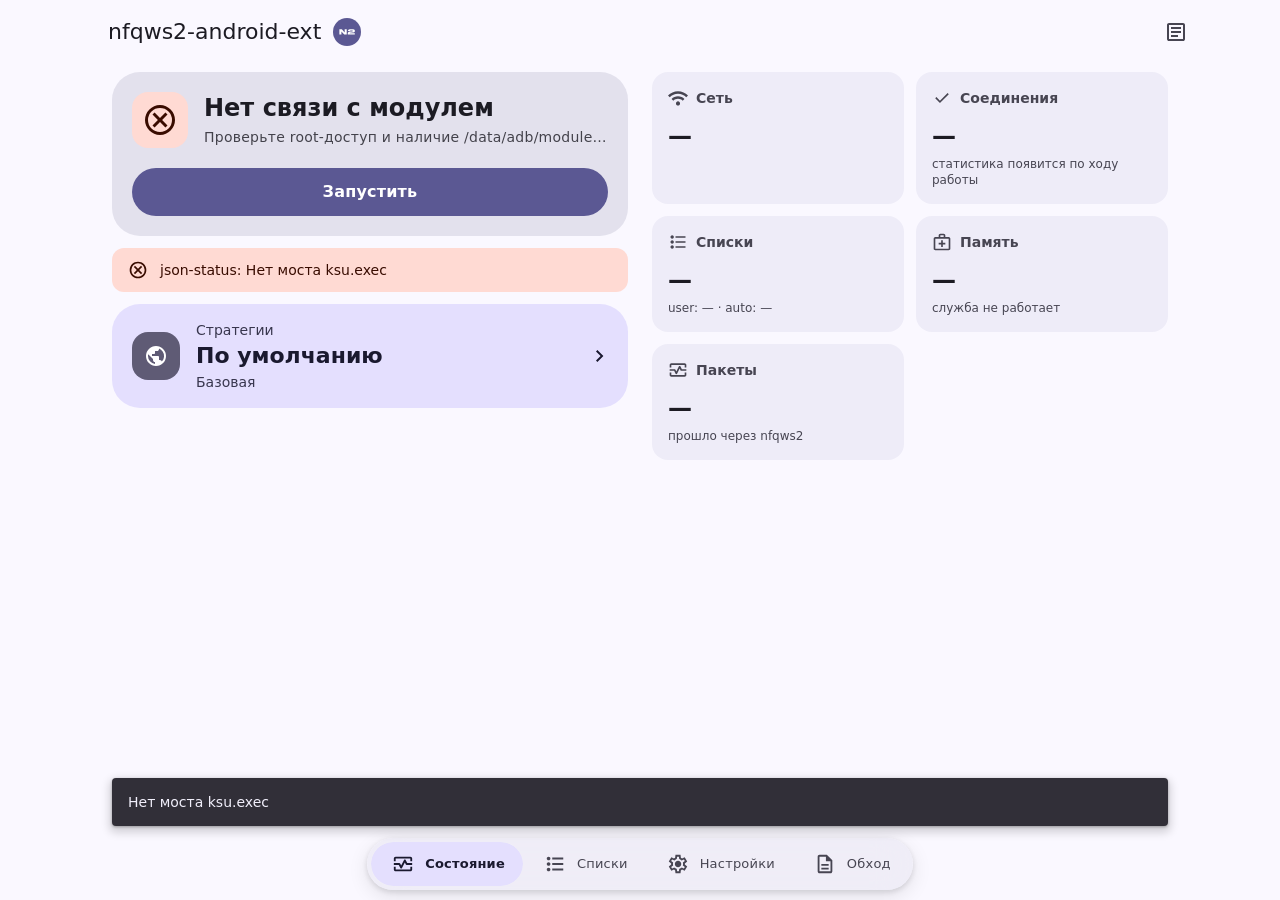
<file: webroot/index.html>
<!DOCTYPE html>
<html lang="ru">
<head>
<meta charset="utf-8">
<meta name="viewport" content="width=device-width, initial-scale=1.0, viewport-fit=cover">
<meta name="theme-color" content="#1c1b1f">
<title>nfqws2</title>
<link rel="icon" type="image/svg+xml" href="icon.svg?v=2.0.8">
<link rel="icon" type="image/png" sizes="192x192" href="icon-192.png?v=2.0.8">
<link rel="apple-touch-icon" href="icon.png?v=2.0.8">
<link rel="manifest" href="manifest.webmanifest">
<meta name="mobile-web-app-capable" content="yes">
<meta name="apple-mobile-web-app-capable" content="yes">
<meta name="apple-mobile-web-app-title" content="nfqws2">
<!-- Вставки KSU грузятся асинхронно: без сети mui.kernelsu.org не задерживает первый кадр,
     а insets и цвета имеют локальные фолбэки ниже по CSS. -->
<link rel="stylesheet" href="https://mui.kernelsu.org/internal/insets.css" media="print" onload="this.media='all'">
<link rel="stylesheet" href="https://mui.kernelsu.org/internal/colors.css" media="print" onload="this.media='all'">
<!-- Стили и скрипты лежат в css/ и js/: правки разных экранов попадают в разные
     файлы, и параллельные изменения реже конфликтуют при слиянии. -->
<link rel="stylesheet" href="css/base.css">
<link rel="stylesheet" href="css/app.css">
<!-- Дизайн HyperOS (miuix): действует только при html[data-design="miuix"] -->
<link rel="stylesheet" href="css/miuix.css">
<!-- Сюда applyTheme() кладёт палитру, сгенерированную из seed. Отдельным блоком,
     а не инлайном: инлайн-стиль нельзя переопределить из CSS. -->
<style id="theme-vars"></style>
<!-- Заставка открытия: видна с первого кадра, пока не готово «Состояние»
     (init.js). Стили — здесь же, чтобы не ждать css/; цвет фона — по
     сохранённой теме, до загрузки скриптов -->
<style id="splash-css">
#splash { position: fixed; inset: 0; z-index: 1000; display: grid; place-items: center; pointer-events: none;
  background: #f7f7f7; transition: opacity 260ms ease, visibility 0s linear 260ms; }
html.sp-dark #splash { background: #000; }
html.sp-m3 #splash { background: var(--sp-bg, #fdf8fd); }
html.sp-m3.sp-dark #splash { background: var(--sp-bg, #141218); }
/* значок модуля: логотип в круге — в HyperOS белый на синем, как у названия
   на главной; в Material — цвета темы (primary и on-primary), сохранённые при
   прошлом запуске. Логотип — встроенный символ #i-n2 (как в шапке), а не
   <img>: картинка грузится отдельно, и <img> с фильтром на первых кадрах
   оставлял серый прямоугольник */
#splash .sp-ic { display: grid; place-items: center; width: 104px; height: 104px; border-radius: 50%; background: #3482ff;
  box-shadow: 0 10px 30px rgb(52 130 255 / .35); animation: sp-in 520ms cubic-bezier(.2, .9, .3, 1.15) both; }
html.sp-m3 #splash .sp-ic { background: var(--sp-p, #3482ff); box-shadow: none; }
#splash .sp-logo { width: 70px; height: 70px; fill: #fff; display: block; }
html.sp-m3 #splash .sp-logo { fill: var(--sp-op, #fff); }
#splash.out { opacity: 0; visibility: hidden; }
#splash.out .sp-ic { transform: scale(1.18); transition: transform 260ms cubic-bezier(.3, 0, .8, .15); }
@keyframes sp-in { from { opacity: 0; transform: scale(.62); } to { opacity: 1; transform: none; } }
@media (prefers-reduced-motion: reduce) { #splash .sp-ic { animation: none; } }
</style>
<script>
(function(){ try {
  var m = localStorage.getItem('m3_mode') || 'auto', h = document.documentElement;
  var dark = m === 'dark' || (m === 'auto' && matchMedia('(prefers-color-scheme: dark)').matches);
  if(dark) h.classList.add('sp-dark');
  if(localStorage.getItem('ui_design') !== 'miuix'){
    h.classList.add('sp-m3');
    var c = JSON.parse(localStorage.getItem('sp_m3_' + (dark ? 'dark' : 'light')) || 'null');
    if(c){ h.style.setProperty('--sp-p', c.p); h.style.setProperty('--sp-op', c.op); h.style.setProperty('--sp-bg', c.bg); }
  }
  /* Цвет окна — сразу цвета заставки (19.11): тёмно-серый theme-color из
     разметки менеджер мог отдать полосе навигации внизу экрана, пока тему
     не применили скрипты, — серая полоса под заставкой. И фон страницы —
     тот же: до загрузки стилей он белый по умолчанию */
  var bg = getComputedStyle(h).getPropertyValue('--sp-bg').trim() ||
    (h.classList.contains('sp-m3') ? (dark ? '#141218' : '#fdf8fd') : (dark ? '#000000' : '#f7f7f7'));
  var tc = document.querySelector('meta[name="theme-color"]');
  if(tc) tc.setAttribute('content', bg);
  h.style.background = bg;
} catch(e) {} })();
</script>
</head>
<body>
<div id="splash" aria-hidden="true"><span class="sp-ic"><svg class="sp-logo" viewBox="0 0 512 512" aria-hidden="true"><use href="#i-n2"/></svg></span></div>
<!-- ═══ Иконки: Material Symbols Outlined, инлайновый спрайт 24dp ═══════
     path-данные из google/material-design-icons
     (symbols/web/<name>/materialsymbolsoutlined/<name>_24px.svg).
     Это глифы, а не штриховые иконки: рисуются заливкой (fill:currentColor),
     поэтому stroke-свойства в CSS не нужны. Сеть не требуется. -->
<svg width="0" height="0" style="position:absolute" aria-hidden="true" focusable="false"><defs>
<symbol id="i-close" viewBox="0 -960 960 960"><path d="m256-200-56-56 224-224-224-224 56-56 224 224 224-224 56 56-224 224 224 224-56 56-224-224-224 224Z"/></symbol>
<symbol id="i-check" viewBox="0 -960 960 960"><path d="M382-240 154-468l57-57 171 171 367-367 57 57-424 424Z"/></symbol>
<symbol id="i-play" viewBox="0 -960 960 960"><path d="M320-200v-560l440 280-440 280Zm80-280Zm0 134 210-134-210-134v268Z"/></symbol>
<symbol id="i-stop" viewBox="0 -960 960 960"><path d="M320-640v320-320Zm-80 400v-480h480v480H240Zm80-80h320v-320H320v320Z"/></symbol>
<symbol id="i-restart" viewBox="0 -960 960 960"><path d="M440-122q-121-15-200.5-105.5T160-440q0-66 26-126.5T260-672l57 57q-38 34-57.5 79T240-440q0 88 56 155.5T440-202v80Zm80 0v-80q87-16 143.5-83T720-440q0-100-70-170t-170-70h-3l44 44-56 56-140-140 140-140 56 56-44 44h3q134 0 227 93t93 227q0 121-79.5 211.5T520-122Z"/></symbol>
<symbol id="i-add" viewBox="0 -960 960 960"><path d="M440-440H200v-80h240v-240h80v240h240v80H520v240h-80v-240Z"/></symbol>
<symbol id="i-search" viewBox="0 -960 960 960"><path d="M784-120 532-372q-30 24-69 38t-83 14q-109 0-184.5-75.5T120-580q0-109 75.5-184.5T380-840q109 0 184.5 75.5T640-580q0 44-14 83t-38 69l252 252-56 56ZM380-400q75 0 127.5-52.5T560-580q0-75-52.5-127.5T380-760q-75 0-127.5 52.5T200-580q0 75 52.5 127.5T380-400Z"/></symbol>
<symbol id="i-shield" viewBox="0 -960 960 960"><path d="M480-80q-139-35-229.5-159.5T160-516v-244l320-120 320 120v244q0 152-90.5 276.5T480-80Zm0-84q104-33 172-132t68-220v-189l-240-90-240 90v189q0 121 68 220t172 132Zm0-316Z"/></symbol>
<symbol id="i-list" viewBox="0 -960 960 960"><path d="M360-200v-80h480v80H360Zm0-240v-80h480v80H360Zm0-240v-80h480v80H360ZM200-160q-33 0-56.5-23.5T120-240q0-33 23.5-56.5T200-320q33 0 56.5 23.5T280-240q0 33-23.5 56.5T200-160Zm0-240q-33 0-56.5-23.5T120-480q0-33 23.5-56.5T200-560q33 0 56.5 23.5T280-480q0 33-23.5 56.5T200-400Zm0-240q-33 0-56.5-23.5T120-720q0-33 23.5-56.5T200-800q33 0 56.5 23.5T280-720q0 33-23.5 56.5T200-640Z"/></symbol>
<symbol id="i-apps" viewBox="0 -960 960 960"><path d="M240-160q-33 0-56.5-23.5T160-240q0-33 23.5-56.5T240-320q33 0 56.5 23.5T320-240q0 33-23.5 56.5T240-160Zm240 0q-33 0-56.5-23.5T400-240q0-33 23.5-56.5T480-320q33 0 56.5 23.5T560-240q0 33-23.5 56.5T480-160Zm240 0q-33 0-56.5-23.5T640-240q0-33 23.5-56.5T720-320q33 0 56.5 23.5T800-240q0 33-23.5 56.5T720-160ZM240-400q-33 0-56.5-23.5T160-480q0-33 23.5-56.5T240-560q33 0 56.5 23.5T320-480q0 33-23.5 56.5T240-400Zm240 0q-33 0-56.5-23.5T400-480q0-33 23.5-56.5T480-560q33 0 56.5 23.5T560-480q0 33-23.5 56.5T480-400Zm240 0q-33 0-56.5-23.5T640-480q0-33 23.5-56.5T720-560q33 0 56.5 23.5T800-480q0 33-23.5 56.5T720-400ZM240-640q-33 0-56.5-23.5T160-720q0-33 23.5-56.5T240-800q33 0 56.5 23.5T320-720q0 33-23.5 56.5T240-640Zm240 0q-33 0-56.5-23.5T400-720q0-33 23.5-56.5T480-800q33 0 56.5 23.5T560-720q0 33-23.5 56.5T480-640Zm240 0q-33 0-56.5-23.5T640-720q0-33 23.5-56.5T720-800q33 0 56.5 23.5T800-720q0 33-23.5 56.5T720-640Z"/></symbol>
<symbol id="i-config" viewBox="0 -960 960 960"><path d="M320-240h320v-80H320v80Zm0-160h320v-80H320v80ZM240-80q-33 0-56.5-23.5T160-160v-640q0-33 23.5-56.5T240-880h320l240 240v480q0 33-23.5 56.5T720-80H240Zm280-520v-200H240v640h480v-440H520ZM240-800v200-200 640-640Z"/></symbol>
<symbol id="i-logs" viewBox="0 -960 960 960"><path d="M280-280h280v-80H280v80Zm0-160h400v-80H280v80Zm0-160h400v-80H280v80Zm-80 480q-33 0-56.5-23.5T120-200v-560q0-33 23.5-56.5T200-840h560q33 0 56.5 23.5T840-760v560q0 33-23.5 56.5T760-120H200Zm0-80h560v-560H200v560Zm0-560v560-560Z"/></symbol>
<symbol id="i-test" viewBox="0 -960 960 960"><path d="M84-516 0-600q95-97 219.5-148.5T480-800q24 0 48 1.5t48 4.5l-60 116q-9-1-18-1.5t-18-.5q-112 0-214.5 42.5T84-516Zm170 170-84-86q57-57 131-89t155-37l-64 131q-39 11-74 31.5T254-346Zm198 180q-33-11-48-41.5t0-60.5l240-488q4-8 12-10.5t16 .5q8 3 12 10.5t2 15.5L556-214q-8 33-39.5 47t-64.5 1Zm254-180q-7-7-13.5-12.5T678-370l32-125q21 14 41.5 29.5T790-432l-84 86Zm169-169q-32-29-65.5-55T738-616l28-120q54 26 103 60t91 76l-85 85Z"/></symbol>
<symbol id="i-palette" viewBox="0 -960 960 960"><path d="M480-80q-82 0-155-31.5t-127.5-86Q143-252 111.5-325T80-480q0-83 32.5-156t88-127Q256-817 330-848.5T488-880q80 0 151 27.5t124.5 76q53.5 48.5 85 115T880-518q0 115-70 176.5T640-280h-74q-9 0-12.5 5t-3.5 11q0 12 15 34.5t15 51.5q0 50-27.5 74T480-80Zm0-400Zm-220 40q26 0 43-17t17-43q0-26-17-43t-43-17q-26 0-43 17t-17 43q0 26 17 43t43 17Zm120-160q26 0 43-17t17-43q0-26-17-43t-43-17q-26 0-43 17t-17 43q0 26 17 43t43 17Zm200 0q26 0 43-17t17-43q0-26-17-43t-43-17q-26 0-43 17t-17 43q0 26 17 43t43 17Zm120 160q26 0 43-17t17-43q0-26-17-43t-43-17q-26 0-43 17t-17 43q0 26 17 43t43 17ZM480-160q9 0 14.5-5t5.5-13q0-14-15-33t-15-57q0-42 29-67t71-25h70q66 0 113-38.5T800-518q0-121-92.5-201.5T488-800q-136 0-232 93t-96 227q0 133 93.5 226.5T480-160Z"/></symbol>
<symbol id="i-wifi" viewBox="0 -960 960 960"><path d="M480-120q-42 0-71-29t-29-71q0-42 29-71t71-29q42 0 71 29t29 71q0 42-29 71t-71 29ZM254-346l-84-86q59-59 138.5-93.5T480-560q92 0 171.5 35T790-430l-84 84q-44-44-102-69t-124-25q-66 0-124 25t-102 69ZM84-516 0-600q92-94 215-147t265-53q142 0 265 53t215 147l-84 84q-77-77-178.5-120.5T480-680q-116 0-217.5 43.5T84-516Z"/></symbol>
<symbol id="i-refresh" viewBox="0 -960 960 960"><path d="M480-160q-134 0-227-93t-93-227q0-134 93-227t227-93q69 0 132 28.5T720-690v-110h80v280H520v-80h168q-32-56-87.5-88T480-720q-100 0-170 70t-70 170q0 100 70 170t170 70q77 0 139-44t87-116h84q-28 106-114 173t-196 67Z"/></symbol>
<symbol id="i-download" viewBox="0 -960 960 960"><path d="M480-320 280-520l56-58 104 104v-326h80v326l104-104 56 58-200 200ZM240-160q-33 0-56.5-23.5T160-240v-120h80v120h480v-120h80v120q0 33-23.5 56.5T720-160H240Z"/></symbol>
<symbol id="i-upload" viewBox="0 -960 960 960"><path d="M440-320v-326L336-542l-56-58 200-200 200 200-56 58-104-104v326h-80ZM240-160q-33 0-56.5-23.5T160-240v-120h80v120h480v-120h80v120q0 33-23.5 56.5T720-160H240Z"/></symbol>
<symbol id="i-trash" viewBox="0 -960 960 960"><path d="M280-120q-33 0-56.5-23.5T200-200v-520h-40v-80h200v-40h240v40h200v80h-40v520q0 33-23.5 56.5T680-120H280Zm400-600H280v520h400v-520ZM360-280h80v-360h-80v360Zm160 0h80v-360h-80v360ZM280-720v520-520Z"/></symbol>
<symbol id="i-share" viewBox="0 -960 960 960"><path d="M680-80q-50 0-85-35t-35-85q0-6 3-28L282-392q-16 15-37 23.5t-45 8.5q-50 0-85-35t-35-85q0-50 35-85t85-35q24 0 45 8.5t37 23.5l281-164q-2-7-2.5-13.5T560-760q0-50 35-85t85-35q50 0 85 35t35 85q0 50-35 85t-85 35q-24 0-45-8.5T598-672L317-508q2 7 2.5 13.5t.5 14.5q0 8-.5 14.5T317-452l281 164q16-15 37-23.5t45-8.5q50 0 85 35t35 85q0 50-35 85t-85 35Z"/></symbol>
<symbol id="i-dedupe" viewBox="0 -960 960 960"><path d="m576-160-56-56 104-104-104-104 56-56 104 104 104-104 56 56-104 104 104 104-56 56-104-104-104 104Zm-456-160v-80h320v80H120Zm0-160v-80h480v80H120Zm0-160v-80h480v80H120Z"/></symbol>
<symbol id="i-up" viewBox="0 -960 960 960"><path d="M480-528 296-344l-56-56 240-240 240 240-56 56-184-184Z"/></symbol>
<symbol id="i-down" viewBox="0 -960 960 960"><path d="M480-344 240-584l56-56 184 184 184-184 56 56-240 240Z"/></symbol>
<symbol id="i-select-all" viewBox="0 -960 960 960"><path d="M268-240 42-466l57-56 170 170 56 56-57 56Zm226 0L268-466l56-57 170 170 368-368 56 57-424 424Zm0-226-57-56 198-198 57 56-198 198Z"/></symbol>
<symbol id="i-edit" viewBox="0 -960 960 960"><path d="M200-200h57l391-391-57-57-391 391v57Zm-80 80v-170l528-527q12-11 26.5-17t30.5-6q16 0 31 6t26 18l55 56q12 11 17.5 26t5.5 30q0 16-5.5 30.5T817-647L290-120H120Zm640-584-56-56 56 56Zm-141 85-28-29 57 57-29-28Z"/></symbol>
<symbol id="i-caret" viewBox="0 -960 960 960"><path d="M480-345 240-585l56-56 184 184 184-184 56 56-240 240Z"/></symbol>
<symbol id="i-info" viewBox="0 -960 960 960"><path d="M440-280h80v-240h-80v240Zm40-320q17 0 28.5-11.5T520-640q0-17-11.5-28.5T480-680q-17 0-28.5 11.5T440-640q0 17 11.5 28.5T480-600Zm0 520q-83 0-156-31.5T197-197q-54-54-85.5-127T80-480q0-83 31.5-156T197-763q54-54 127-85.5T480-880q83 0 156 31.5T763-763q54 54 85.5 127T880-480q0 83-31.5 156T763-197q-54 54-127 85.5T480-80Zm0-80q134 0 227-93t93-227q0-134-93-227t-227-93q-134 0-227 93t-93 227q0 134 93 227t227 93Zm0-320Z"/></symbol>
<symbol id="i-warn" viewBox="0 -960 960 960"><path d="m40-120 440-760 440 760H40Zm138-80h604L480-720 178-200Zm302-40q17 0 28.5-11.5T520-280q0-17-11.5-28.5T480-320q-17 0-28.5 11.5T440-280q0 17 11.5 28.5T480-240Zm-40-120h80v-200h-80v200Zm40-100Z"/></symbol>
<symbol id="i-error" viewBox="0 -960 960 960"><path d="m336-280 144-144 144 144 56-56-144-144 144-144-56-56-144 144-144-144-56 56 144 144-144 144 56 56ZM480-80q-83 0-156-31.5T197-197q-54-54-85.5-127T80-480q0-83 31.5-156T197-763q54-54 127-85.5T480-880q83 0 156 31.5T763-763q54 54 85.5 127T880-480q0 83-31.5 156T763-197q-54 54-127 85.5T480-80Zm0-80q134 0 227-93t93-227q0-134-93-227t-227-93q-134 0-227 93t-93 227q0 134 93 227t227 93Zm0-320Z"/></symbol>
<symbol id="i-file" viewBox="0 -960 960 960"><path d="M240-80q-33 0-56.5-23.5T160-160v-640q0-33 23.5-56.5T240-880h320l240 240v480q0 33-23.5 56.5T720-80H240Zm280-520v-200H240v640h480v-440H520ZM240-800v200-200 640-640Z"/></symbol>
<symbol id="i-unfold" viewBox="0 -960 960 960"><path d="M480-120 300-300l58-58 122 122 122-122 58 58-180 180ZM358-598l-58-58 180-180 180 180-58 58-122-122-122 122Z"/></symbol>
<symbol id="i-chevron-right" viewBox="0 -960 960 960"><path d="M504-480 320-664l56-56 240 240-240 240-56-56 184-184Z"/></symbol>
<symbol id="i-pause" viewBox="0 -960 960 960"><path d="M520-200v-560h240v560H520Zm-320 0v-560h240v560H200Zm400-80h80v-400h-80v400Zm-320 0h80v-400h-80v400Zm0-400v400-400Zm320 0v400-400Z"/></symbol>
<symbol id="i-dns" viewBox="0 -960 960 960"><path d="M300-720q-25 0-42.5 17.5T240-660q0 25 17.5 42.5T300-600q25 0 42.5-17.5T360-660q0-25-17.5-42.5T300-720Zm0 400q-25 0-42.5 17.5T240-260q0 25 17.5 42.5T300-200q25 0 42.5-17.5T360-260q0-25-17.5-42.5T300-320ZM160-840h640q17 0 28.5 11.5T840-800v280q0 17-11.5 28.5T800-480H160q-17 0-28.5-11.5T120-520v-280q0-17 11.5-28.5T160-840Zm40 80v200h560v-200H200Zm-40 320h640q17 0 28.5 11.5T840-400v280q0 17-11.5 28.5T800-80H160q-17 0-28.5-11.5T120-120v-280q0-17 11.5-28.5T160-440Zm40 80v200h560v-200H200Zm0-400v200-200Zm0 400v200-200Z"/></symbol>
<symbol id="i-globe" viewBox="0 -960 960 960"><path d="M480-80q-83 0-156-31.5T197-197q-54-54-85.5-127T80-480q0-83 31.5-156T197-763q54-54 127-85.5T480-880q83 0 156 31.5T763-763q54 54 85.5 127T880-480q0 83-31.5 156T763-197q-54 54-127 85.5T480-80Zm-40-82v-78q-33 0-56.5-23.5T360-320v-40L168-552q-3 18-5.5 36t-2.5 36q0 121 79.5 212T440-162Zm276-102q20-22 36-47.5t26.5-53q10.5-27.5 16-56.5t5.5-59q0-98-54.5-179T600-776v16q0 33-23.5 56.5T520-680h-80v80q0 17-11.5 28.5T400-560h-80v80h240q17 0 28.5 11.5T600-440v120h40q26 0 47 15.5t29 40.5Z"/></symbol>
<symbol id="i-medical" viewBox="0 -960 960 960"><path d="M160-80q-33 0-56.5-23.5T80-160v-480q0-33 23.5-56.5T160-720h160v-80q0-33 23.5-56.5T400-880h160q33 0 56.5 23.5T640-800v80h160q33 0 56.5 23.5T880-640v480q0 33-23.5 56.5T800-80H160Zm0-80h640v-480H160v480Zm240-560h160v-80H400v80ZM160-160v-480 480Zm280-200v120h80v-120h120v-80H520v-120h-80v120H320v80h120Z"/></symbol>
<symbol id="i-status" viewBox="0 -960 960 960"><path d="M80-600v-120q0-33 23.5-56.5T160-800h640q33 0 56.5 23.5T880-720v120h-80v-120H160v120H80Zm80 440q-33 0-56.5-23.5T80-240v-120h80v120h640v-120h80v120q0 33-23.5 56.5T800-160H160Zm240-120q11 0 21-5.5t15-16.5l124-248 44 88q5 11 15 16.5t21 5.5h240v-80H665l-69-138q-5-11-15-15.5t-21-4.5q-11 0-21 4.5T524-658L400-410l-44-88q-5-11-15-16.5t-21-5.5H80v80h215l69 138q5 11 15 16.5t21 5.5Zm80-200Z"/></symbol>
<symbol id="i-tune" viewBox="0 -960 960 960"><path d="M440-120v-240h80v80h320v80H520v80h-80Zm-320-80v-80h240v80H120Zm160-160v-80H120v-80h160v-80h80v240h-80Zm160-80v-80h400v80H440Zm160-160v-240h80v80h160v80H680v80h-80Zm-480-80v-80h400v80H120Z"/></symbol>
<symbol id="i-back" viewBox="0 -960 960 960"><path d="m313-440 224 224-57 56-320-320 320-320 57 56-224 224h487v80H313Z"/></symbol>
<symbol id="i-copy" viewBox="0 -960 960 960"><path d="M360-240q-33 0-56.5-23.5T280-320v-480q0-33 23.5-56.5T360-880h360q33 0 56.5 23.5T800-800v480q0 33-23.5 56.5T720-240H360Zm0-80h360v-480H360v480ZM200-80q-33 0-56.5-23.5T120-160v-560h80v560h440v80H200Zm160-240v-480 480Z"/></symbol>
<symbol id="i-settings" viewBox="0 -960 960 960"><path d="m370-80-16-128q-13-5-24.5-12T307-235l-119 50L78-375l103-78q-1-7-1-13.5v-27q0-6.5 1-13.5L78-585l110-190 119 50q11-8 23-15t24-12l16-128h220l16 128q13 5 24.5 12t22.5 15l119-50 110 190-103 78q1 7 1 13.5v27q0 6.5-2 13.5l103 78-110 190-118-50q-11 8-23 15t-24 12L590-80H370Zm70-80h79l14-106q31-8 57.5-23.5T639-327l99 41 39-68-86-65q5-14 7-29.5t2-31.5q0-16-2-31.5t-7-29.5l86-65-39-68-99 42q-22-23-48.5-38.5T533-694l-13-106h-79l-14 106q-31 8-57.5 23.5T321-633l-99-41-39 68 86 64q-5 15-7 30t-2 32q0 16 2 31t7 30l-86 65 39 68 99-42q22 23 48.5 38.5T427-266l13 106Zm42-180q58 0 99-41t41-99q0-58-41-99t-99-41q-59 0-99.5 41T342-480q0 58 40.5 99t99.5 41Zm-2-140Z"/></symbol>
<symbol id="i-translate" viewBox="0 -960 960 960"><path d="m476-80 182-480h84L924-80h-84l-43-122H603L560-80h-84ZM160-200l-56-56 202-202q-35-35-63.5-80T190-640h84q20 39 40 68t48 58q33-33 68.5-92.5T484-720H40v-80h280v-80h80v80h280v80H564q-21 72-63 148t-83 116l96 98-30 82-122-125-202 201Zm468-72h144l-72-204-72 204Z"/></symbol>
<symbol id="i-contrast" viewBox="0 -960 960 960"><path d="M480-80q-83 0-156-31.5T197-197q-54-54-85.5-127T80-480q0-83 31.5-156T197-763q54-54 127-85.5T480-880q83 0 156 31.5T763-763q54 54 85.5 127T880-480q0 83-31.5 156T763-197q-54 54-127 85.5T480-80Zm40-83q119-15 199.5-104.5T800-480q0-123-80.5-212.5T520-797v634Z"/></symbol>
<symbol id="i-auto" viewBox="0 -960 960 960"><path d="m744-648-40-88-88-40 88-40 40-88 40 88 88 40-88 40-40 88Zm0 504-40-88-88-40 88-40 40-88 40 88 88 40-88 40-40 88ZM360-264l-80-176-176-80 176-80 80-176 80 176 176 80-176 80-80 176Z"/></symbol>
<symbol id="i-home" viewBox="0 -960 960 960"><path d="M240-200h120v-240h240v240h120v-360L480-740 240-560v360Zm-80 80v-480l320-240 320 240v480H520v-240h-80v240H160Zm320-350Z"/></symbol>
<symbol id="i-n2" viewBox="0 0 512 512"><polygon points="39.00,180.00 39.00,328.00 97.00,328.00 97.00,240.00 177.50,328.00 248.00,328.00 248.00,180.00 190.00,180.00 190.00,267.50 109.50,180.00"/><polygon points="328.00,180.00 327.91,180.64 327.79,180.64 327.68,180.65 327.57,180.66 327.45,180.66 327.34,180.67 327.22,180.68 327.11,180.69 327.00,180.70 326.88,180.70 326.77,180.71 326.66,180.72 326.54,180.73 326.43,180.74 326.32,180.75 326.20,180.76 326.09,180.78 325.98,180.79 325.86,180.80 325.75,180.81 325.64,180.82 325.52,180.84 325.41,180.85 325.30,180.86 325.18,180.88 325.07,180.89 324.96,180.91 324.84,180.92 324.73,180.94 324.62,180.95 324.51,180.97 324.39,180.98 324.28,181.00 324.17,181.02 324.05,181.03 323.94,181.05 323.83,181.07 323.71,181.09 323.60,181.11 323.49,181.13 323.37,181.14 323.26,181.16 323.15,181.18 323.04,181.20 322.92,181.22 322.81,181.24 322.70,181.27 322.58,181.29 322.47,181.31 322.36,181.33 322.25,181.35 322.13,181.37 322.02,181.40 321.91,181.42 321.80,181.44 321.68,181.47 321.57,181.49 321.46,181.52 321.35,181.54 321.23,181.57 321.12,181.59 321.01,181.62 320.90,181.64 320.78,181.67 320.67,181.70 320.56,181.72 320.45,181.75 320.34,181.78 320.22,181.80 320.11,181.83 320.00,181.86 319.89,181.89 319.78,181.92 319.66,181.95 319.55,181.98 319.44,182.01 319.33,182.04 319.22,182.07 319.11,182.10 318.99,182.13 318.88,182.16 318.77,182.19 318.66,182.22 318.55,182.26 318.44,182.29 318.33,182.32 318.21,182.36 318.10,182.39 317.99,182.42 317.88,182.46 317.77,182.49 317.66,182.53 317.55,182.56 317.44,182.60 317.33,182.63 317.22,182.67 317.11,182.70 316.99,182.74 316.88,182.78 316.77,182.81 316.66,182.85 316.55,182.89 316.44,182.92 316.33,182.96 316.22,183.00 316.11,183.04 316.00,183.08 315.89,183.12 315.78,183.16 315.67,183.20 315.56,183.24 315.45,183.28 315.34,183.32 315.23,183.36 315.12,183.40 315.01,183.44 314.90,183.48 314.80,183.53 314.69,183.57 314.58,183.61 314.47,183.65 314.36,183.70 314.25,183.74 314.14,183.78 314.03,183.83 313.92,183.87 313.81,183.92 313.71,183.96 313.60,184.01 313.49,184.05 313.38,184.10 313.27,184.14 313.16,184.19 313.06,184.23 312.95,184.28 312.84,184.33 312.73,184.37 312.62,184.42 312.52,184.47 312.41,184.52 312.30,184.57 312.19,184.61 312.09,184.66 311.98,184.71 311.87,184.76 311.76,184.81 311.66,184.86 311.55,184.91 311.44,184.96 311.34,185.01 311.23,185.06 311.12,185.11 311.02,185.17 310.91,185.22 310.80,185.27 310.70,185.32 310.59,185.37 310.49,185.43 310.38,185.48 310.27,185.53 310.17,185.59 310.06,185.64 309.96,185.69 309.85,185.75 309.75,185.80 309.64,185.86 309.53,185.91 309.43,185.97 309.32,186.02 309.22,186.08 309.11,186.13 309.01,186.19 308.91,186.25 308.80,186.30 308.70,186.36 308.59,186.42 308.49,186.47 308.38,186.53 308.28,186.59 308.18,186.65 308.07,186.71 307.97,186.77 307.87,186.82 307.76,186.88 307.66,186.94 307.56,187.00 307.45,187.06 307.35,187.12 307.25,187.18 307.14,187.24 307.04,187.30 306.94,187.37 306.84,187.43 306.73,187.49 306.63,187.55 306.53,187.61 306.43,187.67 306.33,187.74 306.22,187.80 306.12,187.86 306.02,187.93 305.92,187.99 305.82,188.05 305.72,188.12 305.62,188.18 305.51,188.24 305.41,188.31 305.31,188.37 305.21,188.44 305.11,188.50 305.01,188.57 304.91,188.64 304.81,188.70 304.71,188.77 304.61,188.83 304.51,188.90 304.41,188.97 304.31,189.03 304.21,189.10 304.11,189.17 304.02,189.24 303.92,189.31 303.82,189.37 303.72,189.44 303.62,189.51 303.52,189.58 303.42,189.65 303.33,189.72 303.23,189.79 303.13,189.86 303.03,189.93 302.94,190.00 302.84,190.07 302.74,190.14 302.64,190.21 302.55,190.28 302.45,190.35 302.35,190.42 302.26,190.49 302.16,190.57 302.06,190.64 301.97,190.71 301.87,190.78 301.78,190.86 301.68,190.93 301.58,191.00 301.49,191.08 301.39,191.15 301.30,191.22 301.20,191.30 301.11,191.37 301.01,191.45 300.92,191.52 300.83,191.59 300.73,191.67 300.64,191.75 300.54,191.82 300.45,191.90 300.36,191.97 300.26,192.05 300.17,192.12 300.08,192.20 299.98,192.28 299.89,192.35 299.80,192.43 299.70,192.51 299.61,192.59 299.52,192.66 299.43,192.74 299.34,192.82 299.24,192.90 299.15,192.98 299.06,193.05 298.97,193.13 298.88,193.21 298.79,193.29 298.70,193.37 298.61,193.45 298.52,193.53 298.43,193.61 298.34,193.69 298.25,193.77 298.16,193.85 298.07,193.93 297.98,194.01 297.89,194.09 297.80,194.18 297.71,194.26 297.62,194.34 297.53,194.42 297.44,194.50 297.36,194.59 297.27,194.67 297.18,194.75 297.09,194.83 297.01,194.92 296.92,195.00 296.83,195.08 296.74,195.17 296.66,195.25 296.57,195.33 296.48,195.42 296.40,195.50 296.31,195.59 296.23,195.67 296.14,195.76 296.05,195.84 295.97,195.93 295.88,196.01 295.80,196.10 295.71,196.18 295.63,196.27 295.54,196.35 295.46,196.44 295.38,196.53 295.29,196.61 295.21,196.70 295.12,196.79 295.04,196.87 294.96,196.96 294.88,197.05 294.79,197.14 294.71,197.22 294.63,197.31 294.55,197.40 294.46,197.49 294.38,197.58 294.30,197.67 294.22,197.75 294.14,197.84 294.06,197.93 293.98,198.02 293.89,198.11 293.81,198.20 293.73,198.29 293.65,198.38 293.57,198.47 293.49,198.56 293.42,198.65 293.34,198.74 293.26,198.83 293.18,198.92 293.10,199.01 293.02,199.11 292.94,199.20 292.86,199.29 292.79,199.38 292.71,199.47 292.63,199.56 292.55,199.66 292.48,199.75 292.40,199.84 292.32,199.93 292.25,200.03 292.17,200.12 292.10,200.21 292.02,200.31 291.94,200.40 291.87,200.49 291.79,200.59 291.72,200.68 291.64,200.77 291.57,200.87 291.50,200.96 291.42,201.06 291.35,201.15 291.27,201.25 291.20,201.34 291.13,201.44 291.06,201.53 290.98,201.63 290.91,201.72 290.84,201.82 290.77,201.91 290.69,202.01 290.62,202.10 290.55,202.20 290.48,202.30 290.41,202.39 290.34,202.49 290.27,202.59 290.20,202.68 290.13,202.78 290.06,202.88 289.99,202.97 289.92,203.07 289.85,203.17 289.78,203.27 289.71,203.36 289.64,203.46 289.58,203.56 289.51,203.66 289.44,203.76 289.37,203.86 289.31,203.95 289.24,204.05 289.17,204.15 289.10,204.25 289.04,204.35 288.97,204.45 288.91,204.55 288.84,204.65 288.78,204.75 288.71,204.85 288.65,204.95 288.58,205.05 288.52,205.15 288.45,205.25 288.39,205.35 288.32,205.45 288.26,205.55 288.20,205.65 288.14,205.75 288.07,205.85 288.01,205.95 287.95,206.05 287.89,206.15 287.82,206.26 287.76,206.36 287.70,206.46 287.64,206.56 287.58,206.66 287.52,206.76 287.46,206.87 287.40,206.97 287.34,207.07 287.28,207.17 287.22,207.28 287.16,207.38 287.10,207.48 287.04,207.58 286.99,207.69 286.93,207.79 286.87,207.89 286.81,208.00 286.76,208.10 286.70,208.20 286.64,208.31 286.59,208.41 286.53,208.52 286.47,208.62 286.42,208.72 286.36,208.83 286.31,208.93 286.25,209.04 286.20,209.14 286.14,209.25 286.09,209.35 286.04,209.46 285.98,209.56 285.93,209.67 285.88,209.77 285.82,209.88 285.77,209.98 285.72,210.09 285.67,210.19 285.62,210.30 285.57,210.40 285.51,210.51 285.46,210.62 285.41,210.72 285.36,210.83 285.31,210.93 285.26,211.04 285.21,211.15 285.16,211.25 285.12,211.36 285.07,211.47 285.02,211.57 284.97,211.68 284.92,211.79 284.88,211.90 284.83,212.00 284.78,212.11 284.73,212.22 284.69,212.32 284.64,212.43 284.60,212.54 284.55,212.65 284.51,212.76 284.46,212.86 284.42,212.97 284.37,213.08 284.33,213.19 284.28,213.30 284.24,213.40 284.20,213.51 284.15,213.62 284.11,213.73 284.07,213.84 284.03,213.95 283.99,214.06 283.94,214.16 283.90,214.27 283.86,214.38 283.82,214.49 283.78,214.60 283.74,214.71 283.70,214.82 283.66,214.93 283.62,215.04 283.58,215.15 283.55,215.26 283.51,215.37 283.47,215.48 283.43,215.59 283.39,215.70 283.36,215.81 283.32,215.92 283.28,216.03 283.25,216.14 283.21,216.25 283.18,216.36 283.14,216.47 283.11,216.58 283.07,216.69 283.04,216.80 283.00,216.91 282.97,217.02 282.94,217.13 282.90,217.24 282.87,217.35 282.84,217.46 282.81,217.58 282.77,217.69 282.74,217.80 282.71,217.91 282.68,218.02 282.65,218.13 282.62,218.24 282.59,218.36 282.56,218.47 282.53,218.58 282.50,218.69 282.47,218.80 282.45,218.91 282.42,219.03 282.39,219.14 282.36,219.25 282.34,219.36 282.31,219.47 282.28,219.59 282.26,219.70 282.23,219.81 282.20,219.92 282.18,220.03 282.15,220.15 282.13,220.26 282.11,220.37 282.08,220.48 282.06,220.60 282.04,220.71 282.01,220.82 281.99,220.93 281.97,221.05 281.95,221.16 281.92,221.27 281.90,221.39 281.88,221.50 281.86,221.61 281.84,221.73 281.82,221.84 281.80,221.95 281.78,222.06 281.76,222.18 281.75,222.29 281.73,222.40 281.71,222.52 281.69,222.63 281.68,222.74 281.66,222.86 281.64,222.97 281.63,223.08 281.61,223.20 281.59,223.31 281.58,223.43 281.56,223.54 281.55,223.65 281.54,223.77 281.52,223.88 281.51,223.99 281.50,224.11 281.48,224.22 281.47,224.34 281.46,224.45 281.45,224.56 281.43,224.68 281.42,224.79 281.41,224.91 281.40,225.02 281.39,225.13 281.38,225.25 281.37,225.36 281.37,225.48 281.36,225.59 281.35,225.70 281.34,225.82 281.33,225.93 281.33,226.05 281.32,226.16 281.31,226.28 281.31,226.39 281.30,226.51 281.30,226.62 281.29,226.73 281.29,226.85 281.28,226.96 281.28,227.08 282.00,227.00 282.00,227.00 340.00,227.00 340.00,227.00 339.79,226.86 339.86,226.76 339.93,226.66 340.01,226.55 340.08,226.45 340.15,226.35 340.22,226.25 340.30,226.15 340.37,226.05 340.44,225.95 340.52,225.85 340.59,225.75 340.67,225.65 340.74,225.55 340.82,225.45 340.89,225.35 340.97,225.25 341.05,225.15 341.12,225.05 341.20,224.95 341.28,224.85 341.36,224.75 341.43,224.66 341.51,224.56 341.59,224.46 341.67,224.36 341.75,224.27 341.83,224.17 341.91,224.07 341.99,223.98 342.07,223.88 342.15,223.79 342.23,223.69 342.31,223.59 342.39,223.50 342.48,223.40 342.56,223.31 342.64,223.22 342.72,223.12 342.81,223.03 342.89,222.94 342.98,222.84 343.06,222.75 343.14,222.66 343.23,222.57 343.31,222.48 343.40,222.38 343.49,222.29 343.57,222.20 343.66,222.11 343.74,222.02 343.83,221.94 343.92,221.85 344.01,221.76 344.09,221.67 344.18,221.58 344.27,221.50 344.36,221.41 344.45,221.32 344.54,221.24 344.63,221.15 344.72,221.07 344.81,220.98 344.90,220.90 344.99,220.81 345.08,220.73 345.17,220.65 345.26,220.56 345.36,220.48 345.45,220.40 345.54,220.32 345.63,220.24 345.73,220.16 345.82,220.08 345.91,220.00 346.01,219.92 346.10,219.84 346.20,219.77 346.29,219.69 346.39,219.61 346.48,219.54 346.58,219.46 346.68,219.39 346.77,219.31 346.87,219.24 346.97,219.17 347.06,219.09 347.16,219.02 347.26,218.95 347.36,218.88 347.45,218.81 347.55,218.74 347.65,218.67 347.75,218.60 347.85,218.53 347.95,218.47 348.05,218.40 348.15,218.33 348.25,218.27 348.35,218.20 348.45,218.14 348.56,218.07 348.66,218.01 348.76,217.95 348.86,217.89 348.96,217.83 349.07,217.77 349.17,217.71 349.27,217.65 349.38,217.59 349.48,217.53 349.59,217.48 349.69,217.42 349.79,217.36 349.90,217.31 350.00,217.26 350.11,217.20 350.22,217.15 350.32,217.10 350.43,217.05 350.54,217.00 350.64,216.95 350.75,216.90 350.86,216.85 350.96,216.80 351.07,216.75 351.18,216.71 351.29,216.66 351.40,216.62 351.51,216.58 351.62,216.53 351.73,216.49 351.84,216.45 351.95,216.41 352.06,216.37 352.17,216.33 352.28,216.29 352.39,216.26 352.50,216.22 352.61,216.18 352.72,216.15 352.84,216.12 352.95,216.08 353.06,216.05 353.17,216.02 353.29,215.99 353.40,215.96 353.51,215.93 353.63,215.90 353.74,215.88 353.86,215.85 353.97,215.83 354.09,215.80 354.20,215.78 354.32,215.76 354.43,215.74 354.55,215.72 354.66,215.70 354.78,215.68 354.90,215.66 355.01,215.64 355.13,215.63 355.25,215.61 355.37,215.60 355.48,215.59 355.60,215.58 355.72,215.56 355.84,215.56 355.96,215.55 356.08,215.54 356.20,215.53 356.32,215.53 356.43,215.52 356.55,215.52 356.68,215.51 356.80,215.51 356.92,215.51 357.04,215.51 357.00,215.00 357.00,215.00 407.00,215.00 407.00,215.00 406.68,215.82 406.80,215.81 406.92,215.79 407.04,215.77 407.15,215.76 407.28,215.74 407.40,215.73 407.52,215.72 407.64,215.71 407.76,215.70 407.88,215.69 408.01,215.69 408.13,215.68 408.25,215.68 408.38,215.68 408.50,215.67 408.62,215.67 408.75,215.68 408.87,215.68 409.00,215.68 409.12,215.69 409.25,215.69 409.38,215.70 409.50,215.71 409.63,215.72 409.75,215.73 409.88,215.75 410.01,215.76 410.13,215.77 410.26,215.79 410.39,215.81 410.51,215.83 410.64,215.85 410.77,215.87 410.89,215.89 411.02,215.91 411.15,215.94 411.27,215.96 411.40,215.99 411.53,216.02 411.65,216.04 411.78,216.07 411.90,216.11 412.03,216.14 412.16,216.17 412.28,216.21 412.41,216.24 412.53,216.28 412.65,216.32 412.78,216.36 412.90,216.40 413.03,216.44 413.15,216.48 413.27,216.52 413.39,216.57 413.51,216.61 413.64,216.66 413.76,216.71 413.88,216.76 414.00,216.80 414.12,216.86 414.23,216.91 414.35,216.96 414.47,217.01 414.59,217.07 414.70,217.12 414.82,217.18 414.93,217.24 415.05,217.30 415.16,217.36 415.27,217.42 415.39,217.48 415.50,217.54 415.61,217.61 415.72,217.67 415.83,217.74 415.94,217.81 416.04,217.87 416.15,217.94 416.26,218.01 416.36,218.08 416.47,218.15 416.57,218.23 416.67,218.30 416.77,218.37 416.87,218.45 416.97,218.52 417.07,218.60 417.17,218.68 417.26,218.76 417.36,218.84 417.45,218.92 417.54,219.00 417.63,219.08 417.72,219.17 417.81,219.25 417.90,219.33 417.99,219.42 418.07,219.51 418.16,219.59 418.24,219.68 418.32,219.77 418.40,219.86 418.48,219.95 418.56,220.05 418.64,220.14 418.71,220.23 418.78,220.33 418.86,220.42 418.93,220.52 419.00,220.61 419.06,220.71 419.13,220.81 419.19,220.91 419.26,221.01 419.32,221.11 419.38,221.21 419.44,221.31 419.49,221.41 419.55,221.52 419.60,221.62 419.66,221.73 419.71,221.83 419.76,221.94 419.80,222.04 419.85,222.15 419.89,222.26 419.94,222.37 419.98,222.48 420.02,222.59 420.06,222.70 420.10,222.81 420.13,222.92 420.17,223.03 420.20,223.14 420.23,223.26 420.26,223.37 420.29,223.48 420.32,223.60 420.34,223.71 420.37,223.83 420.39,223.94 420.41,224.06 420.43,224.17 420.45,224.29 420.47,224.40 420.49,224.52 420.50,224.64 420.52,224.75 420.53,224.87 420.54,224.99 420.55,225.10 420.56,225.22 420.57,225.34 420.58,225.46 420.58,225.58 420.58,225.69 420.59,225.81 420.59,225.93 420.59,226.05 420.59,226.17 420.59,226.29 420.58,226.40 420.58,226.52 420.57,226.64 420.56,226.76 420.56,226.88 420.55,226.99 420.54,227.11 420.52,227.23 420.51,227.35 420.50,227.46 420.48,227.58 420.47,227.70 420.45,227.81 420.43,227.93 420.41,228.05 420.39,228.16 420.37,228.28 420.35,228.39 420.32,228.51 420.30,228.62 420.27,228.74 420.25,228.85 420.22,228.97 420.19,229.08 420.16,229.19 420.13,229.30 420.10,229.42 420.07,229.53 420.03,229.64 420.00,229.75 419.96,229.86 419.93,229.97 419.89,230.08 419.85,230.19 419.81,230.29 419.77,230.40 419.73,230.51 419.69,230.61 419.64,230.72 419.60,230.82 419.55,230.93 419.51,231.03 419.46,231.13 419.42,231.23 419.37,231.34 419.32,231.44 419.27,231.53 419.22,231.63 419.17,231.73 419.11,231.83 419.06,231.92 419.01,232.02 418.95,232.11 418.90,232.21 418.84,232.30 418.78,232.39 418.73,232.48 418.67,232.57 418.61,232.66 418.55,232.75 418.49,232.84 418.43,232.92 418.37,233.01 418.30,233.09 418.24,233.18 418.17,233.26 418.11,233.34 418.04,233.42 417.98,233.50 417.91,233.58 417.84,233.66 417.77,233.74 417.70,233.82 417.63,233.90 417.56,233.97 417.49,234.05 417.42,234.12 417.35,234.19 417.27,234.27 417.20,234.34 417.12,234.41 417.05,234.48 416.97,234.55 416.90,234.62 416.82,234.69 416.74,234.76 416.66,234.82 416.58,234.89 416.50,234.95 416.42,235.02 416.34,235.08 416.26,235.15 416.18,235.21 416.09,235.27 416.01,235.33 415.93,235.39 415.84,235.45 415.76,235.51 415.67,235.57 415.58,235.63 415.50,235.68 415.41,235.74 415.32,235.79 415.23,235.85 415.14,235.90 415.05,235.96 414.96,236.01 414.87,236.06 414.78,236.12 414.69,236.17 414.59,236.22 414.50,236.27 414.41,236.32 414.31,236.36 414.22,236.41 414.12,236.46 414.03,236.51 413.93,236.55 413.83,236.60 413.74,236.64 413.64,236.69 413.54,236.73 413.44,236.78 413.34,236.82 413.24,236.86 413.14,236.90 413.04,236.94 412.94,236.98 412.84,237.02 412.73,237.06 412.63,237.10 412.53,237.14 412.42,237.18 412.32,237.22 412.22,237.25 412.11,237.29 412.01,237.33 411.90,237.36 411.79,237.40 411.69,237.43 411.58,237.46 411.47,237.50 411.36,237.53 411.26,237.56 411.15,237.59 411.04,237.63 410.93,237.66 410.82,237.69 410.71,237.72 410.60,237.75 410.49,237.78 410.37,237.81 410.26,237.83 410.15,237.86 410.04,237.89 409.93,237.92 409.81,237.94 409.70,237.97 409.58,237.99 409.47,238.02 409.36,238.04 409.24,238.07 409.13,238.09 409.01,238.12 408.89,238.14 408.78,238.16 408.66,238.19 408.54,238.21 408.43,238.23 408.31,238.25 408.19,238.27 408.07,238.29 407.96,238.31 407.84,238.33 407.72,238.35 407.60,238.37 407.48,238.39 407.36,238.41 407.24,238.43 407.12,238.45 407.00,238.47 406.88,238.48 406.76,238.50 406.64,238.52 406.52,238.53 406.39,238.55 406.27,238.57 406.15,238.58 406.03,238.60 405.90,238.61 405.78,238.63 405.66,238.64 405.54,238.66 405.41,238.67 405.29,238.68 405.16,238.70 405.04,238.71 404.92,238.72 404.79,238.74 404.67,238.75 404.54,238.76 404.42,238.77 404.29,238.79 404.17,238.80 404.04,238.81 403.92,238.82 403.79,238.83 403.67,238.84 403.54,238.85 403.41,238.87 403.29,238.88 403.16,238.89 403.03,238.90 402.91,238.91 402.78,238.92 402.65,238.93 402.53,238.94 402.40,238.94 402.27,238.95 402.15,238.96 402.02,238.97 401.89,238.98 401.76,238.99 401.64,239.00 401.51,239.01 401.38,239.01 401.25,239.02 401.13,239.03 401.00,239.04 400.87,239.05 400.74,239.05 400.61,239.06 400.49,239.07 400.36,239.08 400.23,239.09 400.10,239.09 399.97,239.10 399.85,239.11 399.72,239.11 399.59,239.12 399.46,239.13 399.33,239.14 399.20,239.14 399.08,239.15 398.95,239.16 398.82,239.16 398.69,239.17 398.56,239.18 398.44,239.18 398.31,239.19 398.18,239.20 398.05,239.21 397.92,239.21 397.80,239.22 397.67,239.23 397.54,239.23 397.41,239.24 397.28,239.25 397.16,239.25 397.03,239.26 396.90,239.27 396.77,239.28 396.65,239.28 396.52,239.29 396.39,239.30 396.27,239.31 396.14,239.31 396.01,239.32 395.88,239.33 395.76,239.34 395.63,239.34 395.50,239.35 395.38,239.36 395.25,239.37 395.12,239.37 395.00,239.38 394.87,239.39 394.74,239.40 394.62,239.40 394.49,239.41 394.37,239.42 394.24,239.43 394.11,239.44 393.99,239.44 393.86,239.45 393.74,239.46 393.61,239.47 393.48,239.48 393.36,239.48 393.23,239.49 393.11,239.50 392.98,239.51 392.86,239.52 392.73,239.53 392.60,239.53 392.48,239.54 392.35,239.55 392.23,239.56 392.10,239.57 391.98,239.58 391.85,239.58 391.73,239.59 391.60,239.60 391.48,239.61 391.35,239.62 391.23,239.63 391.10,239.64 390.98,239.64 390.86,239.65 390.73,239.66 390.61,239.67 390.48,239.68 390.36,239.69 390.23,239.70 390.11,239.71 389.99,239.71 389.86,239.72 389.74,239.73 389.61,239.74 389.49,239.75 389.37,239.76 389.24,239.77 389.12,239.78 388.99,239.79 388.87,239.80 388.75,239.81 388.62,239.81 388.50,239.82 388.38,239.83 388.25,239.84 388.13,239.85 388.01,239.86 387.88,239.87 387.76,239.88 387.64,239.89 387.51,239.90 387.39,239.91 387.27,239.92 387.14,239.93 387.02,239.94 386.90,239.95 386.77,239.95 386.65,239.96 386.53,239.97 386.41,239.98 386.28,239.99 386.16,240.00 386.04,240.01 385.92,240.02 385.79,240.03 385.67,240.04 385.55,240.05 385.43,240.06 385.30,240.07 385.18,240.08 385.06,240.09 384.94,240.10 384.81,240.11 384.69,240.12 384.57,240.13 384.45,240.14 384.33,240.15 384.20,240.16 384.08,240.17 383.96,240.18 383.84,240.19 383.72,240.20 383.59,240.21 383.47,240.22 383.35,240.23 383.23,240.24 383.11,240.25 382.99,240.26 382.86,240.27 382.74,240.28 382.62,240.29 382.50,240.30 382.38,240.31 382.26,240.32 382.14,240.33 382.01,240.34 381.89,240.35 381.77,240.36 381.65,240.37 381.53,240.38 381.41,240.39 381.29,240.40 381.17,240.41 381.04,240.42 380.92,240.43 380.80,240.44 380.68,240.45 380.56,240.47 380.44,240.48 380.32,240.49 380.20,240.50 380.08,240.51 379.96,240.52 379.84,240.53 379.72,240.54 379.60,240.55 379.47,240.56 379.35,240.57 379.23,240.58 379.11,240.59 378.99,240.60 378.87,240.61 378.75,240.62 378.63,240.63 378.51,240.64 378.39,240.65 378.27,240.66 378.15,240.68 378.03,240.69 377.91,240.70 377.79,240.71 377.67,240.72 377.55,240.73 377.43,240.74 377.31,240.75 377.19,240.76 377.07,240.77 376.95,240.78 376.83,240.79 376.71,240.80 376.59,240.81 376.47,240.82 376.35,240.84 376.23,240.85 376.11,240.86 375.99,240.87 375.87,240.88 375.75,240.89 375.63,240.90 375.51,240.91 375.39,240.92 375.27,240.93 375.15,240.94 375.03,240.95 374.91,240.96 374.79,240.97 374.67,240.99 374.55,241.00 374.43,241.01 374.31,241.02 374.19,241.03 374.07,241.04 373.95,241.05 373.83,241.06 373.72,241.07 373.60,241.08 373.48,241.09 373.36,241.10 373.24,241.11 373.12,241.13 373.00,241.14 372.88,241.15 372.76,241.16 372.64,241.17 372.52,241.18 372.40,241.19 372.28,241.20 372.16,241.21 372.04,241.22 371.92,241.23 371.81,241.24 371.69,241.25 371.57,241.27 371.45,241.28 371.33,241.29 371.21,241.30 371.09,241.31 370.97,241.32 370.85,241.33 370.73,241.34 370.61,241.35 370.49,241.36 370.38,241.37 370.26,241.38 370.14,241.39 370.02,241.41 369.90,241.42 369.78,241.43 369.66,241.44 369.54,241.45 369.42,241.46 369.30,241.47 369.18,241.48 369.07,241.49 368.95,241.50 368.83,241.51 368.71,241.52 368.59,241.53 368.47,241.54 368.35,241.55 368.23,241.57 368.11,241.58 367.99,241.59 367.88,241.60 367.76,241.61 367.64,241.62 367.52,241.63 367.40,241.64 367.28,241.65 367.16,241.66 367.04,241.67 366.92,241.68 366.81,241.69 366.69,241.70 366.57,241.71 366.45,241.72 366.33,241.73 366.21,241.75 366.09,241.76 365.97,241.77 365.85,241.78 365.73,241.79 365.62,241.80 365.50,241.81 365.38,241.82 365.26,241.83 365.14,241.84 365.02,241.85 364.90,241.86 364.78,241.87 364.66,241.88 364.55,241.89 364.43,241.90 364.31,241.91 364.19,241.92 364.07,241.93 363.95,241.94 363.83,241.95 363.71,241.96 363.59,241.97 363.47,241.98 363.36,241.99 363.24,242.00 363.12,242.01 363.00,242.02 362.88,242.03 362.76,242.04 362.64,242.05 362.52,242.06 362.40,242.07 362.28,242.08 362.16,242.09 362.05,242.10 361.93,242.11 361.81,242.12 361.69,242.13 361.57,242.14 361.45,242.15 361.33,242.16 361.21,242.17 361.09,242.18 360.97,242.19 360.85,242.20 360.73,242.21 360.62,242.22 360.50,242.23 360.38,242.24 360.26,242.25 360.14,242.26 360.02,242.27 359.90,242.28 359.78,242.29 359.66,242.30 359.54,242.31 359.42,242.32 359.30,242.33 359.18,242.34 359.06,242.35 358.94,242.36 358.83,242.37 358.71,242.38 358.59,242.39 358.47,242.40 358.35,242.41 358.23,242.42 358.11,242.42 357.99,242.43 357.87,242.44 357.75,242.45 357.63,242.46 357.51,242.47 357.39,242.48 357.27,242.49 357.15,242.50 357.03,242.51 356.91,242.52 356.79,242.53 356.67,242.53 356.55,242.54 356.43,242.55 356.31,242.56 356.19,242.57 356.07,242.58 355.95,242.59 355.83,242.60 355.71,242.61 355.59,242.62 355.47,242.62 355.35,242.63 355.23,242.64 355.11,242.65 354.99,242.66 354.87,242.67 354.75,242.68 354.63,242.69 354.51,242.69 354.39,242.70 354.27,242.71 354.15,242.72 354.03,242.73 353.91,242.74 353.79,242.74 353.67,242.75 353.55,242.76 353.43,242.77 353.31,242.78 353.19,242.79 353.07,242.79 352.95,242.80 352.83,242.81 352.71,242.82 352.59,242.83 352.46,242.84 352.34,242.84 352.22,242.85 352.10,242.86 351.98,242.87 351.86,242.88 351.74,242.88 351.62,242.89 351.50,242.90 351.38,242.91 351.26,242.91 351.13,242.92 351.01,242.93 350.89,242.94 350.77,242.95 350.65,242.95 350.53,242.96 350.41,242.97 350.29,242.98 350.17,242.98 350.04,242.99 349.92,243.00 349.80,243.01 349.68,243.01 349.56,243.02 349.44,243.03 349.32,243.04 349.19,243.04 349.07,243.05 348.95,243.06 348.83,243.06 348.71,243.07 348.59,243.08 348.47,243.09 348.34,243.09 348.22,243.10 348.10,243.11 347.98,243.12 347.86,243.12 347.74,243.13 347.61,243.14 347.49,243.15 347.37,243.15 347.25,243.16 347.13,243.17 347.01,243.17 346.88,243.18 346.76,243.19 346.64,243.20 346.52,243.20 346.40,243.21 346.27,243.22 346.15,243.23 346.03,243.23 345.91,243.24 345.79,243.25 345.66,243.25 345.54,243.26 345.42,243.27 345.30,243.28 345.18,243.28 345.06,243.29 344.93,243.30 344.81,243.31 344.69,243.31 344.57,243.32 344.45,243.33 344.32,243.34 344.20,243.34 344.08,243.35 343.96,243.36 343.84,243.37 343.71,243.37 343.59,243.38 343.47,243.39 343.35,243.40 343.22,243.40 343.10,243.41 342.98,243.42 342.86,243.43 342.74,243.43 342.61,243.44 342.49,243.45 342.37,243.46 342.25,243.47 342.13,243.47 342.00,243.48 341.88,243.49 341.76,243.50 341.64,243.51 341.52,243.51 341.39,243.52 341.27,243.53 341.15,243.54 341.03,243.55 340.91,243.55 340.78,243.56 340.66,243.57 340.54,243.58 340.42,243.59 340.30,243.60 340.17,243.60 340.05,243.61 339.93,243.62 339.81,243.63 339.69,243.64 339.56,243.65 339.44,243.66 339.32,243.66 339.20,243.67 339.08,243.68 338.95,243.69 338.83,243.70 338.71,243.71 338.59,243.72 338.47,243.73 338.34,243.74 338.22,243.75 338.10,243.76 337.98,243.76 337.86,243.77 337.74,243.78 337.61,243.79 337.49,243.80 337.37,243.81 337.25,243.82 337.13,243.83 337.00,243.84 336.88,243.85 336.76,243.86 336.64,243.87 336.52,243.88 336.40,243.89 336.27,243.90 336.15,243.91 336.03,243.92 335.91,243.93 335.79,243.94 335.67,243.95 335.55,243.97 335.42,243.98 335.30,243.99 335.18,244.00 335.06,244.01 334.94,244.02 334.82,244.03 334.70,244.04 334.58,244.05 334.45,244.06 334.33,244.08 334.21,244.09 334.09,244.10 333.97,244.11 333.85,244.12 333.73,244.13 333.61,244.15 333.48,244.16 333.36,244.17 333.24,244.18 333.12,244.19 333.00,244.21 332.88,244.22 332.76,244.23 332.64,244.24 332.52,244.26 332.40,244.27 332.28,244.28 332.16,244.30 332.04,244.31 331.91,244.32 331.79,244.34 331.67,244.35 331.55,244.36 331.43,244.38 331.31,244.39 331.19,244.40 331.07,244.42 330.95,244.43 330.83,244.45 330.71,244.46 330.59,244.47 330.47,244.49 330.35,244.50 330.23,244.52 330.11,244.53 329.99,244.55 329.87,244.56 329.75,244.58 329.63,244.59 329.51,244.61 329.39,244.62 329.27,244.64 329.15,244.65 329.03,244.67 328.91,244.69 328.79,244.70 328.67,244.72 328.55,244.73 328.43,244.75 328.31,244.77 328.19,244.78 328.08,244.80 327.96,244.82 327.84,244.83 327.72,244.85 327.60,244.87 327.48,244.89 327.36,244.90 327.24,244.92 327.12,244.94 327.00,244.96 326.89,244.97 326.77,244.99 326.65,245.01 326.53,245.03 326.41,245.05 326.29,245.07 326.17,245.08 326.05,245.10 325.94,245.12 325.82,245.14 325.70,245.16 325.58,245.18 325.46,245.20 325.35,245.22 325.23,245.24 325.11,245.26 324.99,245.28 324.87,245.30 324.76,245.32 324.64,245.34 324.52,245.36 324.40,245.38 324.28,245.40 324.17,245.42 324.05,245.44 323.93,245.47 323.82,245.49 323.70,245.51 323.58,245.53 323.46,245.55 323.35,245.57 323.23,245.60 323.11,245.62 323.00,245.64 322.88,245.67 322.76,245.69 322.65,245.71 322.53,245.73 322.41,245.76 322.30,245.78 322.18,245.80 322.06,245.83 321.95,245.85 321.83,245.88 321.71,245.90 321.60,245.93 321.48,245.95 321.37,245.98 321.25,246.00 321.13,246.03 321.02,246.05 320.90,246.08 320.79,246.10 320.67,246.13 320.56,246.15 320.44,246.18 320.33,246.21 320.21,246.23 320.09,246.26 319.98,246.29 319.86,246.31 319.75,246.34 319.63,246.37 319.52,246.40 319.41,246.42 319.29,246.45 319.18,246.48 319.06,246.51 318.95,246.54 318.83,246.57 318.72,246.59 318.60,246.62 318.49,246.65 318.38,246.68 318.26,246.71 318.15,246.74 318.03,246.77 317.92,246.80 317.81,246.83 317.69,246.86 317.58,246.89 317.47,246.92 317.35,246.96 317.24,246.99 317.13,247.02 317.01,247.05 316.90,247.08 316.79,247.11 316.68,247.15 316.56,247.18 316.45,247.21 316.34,247.24 316.23,247.28 316.11,247.31 316.00,247.34 315.89,247.38 315.78,247.41 315.66,247.45 315.55,247.48 315.44,247.51 315.33,247.55 315.22,247.58 315.11,247.62 314.99,247.65 314.88,247.69 314.77,247.73 314.66,247.76 314.55,247.80 314.44,247.83 314.33,247.87 314.22,247.91 314.11,247.94 314.00,247.98 313.89,248.02 313.78,248.06 313.66,248.09 313.55,248.13 313.44,248.17 313.33,248.21 313.22,248.25 313.11,248.29 313.01,248.33 312.90,248.37 312.79,248.41 312.68,248.45 312.57,248.49 312.46,248.53 312.35,248.57 312.24,248.61 312.13,248.65 312.02,248.69 311.91,248.73 311.81,248.77 311.70,248.82 311.59,248.86 311.48,248.90 311.37,248.94 311.26,248.99 311.16,249.03 311.05,249.07 310.94,249.12 310.83,249.16 310.72,249.20 310.62,249.25 310.51,249.29 310.40,249.34 310.30,249.38 310.19,249.43 310.08,249.47 309.98,249.52 309.87,249.56 309.76,249.61 309.66,249.66 309.55,249.70 309.44,249.75 309.34,249.80 309.23,249.85 309.13,249.89 309.02,249.94 308.91,249.99 308.81,250.04 308.70,250.09 308.60,250.14 308.49,250.19 308.39,250.24 308.28,250.29 308.18,250.34 308.07,250.39 307.97,250.44 307.86,250.49 307.76,250.54 307.66,250.59 307.55,250.64 307.45,250.69 307.34,250.75 307.24,250.80 307.14,250.85 307.03,250.90 306.93,250.96 306.83,251.01 306.72,251.06 306.62,251.12 306.52,251.17 306.41,251.23 306.31,251.28 306.21,251.34 306.11,251.39 306.00,251.45 305.90,251.50 305.80,251.56 305.70,251.62 305.60,251.67 305.49,251.73 305.39,251.79 305.29,251.84 305.19,251.90 305.09,251.96 304.99,252.02 304.89,252.08 304.79,252.14 304.69,252.19 304.59,252.25 304.49,252.31 304.39,252.37 304.28,252.43 304.19,252.49 304.09,252.55 303.99,252.61 303.89,252.68 303.79,252.74 303.69,252.80 303.59,252.86 303.49,252.92 303.39,252.98 303.29,253.05 303.19,253.11 303.09,253.17 303.00,253.24 302.90,253.30 302.80,253.36 302.70,253.43 302.60,253.49 302.51,253.56 302.41,253.62 302.31,253.69 302.21,253.75 302.12,253.82 302.02,253.88 301.92,253.95 301.83,254.01 301.73,254.08 301.63,254.15 301.54,254.21 301.44,254.28 301.35,254.35 301.25,254.42 301.15,254.48 301.06,254.55 300.96,254.62 300.87,254.69 300.77,254.76 300.68,254.83 300.58,254.89 300.49,254.96 300.39,255.03 300.30,255.10 300.21,255.17 300.11,255.24 300.02,255.31 299.92,255.39 299.83,255.46 299.74,255.53 299.64,255.60 299.55,255.67 299.46,255.74 299.36,255.81 299.27,255.89 299.18,255.96 299.09,256.03 298.99,256.11 298.90,256.18 298.81,256.25 298.72,256.33 298.63,256.40 298.54,256.47 298.44,256.55 298.35,256.62 298.26,256.70 298.17,256.77 298.08,256.85 297.99,256.92 297.90,257.00 297.81,257.07 297.72,257.15 297.63,257.23 297.54,257.30 297.45,257.38 297.36,257.46 297.27,257.53 297.18,257.61 297.09,257.69 297.00,257.77 296.91,257.84 296.83,257.92 296.74,258.00 296.65,258.08 296.56,258.16 296.47,258.24 296.39,258.31 296.30,258.39 296.21,258.47 296.12,258.55 296.04,258.63 295.95,258.71 295.86,258.79 295.78,258.87 295.69,258.95 295.60,259.04 295.52,259.12 295.43,259.20 295.35,259.28 295.26,259.36 295.18,259.44 295.09,259.52 295.01,259.61 294.92,259.69 294.84,259.77 294.75,259.85 294.67,259.94 294.58,260.02 294.50,260.10 294.42,260.19 294.33,260.27 294.25,260.36 294.16,260.44 294.08,260.52 294.00,260.61 293.92,260.69 293.83,260.78 293.75,260.86 293.67,260.95 293.59,261.03 293.50,261.12 293.42,261.20 293.34,261.29 293.26,261.38 293.18,261.46 293.10,261.55 293.02,261.64 292.94,261.72 292.86,261.81 292.77,261.90 292.69,261.98 292.61,262.07 292.53,262.16 292.46,262.25 292.38,262.34 292.30,262.42 292.22,262.51 292.14,262.60 292.06,262.69 291.98,262.78 291.90,262.87 291.82,262.96 291.75,263.05 291.67,263.14 291.59,263.23 291.51,263.32 291.44,263.41 291.36,263.50 291.28,263.59 291.21,263.68 291.13,263.77 291.05,263.86 290.98,263.95 290.90,264.04 290.83,264.13 290.75,264.22 290.67,264.31 290.60,264.41 290.52,264.50 290.45,264.59 290.38,264.68 290.30,264.78 290.23,264.87 290.15,264.96 290.08,265.05 290.00,265.15 289.93,265.24 289.86,265.33 289.79,265.43 289.71,265.52 289.64,265.61 289.57,265.71 289.49,265.80 289.42,265.90 289.35,265.99 289.28,266.09 289.21,266.18 289.14,266.27 289.07,266.37 288.99,266.46 288.92,266.56 288.85,266.66 288.78,266.75 288.71,266.85 288.64,266.94 288.57,267.04 288.50,267.13 288.43,267.23 288.36,267.33 288.30,267.42 288.23,267.52 288.16,267.62 288.09,267.71 288.02,267.81 287.95,267.91 287.89,268.01 287.82,268.10 287.75,268.20 287.68,268.30 287.62,268.40 287.55,268.49 287.48,268.59 287.42,268.69 287.35,268.79 287.29,268.89 287.22,268.99 287.16,269.09 287.09,269.18 287.02,269.28 286.96,269.38 286.90,269.48 286.83,269.58 286.77,269.68 286.70,269.78 286.64,269.88 286.58,269.98 286.51,270.08 286.45,270.18 286.39,270.28 286.32,270.38 286.26,270.48 286.20,270.58 286.14,270.68 286.07,270.78 286.01,270.88 285.95,270.99 285.89,271.09 285.83,271.19 285.77,271.29 285.71,271.39 285.65,271.49 285.59,271.59 285.53,271.70 285.47,271.80 285.41,271.90 285.35,272.00 285.29,272.10 285.23,272.21 285.17,272.31 285.11,272.41 285.06,272.51 285.00,272.62 284.94,272.72 284.88,272.82 284.83,272.93 284.77,273.03 284.71,273.13 284.65,273.24 284.60,273.34 284.54,273.44 284.49,273.55 284.43,273.65 284.37,273.76 284.32,273.86 284.26,273.96 284.21,274.07 284.15,274.17 284.10,274.28 284.05,274.38 283.99,274.49 283.94,274.59 283.89,274.70 283.83,274.80 283.78,274.91 283.73,275.01 283.67,275.12 283.62,275.22 283.57,275.33 283.52,275.43 283.47,275.54 283.41,275.64 283.36,275.75 283.31,275.85 283.26,275.96 283.21,276.07 283.16,276.17 283.11,276.28 283.06,276.38 283.01,276.49 282.96,276.60 282.91,276.70 282.86,276.81 282.82,276.92 282.77,277.02 282.72,277.13 282.67,277.24 282.62,277.34 282.58,277.45 282.53,277.56 282.48,277.67 282.44,277.77 282.39,277.88 282.34,277.99 282.30,278.09 282.25,278.20 282.21,278.31 282.16,278.42 282.11,278.53 282.07,278.63 282.03,278.74 281.98,278.85 281.94,278.96 281.89,279.07 281.85,279.17 281.81,279.28 281.76,279.39 281.72,279.50 281.68,279.61 281.64,279.72 281.59,279.82 281.55,279.93 281.51,280.04 281.47,280.15 281.43,280.26 281.39,280.37 281.35,280.48 281.31,280.59 281.27,280.69 281.23,280.80 281.19,280.91 281.15,281.02 281.11,281.13 281.07,281.24 281.03,281.35 280.99,281.46 280.95,281.57 280.92,281.68 280.88,281.79 280.84,281.90 280.80,282.01 280.77,282.12 280.73,282.23 280.69,282.34 280.66,282.45 280.62,282.56 280.59,282.67 280.55,282.78 280.52,282.89 280.48,283.00 280.45,283.11 280.41,283.22 280.38,283.33 280.34,283.44 280.31,283.55 280.28,283.66 280.24,283.77 280.21,283.88 280.18,283.99 280.15,284.10 280.11,284.21 280.08,284.32 280.05,284.43 280.02,284.54 279.99,284.65 279.96,284.76 279.93,284.88 279.90,284.99 279.87,285.10 279.84,285.21 279.81,285.32 279.78,285.43 279.75,285.54 279.72,285.65 279.69,285.76 279.67,285.87 279.64,285.99 279.61,286.10 279.58,286.21 279.56,286.32 279.53,286.43 279.50,286.54 279.48,286.65 279.45,286.76 279.43,286.88 279.40,286.99 279.38,287.10 279.35,287.21 279.33,287.32 279.30,287.43 279.28,287.54 279.25,287.66 279.23,287.77 279.21,287.88 279.18,287.99 279.16,288.10 279.14,288.21 279.12,288.33 279.10,288.44 279.07,288.55 279.05,288.66 279.03,288.77 279.01,288.88 278.99,288.99 278.97,289.11 278.95,289.22 278.93,289.33 278.91,289.44 278.89,289.55 278.87,289.67 278.86,289.78 278.84,289.89 278.82,290.00 278.80,290.11 278.78,290.22 278.77,290.34 278.75,290.45 278.73,290.56 278.72,290.67 278.70,290.78 278.69,290.89 278.67,291.01 278.66,291.12 278.64,291.23 278.63,291.34 278.61,291.45 278.60,291.57 278.58,291.68 278.57,291.79 278.56,291.90 278.00,292.00 278.00,292.00 278.00,328.00 278.00,328.00 478.00,328.00 478.00,328.00 478.00,292.00 478.00,292.00 336.00,292.00 336.00,291.00 335.26,290.92 335.28,290.78 335.31,290.64 335.33,290.49 335.36,290.35 335.39,290.21 335.42,290.07 335.45,289.94 335.48,289.80 335.51,289.66 335.54,289.53 335.57,289.39 335.61,289.26 335.64,289.13 335.68,289.00 335.71,288.87 335.75,288.74 335.79,288.61 335.82,288.48 335.86,288.35 335.90,288.23 335.94,288.10 335.98,287.98 336.02,287.85 336.06,287.73 336.11,287.61 336.15,287.49 336.20,287.37 336.24,287.25 336.29,287.13 336.33,287.01 336.38,286.90 336.43,286.78 336.47,286.67 336.52,286.55 336.57,286.44 336.62,286.33 336.67,286.21 336.73,286.10 336.78,285.99 336.83,285.88 336.89,285.78 336.94,285.67 336.99,285.56 337.05,285.46 337.11,285.35 337.16,285.25 337.22,285.14 337.28,285.04 337.34,284.94 337.40,284.84 337.46,284.74 337.52,284.64 337.58,284.54 337.64,284.44 337.70,284.34 337.76,284.25 337.83,284.15 337.89,284.06 337.96,283.96 338.02,283.87 338.09,283.78 338.15,283.68 338.22,283.59 338.29,283.50 338.36,283.41 338.43,283.32 338.50,283.24 338.57,283.15 338.64,283.06 338.71,282.97 338.78,282.89 338.85,282.80 338.92,282.72 339.00,282.64 339.07,282.55 339.15,282.47 339.22,282.39 339.30,282.31 339.37,282.23 339.45,282.15 339.52,282.07 339.60,282.00 339.68,281.92 339.76,281.84 339.84,281.77 339.92,281.69 340.00,281.62 340.08,281.54 340.16,281.47 340.24,281.40 340.32,281.33 340.40,281.25 340.49,281.18 340.57,281.11 340.66,281.04 340.74,280.98 340.82,280.91 340.91,280.84 341.00,280.77 341.08,280.71 341.17,280.64 341.26,280.58 341.34,280.51 341.43,280.45 341.52,280.38 341.61,280.32 341.70,280.26 341.79,280.20 341.88,280.14 341.97,280.08 342.06,280.02 342.15,279.96 342.24,279.90 342.34,279.84 342.43,279.78 342.52,279.73 342.62,279.67 342.71,279.62 342.80,279.56 342.90,279.50 342.99,279.45 343.09,279.40 343.19,279.34 343.28,279.29 343.38,279.24 343.48,279.19 343.57,279.14 343.67,279.09 343.77,279.04 343.87,278.99 343.97,278.94 344.07,278.89 344.17,278.84 344.27,278.79 344.37,278.75 344.47,278.70 344.57,278.65 344.67,278.61 344.77,278.56 344.87,278.52 344.97,278.48 345.08,278.43 345.18,278.39 345.28,278.35 345.39,278.30 345.49,278.26 345.59,278.22 345.70,278.18 345.80,278.14 345.91,278.10 346.01,278.06 346.12,278.02 346.23,277.98 346.33,277.94 346.44,277.90 346.55,277.87 346.65,277.83 346.76,277.79 346.87,277.76 346.98,277.72 347.08,277.69 347.19,277.65 347.30,277.62 347.41,277.58 347.52,277.55 347.63,277.51 347.74,277.48 347.85,277.45 347.96,277.42 348.07,277.38 348.18,277.35 348.29,277.32 348.40,277.29 348.51,277.26 348.62,277.23 348.74,277.20 348.85,277.17 348.96,277.14 349.07,277.11 349.19,277.08 349.30,277.06 349.41,277.03 349.52,277.00 349.64,276.97 349.75,276.95 349.87,276.92 349.98,276.89 350.09,276.87 350.21,276.84 350.32,276.82 350.44,276.79 350.55,276.77 350.67,276.74 350.78,276.72 350.90,276.70 351.01,276.67 351.13,276.65 351.24,276.63 351.36,276.60 351.48,276.58 351.59,276.56 351.71,276.54 351.83,276.52 351.94,276.50 352.06,276.48 352.18,276.46 352.30,276.43 352.41,276.41 352.53,276.39 352.65,276.38 352.77,276.36 352.88,276.34 353.00,276.32 353.12,276.30 353.24,276.28 353.36,276.26 353.48,276.25 353.60,276.23 353.72,276.21 353.84,276.19 353.96,276.18 354.07,276.16 354.19,276.14 354.31,276.13 354.43,276.11 354.55,276.10 354.67,276.08 354.80,276.07 354.92,276.05 355.04,276.04 355.16,276.02 355.28,276.01 355.40,275.99 355.52,275.98 355.64,275.96 355.76,275.95 355.88,275.94 356.01,275.92 356.13,275.91 356.25,275.90 356.37,275.89 356.49,275.87 356.61,275.86 356.74,275.85 356.86,275.84 356.98,275.83 357.10,275.81 357.23,275.80 357.35,275.79 357.47,275.78 357.59,275.77 357.72,275.76 357.84,275.75 357.96,275.74 358.09,275.73 358.21,275.72 358.33,275.71 358.46,275.70 358.58,275.69 358.70,275.68 358.83,275.67 358.95,275.66 359.07,275.65 359.20,275.64 359.32,275.63 359.44,275.62 359.57,275.61 359.69,275.60 359.82,275.59 359.94,275.59 360.06,275.58 360.19,275.57 360.31,275.56 360.44,275.55 360.56,275.54 360.69,275.54 360.81,275.53 360.93,275.52 361.06,275.51 361.18,275.51 361.31,275.50 361.43,275.49 361.56,275.48 361.68,275.48 361.81,275.47 361.93,275.46 362.06,275.45 362.18,275.45 362.30,275.44 362.43,275.43 362.55,275.43 362.68,275.42 362.80,275.41 362.93,275.41 363.05,275.40 363.18,275.39 363.30,275.39 363.43,275.38 363.55,275.37 363.68,275.37 363.80,275.36 363.93,275.35 364.05,275.35 364.18,275.34 364.30,275.33 364.43,275.33 364.55,275.32 364.68,275.32 364.80,275.31 364.93,275.30 365.05,275.30 365.18,275.29 365.30,275.28 365.43,275.28 365.55,275.27 365.68,275.27 365.80,275.26 365.92,275.25 366.05,275.25 366.17,275.24 366.30,275.23 366.42,275.23 366.55,275.22 366.67,275.21 366.80,275.21 366.92,275.20 367.05,275.19 367.17,275.19 367.29,275.18 367.42,275.17 367.54,275.17 367.67,275.16 367.79,275.15 367.91,275.15 368.04,275.14 368.16,275.13 368.29,275.13 368.41,275.12 368.53,275.11 368.66,275.10 368.78,275.10 368.90,275.09 369.03,275.08 369.15,275.07 369.27,275.07 369.40,275.06 369.52,275.05 369.64,275.04 369.77,275.04 369.89,275.03 370.01,275.02 370.14,275.01 370.26,275.00 370.38,275.00 370.51,274.99 370.63,274.98 370.75,274.97 370.87,274.96 371.00,274.95 371.12,274.95 371.24,274.94 371.36,274.93 371.49,274.92 371.61,274.91 371.73,274.90 371.85,274.89 371.98,274.88 372.10,274.88 372.22,274.87 372.34,274.86 372.46,274.85 372.59,274.84 372.71,274.83 372.83,274.82 372.95,274.81 373.07,274.80 373.20,274.79 373.32,274.78 373.44,274.77 373.56,274.76 373.68,274.76 373.80,274.75 373.93,274.74 374.05,274.73 374.17,274.72 374.29,274.71 374.41,274.70 374.53,274.69 374.65,274.68 374.78,274.67 374.90,274.66 375.02,274.65 375.14,274.64 375.26,274.63 375.38,274.62 375.50,274.61 375.62,274.60 375.74,274.59 375.86,274.58 375.99,274.57 376.11,274.56 376.23,274.54 376.35,274.53 376.47,274.52 376.59,274.51 376.71,274.50 376.83,274.49 376.95,274.48 377.07,274.47 377.19,274.46 377.31,274.45 377.43,274.44 377.55,274.43 377.67,274.42 377.79,274.41 377.91,274.39 378.03,274.38 378.15,274.37 378.27,274.36 378.39,274.35 378.51,274.34 378.63,274.33 378.75,274.32 378.87,274.31 378.99,274.29 379.11,274.28 379.23,274.27 379.35,274.26 379.47,274.25 379.59,274.24 379.71,274.23 379.83,274.21 379.95,274.20 380.07,274.19 380.19,274.18 380.31,274.17 380.43,274.16 380.55,274.15 380.67,274.13 380.79,274.12 380.91,274.11 381.03,274.10 381.15,274.09 381.27,274.08 381.39,274.06 381.51,274.05 381.63,274.04 381.75,274.03 381.87,274.02 381.98,274.00 382.10,273.99 382.22,273.98 382.34,273.97 382.46,273.96 382.58,273.94 382.70,273.93 382.82,273.92 382.94,273.91 383.06,273.90 383.18,273.88 383.30,273.87 383.41,273.86 383.53,273.85 383.65,273.83 383.77,273.82 383.89,273.81 384.01,273.80 384.13,273.79 384.25,273.77 384.37,273.76 384.49,273.75 384.60,273.74 384.72,273.72 384.84,273.71 384.96,273.70 385.08,273.69 385.20,273.67 385.32,273.66 385.44,273.65 385.55,273.64 385.67,273.62 385.79,273.61 385.91,273.60 386.03,273.59 386.15,273.57 386.27,273.56 386.39,273.55 386.50,273.54 386.62,273.52 386.74,273.51 386.86,273.50 386.98,273.49 387.10,273.47 387.22,273.46 387.33,273.45 387.45,273.44 387.57,273.42 387.69,273.41 387.81,273.40 387.93,273.39 388.05,273.37 388.16,273.36 388.28,273.35 388.40,273.33 388.52,273.32 388.64,273.31 388.76,273.30 388.88,273.28 388.99,273.27 389.11,273.26 389.23,273.25 389.35,273.23 389.47,273.22 389.59,273.21 389.71,273.19 389.82,273.18 389.94,273.17 390.06,273.16 390.18,273.14 390.30,273.13 390.42,273.12 390.53,273.11 390.65,273.09 390.77,273.08 390.89,273.07 391.01,273.06 391.13,273.04 391.25,273.03 391.36,273.02 391.48,273.00 391.60,272.99 391.72,272.98 391.84,272.97 391.96,272.95 392.08,272.94 392.19,272.93 392.31,272.92 392.43,272.90 392.55,272.89 392.67,272.88 392.79,272.87 392.90,272.85 393.02,272.84 393.14,272.83 393.26,272.82 393.38,272.80 393.50,272.79 393.62,272.78 393.73,272.77 393.85,272.75 393.97,272.74 394.09,272.73 394.21,272.72 394.33,272.70 394.45,272.69 394.56,272.68 394.68,272.67 394.80,272.65 394.92,272.64 395.04,272.63 395.16,272.62 395.28,272.60 395.40,272.59 395.51,272.58 395.63,272.57 395.75,272.56 395.87,272.54 395.99,272.53 396.11,272.52 396.23,272.51 396.35,272.49 396.46,272.48 396.58,272.47 396.70,272.46 396.82,272.45 396.94,272.43 397.06,272.42 397.18,272.41 397.30,272.40 397.42,272.39 397.53,272.37 397.65,272.36 397.77,272.35 397.89,272.34 398.01,272.33 398.13,272.31 398.25,272.30 398.37,272.29 398.49,272.28 398.61,272.27 398.73,272.26 398.84,272.24 398.96,272.23 399.08,272.22 399.20,272.21 399.32,272.20 399.44,272.19 399.56,272.18 399.68,272.16 399.80,272.15 399.92,272.14 400.04,272.13 400.16,272.12 400.28,272.11 400.40,272.10 400.52,272.08 400.64,272.07 400.75,272.06 400.87,272.05 400.99,272.04 401.11,272.03 401.23,272.02 401.35,272.01 401.47,272.00 401.59,271.98 401.71,271.97 401.83,271.96 401.95,271.95 402.07,271.94 402.19,271.93 402.31,271.92 402.43,271.91 402.55,271.90 402.67,271.89 402.79,271.88 402.91,271.87 403.03,271.86 403.15,271.85 403.27,271.83 403.39,271.82 403.51,271.81 403.63,271.80 403.75,271.79 403.87,271.78 403.99,271.77 404.11,271.76 404.23,271.75 404.36,271.74 404.48,271.73 404.60,271.72 404.72,271.71 404.84,271.70 404.96,271.69 405.08,271.68 405.20,271.67 405.32,271.66 405.44,271.65 405.56,271.64 405.68,271.63 405.80,271.63 405.92,271.62 406.05,271.61 406.17,271.60 406.29,271.59 406.41,271.58 406.53,271.57 406.65,271.56 406.77,271.55 406.89,271.54 407.02,271.53 407.14,271.52 407.26,271.51 407.38,271.51 407.50,271.50 407.62,271.49 407.74,271.48 407.87,271.47 407.99,271.46 408.11,271.45 408.23,271.44 408.35,271.44 408.47,271.43 408.60,271.42 408.72,271.41 408.84,271.40 408.96,271.39 409.08,271.38 409.20,271.38 409.33,271.37 409.45,271.36 409.57,271.35 409.69,271.34 409.81,271.33 409.94,271.33 410.06,271.32 410.18,271.31 410.30,271.30 410.42,271.29 410.55,271.28 410.67,271.28 410.79,271.27 410.91,271.26 411.04,271.25 411.16,271.24 411.28,271.24 411.40,271.23 411.52,271.22 411.65,271.21 411.77,271.20 411.89,271.20 412.01,271.19 412.14,271.18 412.26,271.17 412.38,271.16 412.50,271.16 412.63,271.15 412.75,271.14 412.87,271.13 412.99,271.13 413.12,271.12 413.24,271.11 413.36,271.10 413.49,271.09 413.61,271.09 413.73,271.08 413.85,271.07 413.98,271.06 414.10,271.06 414.22,271.05 414.34,271.04 414.47,271.03 414.59,271.02 414.71,271.02 414.84,271.01 414.96,271.00 415.08,270.99 415.20,270.99 415.33,270.98 415.45,270.97 415.57,270.96 415.70,270.96 415.82,270.95 415.94,270.94 416.06,270.93 416.19,270.92 416.31,270.92 416.43,270.91 416.56,270.90 416.68,270.89 416.80,270.89 416.92,270.88 417.05,270.87 417.17,270.86 417.29,270.85 417.42,270.85 417.54,270.84 417.66,270.83 417.79,270.82 417.91,270.82 418.03,270.81 418.15,270.80 418.28,270.79 418.40,270.78 418.52,270.78 418.65,270.77 418.77,270.76 418.89,270.75 419.02,270.74 419.14,270.74 419.26,270.73 419.38,270.72 419.51,270.71 419.63,270.70 419.75,270.70 419.88,270.69 420.00,270.68 420.12,270.67 420.25,270.66 420.37,270.66 420.49,270.65 420.61,270.64 420.74,270.63 420.86,270.62 420.98,270.61 421.11,270.61 421.23,270.60 421.35,270.59 421.48,270.58 421.60,270.57 421.72,270.56 421.84,270.56 421.97,270.55 422.09,270.54 422.21,270.53 422.34,270.52 422.46,270.51 422.58,270.50 422.70,270.49 422.83,270.49 422.95,270.48 423.07,270.47 423.20,270.46 423.32,270.45 423.44,270.44 423.56,270.43 423.69,270.42 423.81,270.41 423.93,270.40 424.06,270.40 424.18,270.39 424.30,270.38 424.42,270.37 424.55,270.36 424.67,270.35 424.79,270.34 424.91,270.33 425.04,270.32 425.16,270.31 425.28,270.30 425.40,270.29 425.53,270.28 425.65,270.27 425.77,270.26 425.89,270.25 426.02,270.24 426.14,270.23 426.26,270.22 426.38,270.21 426.51,270.20 426.63,270.19 426.75,270.18 426.87,270.17 427.00,270.16 427.12,270.15 427.24,270.14 427.36,270.13 427.48,270.12 427.61,270.11 427.73,270.10 427.85,270.09 427.97,270.08 428.10,270.06 428.22,270.05 428.34,270.04 428.46,270.03 428.58,270.02 428.71,270.01 428.83,270.00 428.95,269.99 429.07,269.97 429.19,269.96 429.31,269.95 429.44,269.94 429.56,269.93 429.68,269.92 429.80,269.90 429.92,269.89 430.04,269.88 430.17,269.87 430.29,269.86 430.41,269.84 430.53,269.83 430.65,269.82 430.77,269.81 430.89,269.79 431.02,269.78 431.14,269.77 431.26,269.76 431.38,269.74 431.50,269.73 431.62,269.72 431.74,269.71 431.86,269.69 431.99,269.68 432.11,269.67 432.23,269.65 432.35,269.64 432.47,269.62 432.59,269.61 432.71,269.60 432.83,269.58 432.95,269.57 433.07,269.56 433.19,269.54 433.31,269.53 433.43,269.51 433.55,269.50 433.68,269.48 433.80,269.47 433.92,269.46 434.04,269.44 434.16,269.43 434.28,269.41 434.40,269.40 434.52,269.38 434.64,269.37 434.76,269.35 434.88,269.34 435.00,269.32 435.12,269.30 435.24,269.29 435.36,269.27 435.48,269.26 435.60,269.24 435.72,269.23 435.84,269.21 435.96,269.19 436.08,269.18 436.19,269.16 436.31,269.14 436.43,269.13 436.55,269.11 436.67,269.09 436.79,269.08 436.91,269.06 437.03,269.04 437.15,269.02 437.27,269.01 437.39,268.99 437.51,268.97 437.62,268.95 437.74,268.94 437.86,268.92 437.98,268.90 438.10,268.88 438.22,268.86 438.34,268.85 438.45,268.83 438.57,268.81 438.69,268.79 438.81,268.77 438.93,268.75 439.05,268.73 439.16,268.71 439.28,268.69 439.40,268.68 439.52,268.66 439.64,268.64 439.75,268.62 439.87,268.60 439.99,268.58 440.11,268.56 440.22,268.54 440.34,268.52 440.46,268.50 440.58,268.47 440.69,268.45 440.81,268.43 440.93,268.41 441.05,268.39 441.16,268.37 441.28,268.35 441.40,268.33 441.51,268.30 441.63,268.28 441.75,268.26 441.86,268.24 441.98,268.22 442.10,268.19 442.21,268.17 442.33,268.15 442.45,268.13 442.56,268.10 442.68,268.08 442.79,268.06 442.91,268.03 443.03,268.01 443.14,267.99 443.26,267.96 443.37,267.94 443.49,267.92 443.61,267.89 443.72,267.87 443.84,267.84 443.95,267.82 444.07,267.79 444.18,267.77 444.30,267.75 444.41,267.72 444.53,267.69 444.64,267.67 444.76,267.64 444.87,267.62 444.99,267.59 445.10,267.57 445.22,267.54 445.33,267.51 445.44,267.49 445.56,267.46 445.67,267.43 445.79,267.41 445.90,267.38 446.02,267.35 446.13,267.33 446.24,267.30 446.36,267.27 446.47,267.24 446.58,267.22 446.70,267.19 446.81,267.16 446.92,267.13 447.04,267.10 447.15,267.07 447.26,267.04 447.38,267.02 447.49,266.99 447.60,266.96 447.72,266.93 447.83,266.90 447.94,266.87 448.05,266.84 448.17,266.81 448.28,266.78 448.39,266.75 448.50,266.72 448.61,266.69 448.73,266.65 448.84,266.62 448.95,266.59 449.06,266.56 449.17,266.53 449.28,266.50 449.40,266.47 449.51,266.43 449.62,266.40 449.73,266.37 449.84,266.34 449.95,266.30 450.06,266.27 450.17,266.24 450.28,266.20 450.40,266.17 450.51,266.14 450.62,266.10 450.73,266.07 450.84,266.03 450.95,266.00 451.06,265.96 451.17,265.93 451.28,265.89 451.39,265.86 451.50,265.82 451.61,265.79 451.71,265.75 451.82,265.72 451.93,265.68 452.04,265.64 452.15,265.61 452.26,265.57 452.37,265.53 452.48,265.50 452.59,265.46 452.70,265.42 452.80,265.39 452.91,265.35 453.02,265.31 453.13,265.27 453.24,265.23 453.34,265.19 453.45,265.16 453.56,265.12 453.67,265.08 453.77,265.04 453.88,265.00 453.99,264.96 454.10,264.92 454.20,264.88 454.31,264.84 454.42,264.80 454.52,264.76 454.63,264.72 454.74,264.68 454.84,264.63 454.95,264.59 455.06,264.55 455.16,264.51 455.27,264.47 455.37,264.42 455.48,264.38 455.59,264.34 455.69,264.30 455.80,264.25 455.90,264.21 456.01,264.17 456.11,264.12 456.22,264.08 456.32,264.04 456.43,263.99 456.53,263.95 456.64,263.90 456.74,263.86 456.84,263.81 456.95,263.77 457.05,263.72 457.16,263.67 457.26,263.63 457.36,263.58 457.47,263.54 457.57,263.49 457.67,263.44 457.78,263.39 457.88,263.35 457.98,263.30 458.09,263.25 458.19,263.20 458.29,263.16 458.39,263.11 458.50,263.06 458.60,263.01 458.70,262.96 458.80,262.91 458.91,262.86 459.01,262.81 459.11,262.76 459.21,262.71 459.31,262.66 459.41,262.61 459.51,262.56 459.62,262.51 459.72,262.46 459.82,262.41 459.92,262.35 460.02,262.30 460.12,262.25 460.22,262.20 460.32,262.14 460.42,262.09 460.52,262.04 460.62,261.98 460.72,261.93 460.82,261.88 460.92,261.82 461.02,261.77 461.12,261.71 461.21,261.66 461.31,261.60 461.41,261.55 461.51,261.49 461.61,261.44 461.71,261.38 461.81,261.32 461.90,261.27 462.00,261.21 462.10,261.15 462.20,261.10 462.29,261.04 462.39,260.98 462.49,260.92 462.59,260.86 462.68,260.81 462.78,260.75 462.88,260.69 462.97,260.63 463.07,260.57 463.17,260.51 463.26,260.45 463.36,260.39 463.45,260.33 463.55,260.27 463.65,260.21 463.74,260.15 463.84,260.08 463.93,260.02 464.03,259.96 464.12,259.90 464.22,259.84 464.31,259.77 464.40,259.71 464.50,259.65 464.59,259.58 464.69,259.52 464.78,259.46 464.87,259.39 464.97,259.33 465.06,259.26 465.16,259.20 465.25,259.13 465.34,259.07 465.43,259.00 465.53,258.93 465.62,258.87 465.71,258.80 465.80,258.73 465.90,258.67 465.99,258.60 466.08,258.53 466.17,258.46 466.26,258.39 466.35,258.33 466.45,258.26 466.54,258.19 466.63,258.12 466.72,258.05 466.81,257.98 466.90,257.91 466.99,257.84 467.08,257.77 467.17,257.70 467.26,257.62 467.35,257.55 467.44,257.48 467.53,257.41 467.62,257.34 467.71,257.26 467.80,257.19 467.88,257.12 467.97,257.04 468.06,256.97 468.15,256.90 468.24,256.82 468.33,256.75 468.41,256.67 468.50,256.60 468.59,256.52 468.68,256.45 468.76,256.37 468.85,256.29 468.94,256.22 469.02,256.14 469.11,256.06 469.20,255.98 469.28,255.91 469.37,255.83 469.46,255.75 469.54,255.67 469.63,255.59 469.71,255.51 469.80,255.43 469.88,255.35 469.97,255.27 470.05,255.19 470.14,255.11 470.22,255.03 470.30,254.95 470.39,254.87 470.47,254.79 470.56,254.70 470.64,254.62 470.72,254.54 470.81,254.46 470.89,254.37 470.97,254.29 471.06,254.20 471.14,254.12 471.22,254.04 471.30,253.95 471.38,253.87 471.47,253.78 471.55,253.69 471.63,253.61 471.71,253.52 471.79,253.43 471.87,253.35 471.95,253.26 472.03,253.17 472.12,253.08 472.20,253.00 472.28,252.91 472.36,252.82 472.44,252.73 472.51,252.64 472.59,252.55 472.67,252.46 472.75,252.37 472.83,252.28 472.91,252.19 472.99,252.09 473.07,252.00 473.15,251.91 473.22,251.82 473.30,251.73 473.38,251.63 473.46,251.54 473.53,251.45 473.61,251.35 473.69,251.26 473.76,251.16 473.84,251.07 473.92,250.97 473.99,250.88 474.07,250.78 474.15,250.68 474.22,250.59 474.30,250.49 474.37,250.39 474.45,250.30 474.52,250.20 474.60,250.10 474.67,250.00 474.75,249.90 474.82,249.80 474.89,249.70 474.97,249.60 475.04,249.50 475.11,249.40 475.19,249.30 475.26,249.20 475.33,249.10 475.41,249.00 475.48,248.89 475.55,248.79 475.62,248.69 475.69,248.59 475.77,248.48 475.84,248.38 475.91,248.27 475.98,248.17 476.05,248.06 476.12,247.96 476.19,247.85 476.26,247.75 476.33,247.64 476.40,247.53 476.47,247.43 476.54,247.32 476.61,247.21 476.68,247.10 476.75,247.00 476.82,246.89 476.89,246.78 476.96,246.67 477.02,246.56 477.09,246.45 477.16,246.34 477.23,246.23 477.29,246.12 477.36,246.00 477.43,245.89 477.50,245.78 477.56,245.67 477.63,245.55 477.69,245.44 477.76,245.33 477.83,245.21 477.89,245.10 477.96,244.98 478.02,244.87 478.09,244.75 478.15,244.64 478.22,244.52 478.28,244.40 478.35,244.29 478.41,244.17 478.47,244.05 478.54,243.93 478.00,244.00 478.00,244.00 478.00,209.00 478.00,209.00 477.80,209.15 477.76,209.03 477.73,208.91 477.69,208.80 477.66,208.68 477.62,208.56 477.58,208.44 477.55,208.33 477.51,208.21 477.47,208.09 477.43,207.98 477.40,207.86 477.36,207.75 477.32,207.63 477.28,207.52 477.24,207.40 477.20,207.29 477.16,207.17 477.12,207.06 477.08,206.94 477.03,206.83 476.99,206.71 476.95,206.60 476.91,206.49 476.86,206.37 476.82,206.26 476.77,206.15 476.73,206.04 476.68,205.93 476.64,205.81 476.59,205.70 476.55,205.59 476.50,205.48 476.45,205.37 476.41,205.26 476.36,205.15 476.31,205.04 476.26,204.93 476.22,204.82 476.17,204.71 476.12,204.60 476.07,204.49 476.02,204.38 475.97,204.27 475.92,204.16 475.87,204.05 475.81,203.95 475.76,203.84 475.71,203.73 475.66,203.62 475.60,203.52 475.55,203.41 475.50,203.30 475.44,203.20 475.39,203.09 475.34,202.99 475.28,202.88 475.23,202.77 475.17,202.67 475.11,202.56 475.06,202.46 475.00,202.36 474.94,202.25 474.89,202.15 474.83,202.04 474.77,201.94 474.71,201.84 474.65,201.73 474.59,201.63 474.54,201.53 474.48,201.43 474.42,201.32 474.36,201.22 474.29,201.12 474.23,201.02 474.17,200.92 474.11,200.82 474.05,200.72 473.99,200.62 473.92,200.52 473.86,200.42 473.80,200.32 473.73,200.22 473.67,200.12 473.61,200.02 473.54,199.92 473.48,199.82 473.41,199.72 473.35,199.62 473.28,199.53 473.21,199.43 473.15,199.33 473.08,199.23 473.01,199.14 472.95,199.04 472.88,198.94 472.81,198.85 472.74,198.75 472.67,198.66 472.61,198.56 472.54,198.47 472.47,198.37 472.40,198.28 472.33,198.18 472.26,198.09 472.19,197.99 472.12,197.90 472.04,197.81 471.97,197.71 471.90,197.62 471.83,197.53 471.76,197.43 471.68,197.34 471.61,197.25 471.54,197.16 471.46,197.07 471.39,196.97 471.32,196.88 471.24,196.79 471.17,196.70 471.09,196.61 471.02,196.52 470.94,196.43 470.87,196.34 470.79,196.25 470.71,196.16 470.64,196.07 470.56,195.98 470.48,195.90 470.40,195.81 470.33,195.72 470.25,195.63 470.17,195.54 470.09,195.46 470.01,195.37 469.93,195.28 469.85,195.20 469.78,195.11 469.70,195.02 469.62,194.94 469.53,194.85 469.45,194.77 469.37,194.68 469.29,194.60 469.21,194.51 469.13,194.43 469.05,194.34 468.96,194.26 468.88,194.18 468.80,194.09 468.72,194.01 468.63,193.93 468.55,193.84 468.47,193.76 468.38,193.68 468.30,193.60 468.21,193.52 468.13,193.43 468.04,193.35 467.96,193.27 467.87,193.19 467.79,193.11 467.70,193.03 467.62,192.95 467.53,192.87 467.44,192.79 467.36,192.71 467.27,192.63 467.18,192.55 467.09,192.48 467.01,192.40 466.92,192.32 466.83,192.24 466.74,192.16 466.65,192.09 466.56,192.01 466.47,191.93 466.39,191.86 466.30,191.78 466.21,191.70 466.12,191.63 466.03,191.55 465.94,191.48 465.84,191.40 465.75,191.33 465.66,191.25 465.57,191.18 465.48,191.11 465.39,191.03 465.30,190.96 465.20,190.88 465.11,190.81 465.02,190.74 464.93,190.67 464.83,190.59 464.74,190.52 464.65,190.45 464.55,190.38 464.46,190.31 464.36,190.24 464.27,190.17 464.18,190.09 464.08,190.02 463.99,189.95 463.89,189.88 463.80,189.81 463.70,189.75 463.60,189.68 463.51,189.61 463.41,189.54 463.32,189.47 463.22,189.40 463.12,189.33 463.03,189.27 462.93,189.20 462.83,189.13 462.73,189.07 462.64,189.00 462.54,188.93 462.44,188.87 462.34,188.80 462.24,188.74 462.15,188.67 462.05,188.61 461.95,188.54 461.85,188.48 461.75,188.41 461.65,188.35 461.55,188.28 461.45,188.22 461.35,188.16 461.25,188.09 461.15,188.03 461.05,187.97 460.95,187.91 460.85,187.84 460.75,187.78 460.65,187.72 460.55,187.66 460.45,187.60 460.34,187.54 460.24,187.48 460.14,187.42 460.04,187.36 459.94,187.30 459.83,187.24 459.73,187.18 459.63,187.12 459.53,187.06 459.42,187.00 459.32,186.95 459.22,186.89 459.11,186.83 459.01,186.77 458.91,186.71 458.80,186.66 458.70,186.60 458.59,186.54 458.49,186.49 458.39,186.43 458.28,186.38 458.18,186.32 458.07,186.27 457.97,186.21 457.86,186.16 457.76,186.10 457.65,186.05 457.54,186.00 457.44,185.94 457.33,185.89 457.23,185.84 457.12,185.78 457.01,185.73 456.91,185.68 456.80,185.63 456.70,185.57 456.59,185.52 456.48,185.47 456.37,185.42 456.27,185.37 456.16,185.32 456.05,185.27 455.95,185.22 455.84,185.17 455.73,185.12 455.62,185.07 455.51,185.02 455.41,184.97 455.30,184.92 455.19,184.88 455.08,184.83 454.97,184.78 454.86,184.73 454.76,184.69 454.65,184.64 454.54,184.59 454.43,184.55 454.32,184.50 454.21,184.46 454.10,184.41 453.99,184.36 453.88,184.32 453.77,184.28 453.66,184.23 453.55,184.19 453.44,184.14 453.33,184.10 453.22,184.06 453.11,184.01 453.00,183.97 452.89,183.93 452.78,183.88 452.67,183.84 452.56,183.80 452.45,183.76 452.34,183.72 452.23,183.68 452.12,183.64 452.00,183.60 451.89,183.55 451.78,183.51 451.67,183.48 451.56,183.44 451.45,183.40 451.34,183.36 451.22,183.32 451.11,183.28 451.00,183.24 450.89,183.20 450.78,183.17 450.66,183.13 450.55,183.09 450.44,183.06 450.33,183.02 450.22,182.98 450.10,182.95 449.99,182.91 449.88,182.88 449.77,182.84 449.65,182.81 449.54,182.77 449.43,182.74 449.31,182.70 449.20,182.67 449.09,182.63 448.98,182.60 448.86,182.57 448.75,182.54 448.64,182.50 448.52,182.47 448.41,182.44 448.30,182.41 448.18,182.38 448.07,182.34 447.96,182.31 447.84,182.28 447.73,182.25 447.61,182.22 447.50,182.19 447.39,182.16 447.27,182.13 447.16,182.10 447.05,182.08 446.93,182.05 446.82,182.02 446.70,181.99 446.59,181.96 446.48,181.94 446.36,181.91 446.25,181.88 446.13,181.85 446.02,181.83 445.90,181.80 445.79,181.78 445.68,181.75 445.56,181.73 445.45,181.70 445.33,181.68 445.22,181.65 445.10,181.63 444.99,181.60 444.87,181.58 444.76,181.56 444.65,181.53 444.53,181.51 444.42,181.49 444.30,181.46 444.19,181.44 444.07,181.42 443.96,181.40 443.84,181.38 443.73,181.36 443.61,181.34 443.50,181.32 443.39,181.30 443.27,181.28 443.16,181.26 443.04,181.24 442.93,181.22 442.81,181.20 442.70,181.18 442.58,181.16 442.47,181.14 442.35,181.13 442.24,181.11 442.12,181.09 442.01,181.08 441.89,181.06 441.78,181.04 441.66,181.03 441.55,181.01 441.43,181.00 441.32,180.98 441.21,180.97 441.09,180.95 440.98,180.94 440.86,180.92 440.75,180.91 440.63,180.89 440.52,180.88 440.40,180.87 440.29,180.86 440.17,180.84 440.06,180.83 439.95,180.82 439.83,180.81 439.72,180.80 439.60,180.79 439.49,180.77 439.37,180.76 439.26,180.75 439.14,180.74 439.03,180.73 438.92,180.72 438.80,180.72 438.69,180.71 438.57,180.70 438.46,180.69 438.34,180.68 438.23,180.67 438.12,180.67 438.00,180.66 437.89,180.65 437.77,180.65 437.66,180.64 437.55,180.63 437.43,180.63 437.32,180.62 437.21,180.62 437.09,180.61 437.00,180.00 437.00,180.00 328.00,180.00"/></symbol>
</defs></svg>

<!-- HyperOS, главная: карточки, уехавшие под строку состояния, расплываются —
     чем выше, тем сильнее (слои размытия с масками-полосами) -->
<div class="mx-home-fade" aria-hidden="true"><i></i><i></i></div>
<!-- ═══ Small top app bar: заголовок экрана, его действия и кнопка настроек ═══ -->
<header class="app-bar" id="app-bar">
  <button class="icon-btn state tone-on" id="back-btn" aria-label="Назад" data-ta="aria-label" hidden onclick="goBack()">
    <svg aria-hidden="true" class="icon"><use href="#i-back"/></svg>
  </button>
  <h1 class="title truncate" id="app-title">nfqws2-android-ext</h1>
  <!-- Логотип модуля в кружке рядом с названием — на экранах верхнего уровня, в цветах темы -->
  <span class="brand-logo" id="brand-logo" aria-hidden="true"><svg aria-hidden="true" class="icon"><use href="#i-n2"/></svg></span>
  <div class="bar-actions" id="bar-actions"></div>
  <!-- miuix: большой заголовок — в каждой странице (.mx-title, ставит core.js); здесь маленький -->
  <button class="icon-btn state" id="logs-btn" aria-label="Журналы" data-ta="aria-label,title" title="Журналы">
    <svg aria-hidden="true" class="icon"><use href="#i-logs"/></svg>
  </button>
</header>

<div class="progress-top" id="progress-top" hidden><div class="progress-linear" role="progressbar"
     aria-label="Выполняется запрос к службе" data-ta="aria-label" aria-busy="true"><div class="bar"></div></div></div>

<div class="scroller" id="scroller">
<main class="content" id="content">
  <!-- ═══ СОСТОЯНИЕ ═══════════════════════════════════════════════════════ -->
  <section class="page split active" data-page="control" aria-label="Состояние" data-ta="aria-label">
    <div class="pcol pcol-lead">
      <div class="hero" id="hero-status">
        <div class="hero-head">
          <span class="hero-icon" aria-hidden="true"><svg aria-hidden="true" class="icon"><use id="hero-ic" href="#i-status"/></svg></span>
          <div class="hero-titles">
            <div class="hero-state" id="st" aria-live="polite">Опрос службы…</div>
            <div class="hero-sub" id="sub"></div>
          </div>
          <div class="hero-stats" id="hero-stats" hidden>
            <span class="hstat-label" data-t>Время работы</span><span class="hstat-value" id="upt">—</span>
          </div>
        </div>
        <div class="hero-actions">
          <button class="btn height-m state" id="bt" onclick="toggle()">
            <span data-t>Запустить</span>
          </button>
          <button class="icon-btn hero-restart state" id="bt-pause" onclick="pauseHome()" hidden
                  aria-label="Вернуть паузу в домашнем Wi‑Fi" title="Вернуть паузу в домашнем Wi‑Fi" data-ta="aria-label,title">
            <svg aria-hidden="true" class="icon"><use href="#i-pause"/></svg>
          </button>
          <button class="icon-btn hero-restart state" id="bt-restart" onclick="restartSvc()" hidden
                  aria-label="Перезапустить службу" title="Перезапустить службу" data-ta="aria-label,title">
            <svg aria-hidden="true" class="icon"><use href="#i-restart"/></svg>
          </button>
        </div>
      </div>

      <div id="warn" class="stack"></div>

      <!-- режим работы: стратегия или умный режим; нажатие — вкладка «Обход» -->
      <div class="mode-card state" role="button" tabindex="0" id="strategy-row" onclick="strategyRowClick()">
        <span class="mode-card-ic"><svg aria-hidden="true" class="icon s24"><use id="strategy-ic" href="#i-globe"/></svg></span>
        <span class="mode-card-text">
          <span class="mode-card-label" id="strategy-head" data-t>Стратегии</span>
          <span class="mode-card-primary" id="strategy-current">—</span>
          <span class="mode-card-sub" id="strategy-group"></span>
        </span>
        <svg aria-hidden="true" class="icon s24"><use href="#i-chevron-right"/></svg>
      </div>

    </div>
    <div class="pcol">
      <div class="smart-tiles" id="live-tiles"></div>
    </div>

    <!-- HyperOS: живое сияние за карточками, как на экране «Об устройстве» -->
    <div class="mx-aurora" aria-hidden="true"><i class="a1"></i><i class="a2"></i><i class="a3"></i><i class="a4"></i></div>
  </section>

  <!-- ═══ СПИСКИ ════════════════════════════════════════════════════════ -->
  <section class="page split" data-page="lists" aria-label="Списки" data-ta="aria-label">
    <div class="pcol pcol-lead">
      <h2 class="subhead" data-t>Режим обработки</h2>
      <div class="group">
        <div class="segmented" id="mode" role="group" aria-label="Режим обработки доменов" data-ta="aria-label"></div>
        <div class="helper" id="mode-desc"></div>
      </div>

      <h2 class="subhead" data-t>Добавить домен</h2>
      <div class="group">
        <div class="field">
          <div class="tf">
            <input type="text" id="dom" placeholder="например, youtube.com" data-ta="placeholder" autocapitalize="off" autocorrect="off"
                   spellcheck="false" enterkeyhint="done" onkeydown="if(event.key==='Enter')addDom()"
                   aria-describedby="dom-help">
            <label for="dom" data-t>Домен</label>
            <button class="icon-btn state tone-primary" aria-label="Добавить домен" data-ta="aria-label" onclick="addDom()">
              <svg aria-hidden="true" class="icon s24"><use href="#i-add"/></svg>
            </button>
          </div>
          <div class="helper" id="dom-help" data-t>Домен попадёт в user.list.</div>
        </div>
      </div>
    </div>

    <div class="pcol">
      <h2 class="subhead" data-t>Файлы</h2>
      <div class="list" id="list-files"></div>

      <h2 class="subhead" data-t>Дополнительные списки</h2>
      <div class="list" id="extra-lists"></div>
      <div class="helper" data-t>Скачиваются из интернета и подключаются к текущей стратегии: домены — к профилю по спискам доменов, подсети — к профилю по IP.</div>

      <h2 class="subhead" data-t>Обслуживание</h2>
      <div class="list">
        <div class="list-item two-line clickable state danger" role="button" tabindex="0" onclick="clearAuto()">
          <span class="li-icon"><svg aria-hidden="true" class="icon s24"><use href="#i-trash"/></svg></span>
          <span class="li-text">
            <span class="li-primary" data-t>Очистить auto.list</span>
            <span class="li-secondary" data-t>Удалить домены, выученные автоматически</span>
          </span>
        </div>
        <div class="list-item two-line clickable state danger" role="button" tabindex="0" onclick="resetLists()">
          <span class="li-icon"><svg aria-hidden="true" class="icon s24"><use href="#i-restart"/></svg></span>
          <span class="li-text">
            <span class="li-primary" data-t>Вернуть стандартные списки</span>
            <span class="li-secondary" data-t>Правки в user, exclude, ipset и probe_hosts будут удалены</span>
          </span>
        </div>
      </div>
    </div>
  </section>

  <!-- ═══ ВСЕ СПИСКИ: сервисные, IP, для проверки, созданные пользователем ═══ -->
  <section class="page" data-page="alllists" aria-label="Все списки" data-ta="aria-label">
    <div class="search-bar">
      <svg aria-hidden="true" class="icon s24"><use href="#i-search"/></svg>
      <input type="search" id="all-lists-q" placeholder="Поиск списка" autocapitalize="off" autocorrect="off"
             spellcheck="false" oninput="renderAllLists()" aria-label="Поиск списка" data-ta="aria-label,placeholder">
    </div>
    <div class="cols2" id="all-lists"></div>
  </section>

  <!-- ═══ ЖУРНАЛЫ ═══════════════════════════════════════════════════════ -->
  <section class="page logs-page" data-page="logs" aria-label="Журналы" data-ta="aria-label">
    <div class="pcol">
      <div class="chips" id="log-chips" role="group" aria-label="Параметры журнала" data-ta="aria-label"></div>
      <pre class="log-view" id="lg" tabindex="0" aria-label="Содержимое журнала" data-ta="aria-label">…</pre>
      <div class="list log-summary" id="lg-sum" hidden></div>
    </div>
  </section>

  <!-- ═══ Настройки журналов: из верхней панели журналов (значок «настройки») ═══ -->
  <section class="page" data-page="logset" aria-label="Настройки журналов" data-ta="aria-label">
    <div class="list">
      <div class="list-item two-line clickable state" role="button" tabindex="0" aria-haspopup="menu" onclick="pickLogsLong(this)">
        <span class="li-text">
          <span class="li-primary" data-t>Долгий тап по значку</span>
          <span class="li-secondary" id="logs-long-value">Экспорт логов</span>
        </span>
        <span class="li-trail"><svg aria-hidden="true" class="icon s24"><use href="#i-caret"/></svg></span>
      </div>
      <label class="list-item two-line clickable state">
        <span class="li-text">
          <span class="li-primary" data-t>Подробный журнал отладки</span>
          <span class="li-secondary" data-t>Замедляет обработку пакетов, включайте только на время диагностики</span>
        </span>
        <span class="li-trail">
          <input type="checkbox" class="switch" role="switch" id="dbg" aria-label="Подробный журнал отладки" data-ta="aria-label"
                 onchange="setp('LOG_LEVEL', this.checked ? 1 : 0)">
        </span>
      </label>
    </div>
  </section>

  <!-- ═══ КОНФИГУРАЦИЯ ══════════════════════════════════════════════════ -->
  <!-- ═══ ОБХОД: режим работы — стратегии или умный режим ═══════════════ -->
  <section class="page split" data-page="config" aria-label="Обход" data-ta="aria-label">
    <div class="pcol pcol-lead">
    <div class="seg-mode" id="mode-seg" role="radiogroup" aria-label="Режим работы" data-ta="aria-label">
      <button type="button" class="seg state" role="radio" data-mode="strat" onclick="setBypassMode('strat')">
        <svg aria-hidden="true" class="icon s18 seg-check"><use href="#i-check"/></svg><span data-t>Стратегии</span>
      </button>
      <button type="button" class="seg state" role="radio" data-mode="smart" onclick="setBypassMode('smart')">
        <svg aria-hidden="true" class="icon s18 seg-check"><use href="#i-check"/></svg><span data-t>Умный режим</span>
      </button>
    </div>
    <div id="strat-lead" class="stack"></div>
    <div id="smart-lead" class="stack" hidden></div>
    </div>
    <div class="pcol">
    <div id="bypass-strat" class="stack">
      <div id="strat-body" class="stack"></div>
      <div class="helper err" id="impMsg" hidden></div>
      <input type="file" id="impFile" multiple hidden onchange="importFiles(this.files)">
    </div>
    <div id="bypass-smart" class="stack" hidden>
      <div id="smart-body" class="stack"></div>
      <input type="file" id="smart-imp" hidden onchange="smartImport(this.files)">
    </div>
    </div>
  </section>

  <!-- ═══ НАСТРОЙКИ (дочерний экран) ════════════════════════════════════ -->
  <section class="page" data-page="settings" aria-label="Настройки" data-ta="aria-label">
    <div class="settings-grid" id="settings-body"></div>
  </section>

  <!-- ═══ ДОМАШНЯЯ WI-FI (дочерний экран настроек) ═══════════════════════ -->
  <!-- ═══ РАБОТА МОДУЛЯ (дочерний экран настроек) ═════════════════════ -->
  <section class="page" data-page="work" aria-label="Работа модуля" data-ta="aria-label">
    <div id="work-body" class="cols2"></div>
  </section>

  <!-- ═══ Для разработчиков: то, что обычному пользователю не нужно ═══════ -->
  <section class="page" data-page="dev" aria-label="Для разработчиков" data-ta="aria-label">
    <div class="helper" data-t>Тонкая настройка для тех, кто разбирается в обходе. Важные пункты перед включением и выключением показывают, что они делают.</div>
    <div class="list" id="dev-sws"></div>
  </section>

  <section class="page split" data-page="wifi" aria-label="Домашний Wi‑Fi" data-ta="aria-label">
    <div class="pcol pcol-lead">
    <label class="main-switch state" id="wifi-main">
      <span class="grow" data-t>Пауза в домашнем Wi‑Fi</span>
      <input type="checkbox" class="switch" role="switch" id="wifi-toggle" aria-label="Пауза в домашнем Wi‑Fi" data-ta="aria-label"
             onchange="setHomeWifi(this.checked)">
    </label>
    <div class="helper" data-t>В сетях из списка обход ставится на паузу и сам возобновляется, когда телефон из них уходит. Запустить службу вручную можно в любой момент — до смены сети она останется включённой.</div>

    </div>
    <div class="pcol">
    <div id="wifi-body" class="stack">
      <div id="wifi-suggest"></div>
      <h2 class="subhead" data-t>Домашние сети</h2>
      <div class="list" id="wifi-list"></div>
      <div class="row">
        <button class="btn text with-icon state" onclick="addHomeManual()">
          <svg aria-hidden="true" class="icon s18"><use href="#i-add"/></svg><span data-t>Добавить сеть вручную</span>
        </button>
      </div>
    </div>
    </div>
  </section>

  <!-- ═══ УМНЫЙ РЕЖИМ (дочерний экран настроек) ═══════════════ -->

  <!-- ═══ DNS ПО ПРОФИЛЯМ (дочерний экран настроек) ═══════════ -->
  <section class="page split" data-page="dns" aria-label="DNS по профилям" data-ta="aria-label">
    <div class="pcol pcol-lead">
    <label class="main-switch state" id="dns-main">
      <span class="grow" data-t>DNS по профилям</span>
      <input type="checkbox" class="switch" role="switch" id="dns-toggle" aria-label="DNS по профилям" data-ta="aria-label"
             onchange="setDnsEnabled(this.checked)">
    </label>
    <div class="helper" data-t>Домены профилей — на их серверы, остальное — на DNS по умолчанию. Работает и при остановленном обходе.</div>
    <div id="dns-warn" class="stack"></div>
    <div class="seg-mode" id="dns-mode-seg" role="radiogroup" aria-label="Режим работы DNS" data-ta="aria-label">
      <button type="button" class="seg state" role="radio" data-mode="profiles" onclick="setDnsMode('profiles')">
        <svg aria-hidden="true" class="icon s18 seg-check"><use href="#i-check"/></svg><span data-t>Профили</span>
      </button>
      <button type="button" class="seg state" role="radio" data-mode="smart" onclick="setDnsMode('smart')">
        <svg aria-hidden="true" class="icon s18 seg-check"><use href="#i-check"/></svg><span data-t>Умный режим</span>
      </button>
    </div>
    <div class="list" id="dns-general"></div>
    </div>
    <div class="pcol">
    <!-- Разделы — отдельными экранами: обход геоблока (умный режим), скорость
         и профили. Раньше это были раскрывающиеся группы — не в духе M3 -->
    <div class="list" id="dns-nav"></div>
    </div>
  </section>

  <!-- ═══ DNS: обход геоблока (умный режим) ═══════════════════════════════ -->
  <section class="page" data-page="dnsgeo" aria-label="Обход геоблока" data-ta="aria-label">
    <div class="helper" data-t>Сервисы из списка геоблока идут через DNS, которые их обходят: модуль сам проверяет серверы и для каждого сайта держит один закреплённый.</div>
    <div class="list" id="dns-geo"></div>
    <h2 class="subhead" data-t id="dns-geo-srv-head" hidden>Серверы обхода</h2>
    <div class="list" id="dns-geo-srv"></div>
    <div class="list" id="dns-geo-list"></div>
  </section>

  <!-- ═══ DNS: профили ════════════════════════════════════════════════════ -->
  <section class="page" data-page="dnsprofiles" aria-label="Профили DNS" data-ta="aria-label">
    <div id="dns-body" class="stack">
      <div class="list" id="dns-profiles"></div>
      <div class="row" id="dns-addrow">
        <button class="btn text with-icon state" id="dns-add" aria-haspopup="menu" onclick="addDnsProfile(this)">
          <svg aria-hidden="true" class="icon s18"><use href="#i-add"/></svg><span data-t>Добавить профиль</span>
        </button>
      </div>
      <div class="helper" data-t>Долгое нажатие на профиль — выбор нескольких.</div>
    </div>
  </section>

  <!-- ═══ РЕДАКТОР HOSTS (дочерний экран настроек; логика bindhosts) ═════ -->
  <section class="page split" data-page="hosts" aria-label="Редактор hosts" data-ta="aria-label">
    <div class="pcol pcol-lead">
    <label class="main-switch state" id="hosts-main">
      <span class="grow" data-t>Свой hosts</span>
      <input type="checkbox" class="switch" role="switch" id="hosts-toggle" aria-label="Свой hosts" data-ta="aria-label"
             onchange="setHostsEnabled(this.checked, this)">
    </label>
    <div class="helper" data-t>Файл hosts подменяется сразу, без перезагрузки и отдельного модуля. Он собирается из двух частей: обход ограничений и блокировка рекламы. Выключение возвращает системный hosts.</div>
    <div id="hosts-warn" class="stack"></div>
    <h2 class="subhead" data-t>Обход ограничений</h2>
    <div class="helper" data-t>Записи «IP домен» для доступа к сервисам. Пресет загружается целиком и заменяет записи: для одного домена работает только одна запись.</div>
    <div class="list" id="hosts-bypass"></div>
    </div>
    <div class="pcol">
    <h2 class="subhead" data-t>Блокировка рекламы</h2>
    <div class="helper" data-t>Собирается из выбранных источников и своих доменов, кроме исключений. Список большой, поэтому открывается только файлом.</div>
    <div class="list" id="hosts-block"></div>
    <h2 class="subhead" data-t>Источники</h2>
    <div class="list" id="hosts-sources"></div>
    <div class="row">
      <button class="btn tonal with-icon state" id="hosts-update" onclick="updateHostsSources()">
        <svg aria-hidden="true" class="icon s18"><use href="#i-refresh"/></svg><span data-t>Обновить источники</span>
      </button>
      <button class="btn text with-icon state" onclick="editHostsFile('sources')">
        <svg aria-hidden="true" class="icon s18"><use href="#i-add"/></svg><span data-t>Свои ссылки</span>
      </button>
    </div>
    </div>
  </section>

  <!-- ═══ ПРОФИЛЬ DNS (дочерний экран «DNS по профилям») ═════════════════ -->
  <section class="page split" data-page="dnsprof" aria-label="Профиль DNS" data-ta="aria-label">
    <div class="pcol pcol-lead">
    <div class="list" id="dnsp-head"></div>

    <div class="subhead-row">
      <h2 class="subhead" data-t>DNS-серверы</h2>
      <span class="helper" id="dnsp-scount"></span>
    </div>
    <div class="helper" data-t>Запросы распределяются между серверами профиля; если ни один не ответил — уходят на DNS сети.</div>
    <div class="list" id="dnsp-servers"></div>
    <div class="row">
      <button class="btn text with-icon state" id="dnsp-add-server" aria-haspopup="menu" onclick="addDnsServer(this)">
        <svg aria-hidden="true" class="icon s18"><use href="#i-add"/></svg><span data-t>Добавить сервер</span>
      </button>
    </div>

    </div>
    <div class="pcol">
    <div class="subhead-row">
      <h2 class="subhead" data-t>Домены</h2>
      <span class="helper" id="dnsp-dcount"></span>
    </div>
    <div class="list" id="dnsp-domains"></div>
    <div class="row">
      <button class="btn text with-icon state" id="dnsp-add-domain" onclick="addDnsDomains()">
        <svg aria-hidden="true" class="icon s18"><use href="#i-add"/></svg><span data-t>Добавить домены</span>
      </button>
      <button class="btn text with-icon state" onclick="editDnsDomainsText()">
        <svg aria-hidden="true" class="icon s18"><use href="#i-edit"/></svg><span data-t>Редактировать списком</span>
      </button>
    </div>

    <div class="row">
      <button class="btn text danger with-icon state" onclick="deleteDnsProfile()">
        <svg aria-hidden="true" class="icon s18"><use href="#i-trash"/></svg><span data-t>Удалить профиль</span>
      </button>
    </div>
    </div>
  </section>

  <!-- ═══ ПРИЛОЖЕНИЯ (дочерний экран настроек) ═══════════════════════════ -->
  <section class="page split" data-page="apps" aria-label="Приложения" data-ta="aria-label">
    <div class="pcol pcol-lead">
    <h2 class="subhead" data-t>Режим фильтра</h2>
    <div class="list" id="amode-list" role="radiogroup" aria-label="Режим фильтра" data-ta="aria-label"></div>
    <div class="helper" id="apps-info"></div>

    </div>
    <div class="pcol">
    <h2 class="subhead" data-t>Установленные приложения</h2>
    <div class="search-bar">
      <svg aria-hidden="true" class="icon"><use href="#i-search"/></svg>
      <input type="search" id="pf" placeholder="Поиск приложений" data-ta="placeholder,aria-label" autocapitalize="off" spellcheck="false"
             enterkeyhint="search" oninput="pkSearchInput()" aria-label="Поиск приложений" aria-describedby="pk-count">
    </div>
    <!-- HyperOS: фильтр — строкой-заголовком над списком («Показывать: … ⇅»), как сортировка в списках приложений Xiaomi -->
    <button type="button" class="mx-sort" id="pk-sort" aria-haspopup="menu" onclick="pickAppTypeFilter(this)"><span data-t>Показывать</span></button>
    <div class="chips" id="pk-filter-chips" role="group" aria-label="Фильтр приложений" data-ta="aria-label">
      <button type="button" class="chip filter selected state" data-type="all" aria-pressed="true" onclick="setAppTypeFilter('all')">
        <span class="chip-check"><svg class="icon s18" aria-hidden="true"><use href="#i-check"/></svg></span>
        <span data-t>Все</span>
      </button>
      <button type="button" class="chip filter state" data-type="user" aria-pressed="false" onclick="setAppTypeFilter('user')">
        <span class="chip-check"><svg class="icon s18" aria-hidden="true"><use href="#i-check"/></svg></span>
        <span data-t="Пользовательские приложения">Пользовательские</span>
      </button>
      <button type="button" class="chip filter state" data-type="system" aria-pressed="false" onclick="setAppTypeFilter('system')">
        <span class="chip-check"><svg class="icon s18" aria-hidden="true"><use href="#i-check"/></svg></span>
        <span data-t>Системные</span>
      </button>
      <button type="button" class="chip filter state" data-type="selected" aria-pressed="false" onclick="setAppTypeFilter('selected')">
        <span class="chip-check"><svg class="icon s18" aria-hidden="true"><use href="#i-check"/></svg></span>
        <span data-t>Выбранные</span>
      </button>
      <!-- рабочий профиль (Shelter, Island…) — только если на телефоне он есть -->
      <button type="button" class="chip filter state" data-type="work" id="pk-chip-work" aria-pressed="false" onclick="setAppTypeFilter('work')" hidden>
        <span class="chip-check"><svg class="icon s18" aria-hidden="true"><use href="#i-check"/></svg></span>
        <span data-t>Рабочие</span>
      </button>
    </div>
    <div class="helper" id="pk-count"></div>
    <div class="list" id="pk"></div>
    <div class="row">
      <button class="btn text with-icon state" onclick="openSlideEditor('apps')">
        <svg aria-hidden="true" class="icon s18"><use href="#i-edit"/></svg><span data-t>Редактировать список вручную</span>
      </button>
      <button class="btn text with-icon state" onclick="loadPk(true)">
        <svg aria-hidden="true" class="icon s18"><use href="#i-restart"/></svg><span data-t>Обновить список приложений</span>
      </button>
    </div>
    </div>
  </section>

  <!-- ═══ ПРОВЕРКА ДОСТУПНОСТИ (дочерний экран настроек) ═════════════════ -->
  <section class="page split" data-page="test" aria-label="Проверка доступности" data-ta="aria-label">
    <div class="pcol pcol-lead">
    <div class="segmented" id="test-tabs" role="tablist" aria-label="Категории проверок" data-ta="aria-label">
      <button class="seg on state" data-tab="all" onclick="selectTestTab('all')"><span data-t>Все</span></button>
      <button class="seg state" data-tab="web" onclick="selectTestTab('web')"><span data-t>Сайты</span></button>
      <button class="seg state" data-tab="tcp16" onclick="selectTestTab('tcp16')"><span data-t>TCP 16K</span></button>
      <button class="seg state" data-tab="dns" onclick="selectTestTab('dns')"><span data-t>DNS</span></button>
      <button class="seg state" data-tab="domain" onclick="selectTestTab('domain')"><span data-t>Домен</span></button>
    </div>

    <div class="group">
      <div class="subhead-row" style="margin-top:0;">
        <span class="subhead plain" data-t>Сетевая информация</span>
        <button class="icon-btn sm state" onclick="refreshNetInfo()" aria-label="Обновить сеть" title="Обновить сеть" data-ta="aria-label,title">
          <svg aria-hidden="true" class="icon s18"><use href="#i-refresh"/></svg>
        </button>
      </div>
      <div class="list">
        <div class="list-item">
          <span class="li-icon plain"><svg aria-hidden="true" class="icon s24"><use href="#i-globe"/></svg></span>
          <span class="li-text">
            <span class="li-primary" id="net-ip">—</span>
            <span class="li-secondary truncate" id="net-isp">Загрузка сети…</span>
          </span>
          <span class="li-trail" id="net-badge"></span>
        </div>
      </div>
    </div>

    <div class="group" id="test-run">
      <div class="t-body-medium muted" id="test-desc"></div>
      <div class="row">
        <button class="btn with-icon state" id="tb" onclick="runTest()">
          <svg aria-hidden="true" class="icon s18"><use href="#i-play"/></svg><span data-t>Запустить проверку</span>
        </button>
        <button class="btn tonal with-icon state" onclick="copyTestReport()" aria-label="Копировать отчёт" data-ta="aria-label">
          <svg aria-hidden="true" class="icon s18"><use href="#i-copy"/></svg><span data-t>Копировать отчёт</span>
        </button>
      </div>
    </div>

    <div id="test-warn" class="stack"></div>

    <div id="test-recommendation" class="group" hidden></div>

    </div>
    <div class="pcol">
    <div id="test-sec-web">
      <h2 class="subhead" data-t>Сайты и сервисы</h2>
      <div class="list" id="tr"></div>
    </div>

    <div id="test-sec-tcp16" hidden>
      <h2 class="subhead" data-t>Блокировки TCP 16-20KB</h2>
      <div class="list" id="test-tcp16-list"></div>
    </div>

    <div id="test-sec-dns" hidden>
      <h2 class="subhead" data-t>Проверка DNS и перехват</h2>
      <div class="list" id="test-dns-list"></div>
    </div>

    <!-- Проверка одного домена: списки, IP, доступность через обход -->
    <div id="test-sec-domain" class="stack" hidden>
      <div class="t-body-medium muted" data-t>Почему не открывается сайт: в каких списках домен, попадает ли он под обход при текущих настройках и открывается ли через него.</div>
      <form class="find-bar" onsubmit="event.preventDefault(); runDomainCheck()">
        <div class="search-bar">
          <svg aria-hidden="true" class="icon"><use href="#i-search"/></svg>
          <input type="search" id="dc-q" placeholder="example.com" aria-label="Домен или адрес сайта" data-ta="aria-label"
                 autocapitalize="off" autocorrect="off" spellcheck="false" enterkeyhint="go" inputmode="url">
        </div>
        <button class="btn state" id="dc-go" type="submit"><span data-t>Проверить</span></button>
      </form>
      <div id="dc-res" class="stack"></div>
    </div>

    <div class="empty" id="test-empty">
      <span class="empty-icon"><svg aria-hidden="true" class="icon"><use href="#i-wifi"/></svg></span>
      <span class="empty-title" id="test-empty-title" data-t>Проверка ещё не запускалась</span>
      <span data-t>Результаты по каждому адресу появятся здесь.</span>
    </div>
    </div>
  </section>

  <!-- ═══ ДИАГНОСТИКА (дочерний экран настроек) ══════════════════════════ -->
  <section class="page split" data-page="diag" aria-label="Диагностика" data-ta="aria-label">
    <div class="pcol pcol-lead">
    <h2 class="subhead" data-t>Ядро и правила</h2>
    <div class="list" id="doc"></div>
    </div>
    <div class="pcol">
    <div class="subhead-row">
      <h2 class="subhead" data-t>Аргументы запуска</h2>
      <button class="btn text sm with-icon state" onclick="copyArgs()">
        <svg aria-hidden="true" class="icon s18"><use href="#i-copy"/></svg><span data-t>Копировать</span>
      </button>
    </div>
    <pre class="code-block" id="args">—</pre>
    </div>
  </section>
</main>
</div>

<!-- ═══ Navigation bar: 4 раздела верхнего уровня ═════════════════════════ -->
<nav class="nav-bar" id="nav-bar" aria-label="Разделы" data-ta="aria-label">
  <div class="nav-bar-inner">
    <button class="nav-dest state" data-page="control" aria-current="page">
      <span class="nav-ind"><svg aria-hidden="true" class="icon"><use href="#i-status"/></svg></span>
      <span class="nav-label" data-t>Состояние</span>
    </button>
    <button class="nav-dest state" data-page="lists">
      <span class="nav-ind"><svg aria-hidden="true" class="icon"><use href="#i-list"/></svg></span>
      <span class="nav-label" data-t>Списки</span>
    </button>
    <button class="nav-dest state" id="nav-settings" data-page="settings">
      <span class="nav-ind"><svg aria-hidden="true" class="icon"><use href="#i-settings"/></svg></span>
      <span class="nav-label" data-t>Настройки</span>
    </button>
    <button class="nav-dest state" data-page="config">
      <span class="nav-ind"><svg aria-hidden="true" class="icon"><use id="nav-bypass-ic" href="#i-config"/></svg></span>
      <span class="nav-label" data-t>Обход</span>
    </button>
  </div>
</nav>

<!-- ═══ Full-screen dialog: редактор конфига, стратегий и списков ═════════ -->
<div class="fs-dialog" id="editor-panel" role="dialog" aria-modal="true" aria-labelledby="panel-title-text">
  <div class="fs-bar">
    <button class="icon-btn state tone-on" onclick="closeSlideEditor()" aria-label="Закрыть редактор" data-ta="aria-label">
      <svg aria-hidden="true" class="icon"><use href="#i-close"/></svg>
    </button>
    <span class="fs-title truncate" id="panel-title-text">—</span>
    <button class="icon-btn state" id="panel-find-btn" onclick="toggleFind()" aria-pressed="false"
            aria-label="Поиск по тексту" title="Поиск по тексту" data-ta="aria-label,title">
      <svg aria-hidden="true" class="icon"><use href="#i-search"/></svg>
    </button>
    <button class="icon-btn state" id="panel-dedupe-btn" onclick="dedupeList()" hidden
            aria-label="Удалить дубликаты" title="Удалить дубликаты" data-ta="aria-label,title">
      <svg aria-hidden="true" class="icon"><use href="#i-dedupe"/></svg>
    </button>
    <button class="btn text state" id="panel-save-btn">Сохранить</button>
  </div>
  <div class="fs-body">
    <div class="find-bar" id="find-bar" hidden>
      <div class="search-bar">
        <input type="search" id="find-q" placeholder="Найти" aria-label="Что искать" data-ta="placeholder,aria-label"
               autocapitalize="off" autocorrect="off" spellcheck="false" enterkeyhint="search">
        <span class="find-count" id="find-count" aria-live="polite"></span>
        <button class="icon-btn sm state" id="find-prev" onclick="findStep(-1)" disabled
                aria-label="Предыдущее совпадение" title="Предыдущее совпадение" data-ta="aria-label,title">
          <svg aria-hidden="true" class="icon"><use href="#i-up"/></svg>
        </button>
        <button class="icon-btn sm state" id="find-next" onclick="findStep(1)" disabled
                aria-label="Следующее совпадение" title="Следующее совпадение" data-ta="aria-label,title">
          <svg aria-hidden="true" class="icon"><use href="#i-down"/></svg>
        </button>
      </div>
      <button class="btn tonal state" id="find-go" onclick="findRun()"><span data-t>Найти</span></button>
    </div>
    <div class="code-edit" id="code-edit">
      <pre class="ce-hl" id="ce-hl" aria-hidden="true"></pre>
      <span class="find-mark" id="find-mark" hidden></span>
      <textarea id="panel-editor-text" spellcheck="false" autocapitalize="off" autocorrect="off" wrap="off"
                aria-label="Текст файла" data-ta="aria-label"></textarea>
    </div>
    <div class="helper" id="panel-hint"></div>
  </div>
</div>

<!-- ═══ Modal bottom sheets ═══════════════════════════════════════════════ -->
<div class="scrim" id="sheet-scrim" onclick="closeSheet()" aria-hidden="true"></div>
<div class="scrim nav-scrim" id="nav-scrim" aria-hidden="true"></div>

<div class="sheet list-sheet" id="strategy-sheet" role="dialog" aria-modal="true" aria-labelledby="strategy-sheet-title">
  <button type="button" class="sheet-drag" aria-label="Закрыть" data-ta="aria-label"><span class="handle"></span></button>
  <div class="sheet-title" id="strategy-sheet-title" data-t>Стратегия обхода</div>
  <div class="sheet-desc" data-t>Выбранная стратегия заменит nfqws2.conf, прежний сохранится как .bak. Ваши переключатели, режим списков и фильтр приложений сохранятся.</div>
  <div class="sheet-hint"><svg aria-hidden="true" class="icon s18"><use href="#i-info"/></svg><span data-t>Удерживайте стратегию, чтобы изменить её, поделиться или скопировать</span></div>
  <div class="sheet-scroll" id="strategy-list" role="radiogroup" aria-label="Стратегии" data-ta="aria-label"></div>
  <div class="sheet-actions">
    <button class="btn text with-icon state sheet-lead" aria-haspopup="menu" onclick="importPick(this)">
      <svg aria-hidden="true" class="icon s18"><use href="#i-upload"/></svg><span data-t>Импорт</span>
    </button>
    <button class="btn text state" onclick="closeSheet()"><span data-t>Отмена</span></button>
    <button class="btn with-icon state" id="strategy-apply" onclick="applySelectedStrategy()">Применить</button>
  </div>
</div>

<div class="sheet list-sheet" id="logs-export-sheet" role="dialog" aria-modal="true" aria-labelledby="logs-export-title">
  <button type="button" class="sheet-drag" aria-label="Закрыть" data-ta="aria-label"><span class="handle"></span></button>
  <div class="sheet-title" id="logs-export-title" data-t>Экспорт журналов</div>
  <div class="sheet-desc" data-t>Два и больше — одним архивом .tar, один журнал — файлом. В имени — дата и время.</div>
  <div class="list sheet-scroll" id="logs-export-list"></div>
  <div class="sheet-actions">
    <button class="btn tonal with-icon state" id="lx-share" onclick="exportLogsRun('share')">
      <svg aria-hidden="true" class="icon s18"><use href="#i-share"/></svg><span data-t>Поделиться</span>
    </button>
    <button class="btn with-icon state" id="lx-save" onclick="exportLogsRun('save')">
      <svg aria-hidden="true" class="icon s18"><use href="#i-download"/></svg><span data-t>Экспорт</span>
    </button>
  </div>
</div>

<div class="sheet list-sheet" id="dns-preset-sheet" role="dialog" aria-modal="true" aria-labelledby="dns-preset-title">
  <button type="button" class="sheet-drag" aria-label="Закрыть" data-ta="aria-label"><span class="handle"></span></button>
  <div class="sheet-title" id="dns-preset-title" data-t>Пресеты профилей</div>
  <div class="sheet-desc" data-t>Пресет добавляется обычным профилем: дальше его можно менять и удалять как свой.</div>
  <div class="list sheet-scroll" id="dns-preset-list"></div>
  <div class="sheet-actions">
    <button class="btn text state" onclick="closeSheet()"><span data-t>Закрыть</span></button>
  </div>
</div>

<div class="sheet list-sheet" id="backup-sheet" role="dialog" aria-modal="true" aria-labelledby="backup-sheet-title">
  <button type="button" class="sheet-drag" aria-label="Закрыть" data-ta="aria-label"><span class="handle"></span></button>
  <div class="sheet-title" id="backup-sheet-title" data-t>Восстановить из копии</div>
  <div class="sheet-desc" data-t>Выберите архив .tar через проводник или сохранённую копию из списка ниже. Текущие настройки, списки и стратегии будут заменены.</div>
  <input type="file" id="backupFile" accept=".tar,application/x-tar" hidden onchange="restoreBackupFromFile(this.files[0])">
  <div class="row" style="margin-bottom:8px">
    <button class="btn tonal with-icon state" onclick="$('backupFile').click()">
      <svg aria-hidden="true" class="icon s18"><use href="#i-upload"/></svg><span data-t>Выбрать файл архива</span>
    </button>
  </div>
  <div class="list sheet-scroll" id="backup-list"></div>
  <div class="sheet-actions">
    <button class="btn text state" onclick="closeSheet()"><span data-t>Закрыть</span></button>
  </div>
</div>

<div class="sheet list-sheet" id="smart-sheet" role="dialog" aria-modal="true" aria-labelledby="smart-sheet-title">
  <button type="button" class="sheet-drag" aria-label="Закрыть" data-ta="aria-label"><span class="handle"></span></button>
  <div class="sheet-title" id="smart-sheet-title"></div>
  <div class="sheet-scroll" id="smart-sheet-body"></div>
  <div class="sheet-actions">
    <button class="btn state" onclick="closeSheet()"><span data-t>Закрыть</span></button>
  </div>
</div>

<div class="sheet list-sheet" id="whatsnew-sheet" role="dialog" aria-modal="true" aria-labelledby="whatsnew-title">
  <button type="button" class="sheet-drag" aria-label="Закрыть" data-ta="aria-label"><span class="handle"></span></button>
  <div class="sheet-title" id="whatsnew-title">Что нового</div>
  <div class="sheet-scroll whatsnew" id="whatsnew-body"></div>
  <div class="sheet-actions">
    <button class="btn state" onclick="closeSheet()"><span data-t>Понятно</span></button>
  </div>
</div>

<div class="sheet list-sheet theme-sheet" id="monet-modal" role="dialog" aria-modal="true" aria-labelledby="theme-sheet-title">
  <button type="button" class="sheet-drag" aria-label="Закрыть" data-ta="aria-label"><span class="handle"></span></button>
  <div class="sheet-title" id="theme-sheet-title" data-t>Тема оформления</div>
  <div class="sheet-scroll theme-scroll">

  <!-- Живой предпросмотр: роли цвета текущей схемы на мини-экране -->
  <div class="theme-preview" aria-hidden="true">
    <div class="tp-hero">
      <span class="tp-icon"><svg aria-hidden="true" class="icon s20"><use href="#i-n2"/></svg></span>
      <span class="tp-lines"><span class="tp-line w70"></span><span class="tp-line w45"></span></span>
    </div>
    <div class="tp-row">
      <span class="tp-btn"></span><span class="tp-chip"></span><span class="tp-chip t"></span>
    </div>
    <div class="tp-roles" id="tp-roles"></div>
  </div>

  <h2 class="subhead plain" data-t>Дизайн</h2>
  <div class="segmented" id="theme-design" role="group" aria-label="Дизайн" data-ta="aria-label"></div>

  <div class="segmented" id="theme-mode" role="group" aria-label="Режим цвета" data-ta="aria-label"></div>

  <!-- HyperOS: вид — три заготовки-слайда: главная модуля в миниатюре на его
       сиянии — кнопка журналов, карточка состояния, плитки, уведомление и
       капсула навигации в этом виде (размытие и стекло — тем же CSS) -->
  <h2 class="subhead plain mx-look-head" id="mx-look-head" data-t>Вид HyperOS</h2>
  <div class="mx-looks" id="mx-looks" role="radiogroup" aria-label="Вид HyperOS" data-ta="aria-label">
    <button type="button" class="mx-look-opt state" role="radio" data-look="plain" onclick="setMxLevel('plain')">
      <span class="mxl-art" aria-hidden="true">
        <span class="w w-logs"><i></i></span>
        <span class="w w-hero"><i class="ic"></i><i class="ln"></i><i class="ln s"></i></span>
        <span class="w w-tile"><i class="ln"></i><i class="ln b"></i></span>
        <span class="w w-tile r"><i class="ln"></i><i class="ln b"></i></span>
        <span class="w w-snack"><i class="dot"></i><i class="ln"></i></span>
        <span class="w w-nav"><i class="on"></i><i></i><i></i><i></i></span>
      </span>
      <span class="mxl-name" data-t>Обычный</span>
    </button>
    <button type="button" class="mx-look-opt state" role="radio" data-look="tex" onclick="setMxLevel('tex')">
      <span class="mxl-art" aria-hidden="true">
        <span class="w w-logs"><i></i></span>
        <span class="w w-hero"><i class="ic"></i><i class="ln"></i><i class="ln s"></i></span>
        <span class="w w-tile"><i class="ln"></i><i class="ln b"></i></span>
        <span class="w w-tile r"><i class="ln"></i><i class="ln b"></i></span>
        <span class="w w-snack"><i class="dot"></i><i class="ln"></i></span>
        <span class="w w-nav"><i class="on"></i><i></i><i></i><i></i></span>
      </span>
      <span class="mxl-name" data-t>Текстуры</span>
    </button>
    <button type="button" class="mx-look-opt state" role="radio" data-look="glass" onclick="setMxLevel('glass')">
      <span class="mxl-art" aria-hidden="true">
        <span class="w w-logs"><i></i></span>
        <span class="w w-hero"><i class="ic"></i><i class="ln"></i><i class="ln s"></i></span>
        <span class="w w-tile"><i class="ln"></i><i class="ln b"></i></span>
        <span class="w w-tile r"><i class="ln"></i><i class="ln b"></i></span>
        <span class="w w-snack"><i class="dot"></i><i class="ln"></i></span>
        <span class="w w-nav"><i class="on"></i><i></i><i></i><i></i></span>
      </span>
      <span class="mxl-name" data-t>Стекло</span>
    </button>
  </div>
  <div class="mx-look-desc" id="mx-look-desc"></div>
  <div class="mx-look" id="mx-look">
    <label class="list-item clickable state" id="mx-aurora-row">
      <span class="li-icon plain"><svg aria-hidden="true" class="icon s24"><use href="#i-status"/></svg></span>
      <span class="li-text">
        <span class="li-primary" data-t>Сияние на главной</span>
        <span class="li-secondary" data-t>Живой градиент за карточками «Состояния»</span>
      </span>
      <span class="li-trail"><input type="checkbox" class="switch" role="switch" id="mx-aurora-toggle" aria-label="Сияние на главной" data-ta="aria-label"
             onchange="setMxLook('aurora', this.checked)"></span>
    </label>
  </div>

  <label class="list-item clickable state amoled-row" id="amoled-row">
    <span class="li-icon plain"><svg aria-hidden="true" class="icon s24"><use href="#i-contrast"/></svg></span>
    <span class="li-text">
      <span class="li-primary" data-t>Чёрный фон AMOLED</span>
      <span class="li-secondary" data-t>Только в тёмной теме</span>
    </span>
    <span class="li-trail">
      <input type="checkbox" class="switch" role="switch" id="amoled-toggle" aria-label="Чёрный фон AMOLED" data-ta="aria-label"
             onchange="toggleAmoled(this.checked)">
    </span>
  </label>

  <label class="list-item clickable state containers-row" id="containers-row">
    <span class="li-icon plain"><svg aria-hidden="true" class="icon s24"><use href="#i-tune"/></svg></span>
    <span class="li-text">
      <span class="li-primary" data-t>Контейнеры пунктов</span>
      <span class="li-secondary" data-t>Подложки для пунктов списков</span>
    </span>
    <span class="li-trail">
      <input type="checkbox" class="switch" role="switch" id="containers-toggle" aria-label="Контейнеры пунктов" data-ta="aria-label"
             onchange="toggleContainers(this.checked)">
    </span>
  </label>

  <div class="stack accent-block" id="accent-block">
  <h2 class="subhead plain" data-t>Цвет акцента</h2>
  <div class="swatch-row" id="palette-grid" role="group" aria-label="Готовые палитры" data-ta="aria-label"></div>

  <!-- Свой цвет: круг тона и насыщенности, ползунок яркости и HEX -->
  <div class="picker">
    <div class="wheel" id="wheel" role="slider" tabindex="0" aria-label="Тон и насыщенность" data-ta="aria-label"
         aria-valuemin="0" aria-valuemax="360">
      <span class="wheel-thumb" id="wheel-thumb"></span>
    </div>
    <div class="picker-side">
      <div class="cd-row">
        <label for="cd-lum" data-t>Яркость</label>
        <input type="range" class="slider" id="cd-lum" min="20" max="85" step="1" value="60" oninput="onWheelLum()">
      </div>
      <div class="hex-group">
        <span class="hex-swatch" id="custom-swatch"></span>
        <span class="pfx">#</span>
        <input type="text" class="hex" id="custom-hex-input" maxlength="6" placeholder="6750A4" aria-label="HEX"
               autocapitalize="characters" spellcheck="false" oninput="onHexInput(this.value)">
      </div>
      <div class="row">
        <button class="btn tonal sm with-icon state" onclick="detectSystemMonet(true)">
          <svg aria-hidden="true" class="icon s18"><use href="#i-refresh"/></svg><span data-t>Цвет обоев</span>
        </button>
        <button class="btn text sm state" onclick="resetTheme()"><span data-t>Сбросить</span></button>
      </div>
    </div>
  </div>
  </div>
  </div>
</div>

<!-- ═══ Basic dialog (замена native confirm/prompt) ══════════════════════ -->
<div class="dialog-wrap" id="dialog-wrap" role="presentation">
  <div class="dialog-scrim" onclick="dialogResolve(false)"></div>
  <div class="dialog" id="dialog" tabindex="-1" role="dialog" aria-modal="true" aria-labelledby="d-title" aria-describedby="d-body">
    <span class="d-icon" id="d-icon" aria-hidden="true"><svg aria-hidden="true" class="icon"><use href="#i-warn"/></svg></span>
    <div class="d-title" id="d-title"></div>
    <div class="d-body" id="d-body"></div>
    <div class="tf" id="d-field" hidden>
      <input type="text" id="d-input" spellcheck="false" autocomplete="off" placeholder=" ">
      <label for="d-input" id="d-label"></label>
    </div>
    <div class="d-actions">
      <button class="btn text state" id="d-cancel" onclick="dialogResolve(false)" data-t>Отмена</button>
      <button class="btn text state" id="d-ok" data-t>ОК</button>
    </div>
  </div>
</div>

<!-- ═══ Overlay host: меню позиционируются от окна
     NB: без aria-hidden — сюда рендерятся role="menu"/"menuitem". -->
<div id="layer"></div>

<!-- ═══ Snackbar: над Navigation bar ═══════════════════════════════════════ -->
<div class="snackbar" id="prompt-container" role="status" aria-live="polite">
  <span class="snack-ic" aria-hidden="true"><svg aria-hidden="true" class="icon"><use href="#i-n2"/></svg></span>
  <span class="snack-msg" id="prompt-msg"></span>
  <button class="btn text sm state" id="prompt-action" hidden data-t>Повторить</button>
</div>
<script src="js/core.js"></script>
<script src="js/status.js"></script>
<script src="js/lists.js"></script>
<script src="js/logs.js"></script>
<script src="js/config.js"></script>
<script src="js/editor.js"></script>
<script src="js/apps.js"></script>
<script src="js/test.js"></script>
<script src="js/diag.js"></script>
<script src="js/settings.js"></script>
<script src="js/smart.js"></script>
<script src="js/dns.js"></script>
<script src="js/hosts.js"></script>
<script src="js/theme.js"></script>
<script src="js/flappy.js"></script>
<script src="js/i18n-en.js"></script>
<script src="js/init.js"></script>
</body>
</html>
</file>
<file: webroot/css/base.css>
/* nfqws2 WebUI · base.css — токены M3 и базовые компоненты */
/* ══════════════════════════════════════════════════════════════════════════
   MATERIAL DESIGN 3 EXPRESSIVE — DESIGN TOKENS
   Навигация: Navigation bar (4 раздела) + экран настроек за кнопкой в top app bar.
   Роли цвета, typescale, shape, elevation и motion соответствуют M3 Expressive
   (MotionScheme.expressive(), Purple fallback из таблиц m3.material.io).
   Значения ролей перезаписывает рантайм-генератор палитры (см. applyTheme()).

   Типографика намеренно longhand: `font:` shorthand без family невалиден на
   этапе computed-value и молча убивает всю шкалу (дефект 2026-10-04).
   ══════════════════════════════════════════════════════════════════════════ */
:root {
  color-scheme: light;

  /* ── Type ── */
  --md-font: 'Roboto', system-ui, -apple-system, 'Segoe UI', 'Noto Sans', sans-serif;
  --md-font-code: 'Roboto Mono', ui-monospace, 'Cascadia Mono', Menlo, Consolas, monospace;
  --ts-display-large: 57px;   --lh-display-large: 64px;
  --ts-display-medium: 45px;  --lh-display-medium: 52px;
  --ts-display-small: 36px;   --lh-display-small: 44px;
  --ts-headline-large: 32px;  --lh-headline-large: 40px;
  --ts-headline-medium: 28px; --lh-headline-medium: 36px;
  --ts-headline-small: 24px;  --lh-headline-small: 32px;
  --ts-title-large: 22px;     --lh-title-large: 28px;
  --ts-title-medium: 16px;    --lh-title-medium: 24px;
  --ts-title-small: 14px;     --lh-title-small: 20px;
  --ts-body-large: 16px;      --lh-body-large: 24px;
  --ts-body-medium: 14px;     --lh-body-medium: 20px;
  --ts-body-small: 12px;      --lh-body-small: 16px;
  --ts-label-large: 14px;     --lh-label-large: 20px;
  --ts-label-medium: 12px;    --lh-label-medium: 16px;
  --ts-label-small: 11px;     --lh-label-small: 16px;
  /* Трекинг M3: без него шкала «на глаз» ближе, чем надо */
  --tr-display-large: -.25px; --tr-display-medium: 0px;   --tr-display-small: 0px;
  --tr-headline-large: 0px;   --tr-headline-medium: 0px;  --tr-headline-small: 0px;
  --tr-title-large: 0px;      --tr-title-medium: .15px;   --tr-title-small: .1px;
  --tr-body-large: .5px;      --tr-body-medium: .25px;    --tr-body-small: .4px;
  --tr-label-large: .1px;     --tr-label-medium: .5px;    --tr-label-small: .5px;
  /* Emphasized weights M3 Expressive */
  --w-regular: 400; --w-medium: 500; --w-emph: 600; --w-bold: 700;

  /* ── Shape ── */
  --shape-extra-small: 4px;
  --shape-small: 8px;
  --shape-medium: 12px;
  --shape-large: 16px;
  --shape-extra-large: 28px;
  --shape-card: 12px;          /* M3: радиус карточек 12dp */
  --shape-full: 9999px;

  /* ── Motion: MotionScheme.expressive() ── */
  --spring: cubic-bezier(.34, 1.41, .64, 1);
  --spring-strong: cubic-bezier(.28, 1.62, .55, .92);
  --standard: cubic-bezier(.2, 0, 0, 1);
  --emphasized-decelerate: cubic-bezier(.05, .7, .1, 1);
  --emphasized-accelerate: cubic-bezier(.3, 0, .8, -.15);
  /* Длительности — значения таблицы motion-токенов M3 (short1..4, medium1..4, long1..4) */
  --dur-extra-short: 50ms;   /* duration-short1 */
  --dur-short: 100ms;        /* duration-short2 */
  --dur-medium: 250ms;       /* duration-medium1 */
  --dur-medium-long: 350ms;  /* duration-medium3 */
  --dur-long: 450ms;         /* duration-long1 */

  /* ── State layers ── */
  --state-hover: .08;
  --state-focus: .12;
  --state-pressed: .12;
  --state-disabled-content: .38;
  --state-disabled-container: .12;

  /* ── Elevation: key + ambient light ── */
  --md-elev-1: 0 1px 2px 0 rgba(0,0,0,.30), 0 1px 3px 1px rgba(0,0,0,.15);
  --md-elev-2: 0 1px 2px 0 rgba(0,0,0,.30), 0 2px 6px 2px rgba(0,0,0,.15);
  --md-elev-3: 0 1px 3px 0 rgba(0,0,0,.30), 0 4px 8px 3px rgba(0,0,0,.15);

  /* ── Layout ── */
  --top-inset: var(--window-inset-top, env(safe-area-inset-top, 0px));
  --bottom-inset: var(--window-inset-bottom, env(safe-area-inset-bottom, 0px));
  --appbar-height: 64px;
  --navbar-pill: 60px;
  --navbar-gap: 10px;
  --navbar-height: calc(var(--navbar-pill) + var(--navbar-gap));
  --content-max: 760px;
  --screen-margin: 16px;
  --gap: 12px;

  /* ── Color roles: светлая схема (fallback Purple) ── */
  /* fixed-роли не зависят от темы: tone 90/80/30/10 от той же палитры */
  --md-sys-color-scrim: rgba(0, 0, 0, .32);
  /* Остальные цветовые роли сюда НЕ пишутся: единственный источник — roles() в JS,
     а applyTheme() кладёт их в <style id="theme-vars">. Вторая копия в CSS однажды
     уже делала палитру мёртвой. Scrim — исключение: applyTheme() его не пишет. */
}

/* Color roles: тёмная схема (fallback Purple, tone 80) */
html[data-mode="dark"] {
  color-scheme: dark;
  /* fixed совпадают с темой light по определению — они не инвертируются */
}

/* Светлая схема явно задана и в :root — блок оставлен для переопределений seed */
html[data-mode="light"] { color-scheme: light; }

/* AMOLED: surface-роли уходят в чёрный (M3 dark + OLED-вариант).
   Значения задаёт roles() через applyTheme() — здесь остаётся только признак
   режима для color-scheme. Раньше тут лежала вторая копия палитры; убрана
   ревью 2026-10-06, потому что любая правка темы в CSS не доезжала до экрана. */
html[data-mode="dark"][data-amoled="true"] { color-scheme: dark; }

/* ── Base ─────────────────────────────────────────────────────────────── */
* { box-sizing: border-box; margin: 0; padding: 0; -webkit-tap-highlight-color: transparent; }
html, body {
  background: var(--md-sys-color-background);
  color: var(--md-sys-color-on-background);
  font-family: var(--md-font);
  font-size: var(--ts-body-large);
  line-height: var(--lh-body-large);
  min-height: 100dvh;
  transition: background-color var(--dur-medium) var(--standard), color var(--dur-medium) var(--standard);
}
/* Системное растяжение при упоре в край тянет весь WebView — вместе с шапкой
   и капсулой навигации. Корень не прокручивается, а растяжение рисует
   core.js — только у содержимого страницы. */
html, body { height: 100%; overflow: hidden; overscroll-behavior: none; }
/* Прокручивается не документ, а этот слой: корень неподвижен, и WebView нечего
   растягивать при упоре в край — шапка и капсула навигации лежат вне
   прокрутки и не сдвигаются. overscroll-behavior: none не пускает упор к корню. */
.scroller {
  /* на 1 px выше экрана: слой ровно во весь экран Chromium на Android делает
     корневым (implicit root scroller), и упор снова уходит в WebView */
  position: fixed; top: 0; left: 0; right: 0; bottom: -1px;
  overflow-x: hidden; overflow-y: auto; overscroll-behavior: none;
  -webkit-overflow-scrolling: touch;
}
.page.stretch { will-change: transform; }
.page.stretch-release { transition: transform var(--dur-medium) var(--emphasized-decelerate); }
/* Как в приложении: подписи, пункты и пояснения не выделяются долгим
   нажатием. Выделяется только то, что имеет смысл копировать: поля ввода,
   журналы, аргументы запуска. */
body { -webkit-user-select: none; user-select: none; -webkit-touch-callout: none; }
input, textarea, [contenteditable], .log-view, .code-block {
  -webkit-user-select: text; user-select: text; -webkit-touch-callout: default; }
/* Поля ввода — с непрозрачным фоном (inherit — цвет своей плашки): при
   протягивании выделения за край поле прокручивается, Android WebView
   выносит текст в отдельный слой, и слой без фона заливается чёрным */
input::selection, textarea::selection, .log-view ::selection, .code-block ::selection, .selectable-pre::selection {
  background: color-mix(in srgb, var(--md-sys-color-primary) 32%, transparent);
  color: var(--md-sys-color-on-surface); -webkit-text-fill-color: var(--md-sys-color-on-surface); }
button, input, select, textarea { font-family: inherit; font-size: inherit; color: inherit; }
/* Material Symbols — заливные глифы: stroke не используется */
svg.icon { width: 24px; height: 24px; flex: none; fill: currentColor; display: block; }
svg.icon.s16 { width: 16px; height: 16px; }
svg.icon.s18 { width: 18px; height: 18px; }
svg.icon.s20 { width: 20px; height: 20px; }
svg.icon.s24 { width: 24px; height: 24px; }
:where(button, a, input, select, textarea, label.clickable, [tabindex]):focus-visible {
  outline: 3px solid var(--md-sys-color-secondary); outline-offset: 2px;
}
/* Окна и шторки получают фокус программно (tabindex="-1"), чтобы экранный
   диктор начал с них. При первом запуске «Что нового» открывается до первого
   касания, браузер считает фокус клавиатурным и обводил окно цветом темы —
   у контейнера фокуса обводки нет, она нужна только элементам внутри */
[tabindex="-1"]:focus-visible { outline: none; }
.switch:focus-visible {
  outline: 3px solid var(--md-sys-color-secondary); outline-offset: 2px; border-radius: var(--shape-full);
}
.segmented .seg:focus-visible {
  outline: 3px solid var(--md-sys-color-secondary); outline-offset: -2px; z-index: 2;
}
.chip:focus-visible {
  outline: 3px solid var(--md-sys-color-secondary); outline-offset: 2px;
}
[hidden] { display: none !important; }
.truncate { overflow: hidden; text-overflow: ellipsis; white-space: nowrap; }

/* State layer + ripple + press scale: каждое тапаемое получает и то, и другое */
.state { position: relative; isolation: isolate; overflow: hidden; touch-action: manipulation;
  transition: transform var(--dur-short) var(--spring), background-color var(--dur-short) var(--standard); }
.state::after {
  content: ""; position: absolute; inset: 0; background: currentColor; opacity: 0;
  pointer-events: none; border-radius: inherit; z-index: 0;
  transition: opacity var(--dur-short) var(--standard);
}
/* Hover только для мыши/тачпада: на сенсорном экране :hover «залипает» после тапа
   и оставляет полупрозрачный круг вокруг кнопки */
@media (hover: hover) { .state:hover::after { opacity: var(--state-hover); } }
.state:focus-visible::after { opacity: var(--state-focus); }
.state:active { transform: scale(.97); }
.state[disabled], .state.is-disabled { pointer-events: none; }
.state > *:not(.ripple) { position: relative; z-index: 1; }
.ripple { position: absolute; border-radius: 50%; transform: scale(0); pointer-events: none; z-index: 0;
  background: currentColor; opacity: var(--state-pressed);
  animation: ripple-out var(--dur-long) var(--standard) forwards; }
@keyframes ripple-out {
  0%   { transform: scale(0);    opacity: calc(var(--state-pressed) * 1.6); }
  70%  { transform: scale(1);    opacity: var(--state-pressed); }
  100% { transform: scale(1.04); opacity: 0; }
}

/* ── Top app bar (small, 64dp) ──────────────────────────────────────────── */
.app-bar {
  position: fixed; top: 0; left: 0; right: 0; z-index: 25;
  min-height: calc(var(--top-inset) + var(--appbar-height));
  padding: var(--top-inset) 4px 0 4px;
  display: flex; align-items: center; gap: 4px;
  background: var(--md-sys-color-surface);
  transition: background-color var(--dur-medium) var(--standard), box-shadow var(--dur-medium) var(--standard);
}
.app-bar.scrolled { background: var(--md-sys-color-surface-container); }
/* Прокрутили — под шапкой проезжает страница: шапка полупрозрачная, с тем же
   размытием, что у нижней капсулы. Без backdrop-filter остаётся сплошной */
@supports ((backdrop-filter: blur(1px)) or (-webkit-backdrop-filter: blur(1px))) {
  .app-bar { transition: background-color var(--dur-medium) var(--standard), backdrop-filter var(--dur-medium) var(--standard); }
  .app-bar.scrolled {
    background: color-mix(in srgb, var(--md-sys-color-surface-container) 62%, transparent);
    -webkit-backdrop-filter: blur(18px) saturate(1.6);
    backdrop-filter: blur(18px) saturate(1.6);
  }
}
.app-bar .title { flex: 1; min-width: 0; padding-left: 8px;
  font-size: var(--ts-title-large); line-height: var(--lh-title-large); font-weight: var(--w-regular);
  color: var(--md-sys-color-on-surface); }
/* Верхний уровень, как у Telegram: название слева, сразу за ним логотип в
   кружке, справа — журналы. Отступ названия — как у полей экрана */
.app-bar.top .title { flex: 0 1 auto; padding-left: calc(var(--screen-margin) - 4px); font-weight: var(--w-medium); }
.brand-logo { width: 28px; height: 28px; margin: 0 auto 0 8px; flex: none; border-radius: 50%;
  display: grid; place-items: center;
  background: var(--md-sys-color-primary); color: var(--md-sys-color-on-primary); }
.brand-logo svg { width: 18px; height: 18px; }
.app-bar:not(.top) .brand-logo { display: none; }
/* 32dp чип состояния в баре: PID / выкл / нет связи */

/* Icon button 48×48 */
.icon-btn {
  appearance: none; border: none; background: transparent; cursor: pointer;
  width: 48px; height: 48px; flex: none; border-radius: var(--shape-full);
  display: inline-flex; align-items: center; justify-content: center;
  color: var(--md-sys-color-on-surface-variant);
}
.icon-btn.tone-on { color: var(--md-sys-color-on-surface); }
.icon-btn.tone-primary { color: var(--md-sys-color-primary); }
.icon-btn.sm { width: 40px; height: 40px; }

/* ── Scrim ───────────────────────────────────────────────────────────── */
/* Фон под листом ещё и размывается — нарастает вместе с выездом листа */
.scrim {
  position: fixed; inset: 0; z-index: 40; background: var(--md-sys-color-scrim);
  opacity: 0; pointer-events: none;
  -webkit-backdrop-filter: blur(0); backdrop-filter: blur(0);
  transition: opacity var(--dur-medium) var(--standard),
    -webkit-backdrop-filter var(--dur-long) var(--standard), backdrop-filter var(--dur-long) var(--standard);
}
.scrim.show { opacity: 1; pointer-events: auto; -webkit-backdrop-filter: blur(6px); backdrop-filter: blur(6px); }
/* Под меню быстрых действий: ниже капсулы вкладок (30), выше шапки (25).
   Касания ловит подложка меню — сама она их не берёт */
.scrim.nav-scrim { z-index: 29; }
.scrim.nav-scrim.show { pointer-events: none; }

/* ── App bar: действия текущего экрана + overflow ─────────────────────── */
.bar-actions { display: flex; align-items: center; flex: none; }
/* пустой блок занимал бы ещё один зазор и сдвигал название от центра */
.bar-actions:empty { display: none; }
.app-bar .title.swap { animation: title-in var(--dur-medium) var(--emphasized-decelerate); }
@keyframes title-in { from { opacity: 0; transform: translateY(4px); } }

/* ── Navigation bar: плавающая капсула, как в Telegram для Android ──────
   Панель оторвана от низа экрана: под ней — полоса жестов, она остаётся
   прозрачной. Разделы стянуты к центру, выбранный подсвечен капсулой
   вокруг значка и подписи. Без размытия фона. --navbar-height — капсула
   плюс отступ снизу: на неё рассчитаны отступы содержимого и снекбара. */
.nav-bar {
  position: fixed; left: 0; right: 0; bottom: calc(var(--bottom-inset) + var(--navbar-gap)); z-index: 30;
  margin: 0 auto;
  width: max-content; max-width: calc(100% - 2 * var(--screen-margin));
  height: var(--navbar-pill); padding: 4px;
  display: flex; justify-content: center;
  border-radius: var(--shape-full);
  background: var(--md-sys-color-surface-container-high);
  box-shadow: 0 2px 6px rgb(0 0 0 / .12), 0 6px 20px rgb(0 0 0 / .10);
  -webkit-backdrop-filter: blur(18px) saturate(1.6);
  backdrop-filter: blur(18px) saturate(1.6);
  transition: transform var(--dur-medium-long) var(--emphasized-decelerate),
              background-color var(--dur-medium) var(--standard);
}
/* Капсула слегка прозрачная, под ней размыто то, что прокручивается мимо.
   Без backdrop-filter остаётся сплошной — иначе текст под ней мешал бы подписям */
@supports ((backdrop-filter: blur(1px)) or (-webkit-backdrop-filter: blur(1px))) {
  .nav-bar { background: color-mix(in srgb, var(--md-sys-color-surface-container-high) 62%, transparent); }
}
/* На дочерних экранах панель уезжает вниз: она есть только на разделах верхнего уровня */
body.nav-hidden .nav-bar {
  transform: translateY(calc(100% + var(--bottom-inset) + var(--navbar-gap) + 8px));
  transition: transform var(--dur-medium) var(--emphasized-accelerate);
}
.nav-bar-inner { display: flex; min-width: 0; }
.nav-dest {
  position: relative;
  appearance: none; border: 0; background: none; cursor: pointer;
  flex: 0 1 74px; width: 74px; min-width: 0;
  display: flex; flex-direction: column; align-items: center; justify-content: center; gap: 1px;
  padding: 0 4px; border-radius: var(--shape-full);
  color: var(--md-sys-color-on-surface-variant);
}
/* капсула выбранного раздела — вокруг значка и подписи */
.nav-dest::before {
  content: ""; position: absolute; inset: 0; border-radius: inherit; z-index: 0;
  background: var(--md-sys-color-secondary-container);
  transform: scale(.7); opacity: 0;
  transition: transform var(--dur-medium-long) var(--spring), opacity var(--dur-short) var(--standard);
}
.nav-dest[aria-current="page"]::before { transform: none; opacity: 1; }
.nav-dest:focus-visible { outline: 3px solid var(--md-sys-color-secondary); outline-offset: -3px; }
.nav-ind {
  position: relative; width: 28px; height: 26px; flex: none;
  display: grid; place-items: center;
  transition: color var(--dur-short) var(--standard);
}
.nav-ind .icon { width: 22px; height: 22px; }
.nav-dest[aria-current="page"] { color: var(--md-sys-color-on-secondary-container); }
.nav-label {
  position: relative; max-width: 100%;
  font-size: 11px; line-height: 14px; font-weight: var(--w-medium);
  letter-spacing: .2px; white-space: nowrap; overflow: hidden; text-overflow: ellipsis;
}
.nav-dest[aria-current="page"] .nav-label { font-weight: var(--w-bold); }

/* ── Content / pages ─────────────────────────────────────────────────── */
.content {
  position: relative;
  padding: calc(var(--top-inset) + var(--appbar-height) + 8px) var(--screen-margin)
           calc(var(--bottom-inset) + var(--navbar-height) + 24px);
  max-width: var(--content-max); margin: 0 auto;
  /* Сдвиг вкладок и растяжение у края не должны менять размеры документа:
     иначе WebView расширяет область, к которой привязаны fixed-элементы, и
     капсула навигации уезжает или пропадает. clip — не контейнер прокрутки и
     не containing block для fixed: закреплённые страницы им не режутся. */
  overflow: clip;
}
body.nav-hidden .content { padding-bottom: calc(var(--bottom-inset) + 24px); }
.page { display: none; flex-direction: column; gap: var(--gap); }
.page.active, .page.leaving { display: flex; }
/* Уходящий экран закреплён fixed на своём месте, пока новый появляется в потоке:
   так оба видны одновременно и прокрутка не дёргается. */
.page.leaving { pointer-events: none; z-index: 1; }
/* Соседняя вкладка, пока её тянут пальцем: закреплена рядом со своей прокруткой */
.page.peek { display: flex; position: fixed; pointer-events: none; z-index: 1; }
/* Остальные вкладки — разложенные, но невидимые (core.js, warmTabs): свайп и
   перелистывание показывают готовую страницу, а не раскладывают её заново */
.page.warm { display: flex; position: fixed; visibility: hidden; pointer-events: none; z-index: 0; }
/* Вертикальная прокрутка — браузеру, горизонталь — свайпу между вкладками */
body:not(.nav-hidden) .content { touch-action: pan-y; }
body.swiping .state:active { transform: none; }
body.swiping .state::after { opacity: 0 !important; }

/* ── Переходы M3 ─────────────────────────────────────────────────────────
   Fade through — между разделами Navigation bar: старый гаснет за 90ms,
   новый проявляется с масштабом .92 → 1 за 210ms.
   Shared axis X — переход на дочерний экран и обратно: сдвиг на 30dp по оси
   навигации, прозрачность меняется в первые 30% / последние 70% времени.
   Сдвиг и прозрачность — отдельные анимации, чтобы easing не дробился. */
@keyframes fade-in { from { opacity: 0; } }
@keyframes fade-out { to { opacity: 0; } }
@keyframes ft-scale-in { from { transform: scale(.92); } }
@keyframes sx-in-fwd { from { transform: translateX(30px); } }
@keyframes sx-out-fwd { to { transform: translateX(-30px); } }
@keyframes sx-in-back { from { transform: translateX(-30px); } }
@keyframes sx-out-back { to { transform: translateX(30px); } }
.page.enter-fade { transform-origin: 50% 0;
  animation: fade-in 210ms var(--emphasized-decelerate) 90ms both,
             ft-scale-in 210ms var(--emphasized-decelerate) 90ms both; }
.page.leave-fade { animation: fade-out 90ms var(--emphasized-accelerate) both; }
.page.enter-forward { animation: sx-in-fwd 300ms var(--standard) both, fade-in 210ms var(--standard) 90ms both; }
.page.leave-forward { animation: sx-out-fwd 300ms var(--standard) both, fade-out 90ms var(--standard) both; }
.page.enter-back { animation: sx-in-back 300ms var(--standard) both, fade-in 210ms var(--standard) 90ms both; }
.page.leave-back { animation: sx-out-back 300ms var(--standard) both, fade-out 90ms var(--standard) both; }

/* ── Cards: filled 20dp, elevated, outlined ──────────────────────────── */
.stack { display: flex; flex-direction: column; gap: var(--gap); }
.row { display: flex; gap: 8px; align-items: center; flex-wrap: wrap; }

/* ── Banner ──────────────────────────────────────────────────────────── */
.banner {
  display: flex; align-items: center; gap: 12px; padding: 12px 16px;
  border-radius: var(--shape-card);
  background: var(--md-sys-color-secondary-container); color: var(--md-sys-color-on-secondary-container);
  font-size: var(--ts-body-medium); line-height: var(--lh-body-medium);
  animation: fade-in var(--dur-medium) var(--emphasized-decelerate);
}
.banner.danger { background: var(--md-sys-color-error-container); color: var(--md-sys-color-on-error-container); }

/* ── Карточка состояния: единственный «громкий» элемент экрана ──────────
   Цвет карточки и форма иконки отражают состояние службы: остановлена —
   нейтральный контейнер и скруглённый квадрат, работает — primary-container
   и круг. Морфинг формы (M3 Expressive) показывает смену состояния. */
.hero {
  --hero-bg: var(--md-sys-color-surface-container-highest);
  border-radius: var(--shape-extra-large); padding: 20px;
  display: flex; flex-direction: column; gap: 20px;
  background: var(--hero-bg); color: var(--md-sys-color-on-surface);
  transition: background-color var(--dur-medium-long) var(--standard), color var(--dur-medium-long) var(--standard);
}
.hero.running { --hero-bg: var(--md-sys-color-primary-container); color: var(--md-sys-color-on-primary-container); }
/* Шапка карточки — сетка: значок на две строки; справа время работы так, что
   цифры стоят на одной линии с «Работает», а подпись «время работы» — с
   режимом. Раньше подпись была сверху, а цифры — между строк, и правая
   колонка смотрелась съехавшей. */
.hero-head { display: grid; grid-template-columns: auto minmax(0, 1fr) auto;
  column-gap: 16px; row-gap: 2px; align-items: baseline; }
.hero-icon {
  grid-row: 1 / 3; grid-column: 1; align-self: center;
  width: 56px; height: 56px; flex: none; display: grid; place-items: center;
  border-radius: var(--shape-large);
  background: var(--md-sys-color-surface-container); color: var(--md-sys-color-on-surface-variant);
  transition: border-radius var(--dur-long) var(--spring-strong),
              background-color var(--dur-medium) var(--standard), color var(--dur-medium) var(--standard);
}
.hero-icon svg { width: 36px; height: 36px; }
.hero.running .hero-icon { border-radius: 28px; background: var(--md-sys-color-primary); color: var(--md-sys-color-on-primary); }
.hero.offline .hero-icon { background: var(--md-sys-color-error-container); color: var(--md-sys-color-on-error-container); }
.hero-titles, .hero-stats { display: contents; }
.hero-stats[hidden] { display: none; }
.hero-state { grid-column: 2; grid-row: 1; min-width: 0;
  font-size: var(--ts-headline-small); line-height: var(--lh-headline-small); font-weight: var(--w-emph); }
.hero-sub { grid-column: 2 / 4; grid-row: 2; min-width: 0;
  font-size: var(--ts-body-medium); line-height: var(--lh-body-medium);
  letter-spacing: var(--tr-body-medium); opacity: .8;
  /* одна строка: длинное имя сети не растягивает карточку */
  white-space: nowrap; overflow: hidden; text-overflow: ellipsis; }
/* при работе вторая строка делится с подписью «время работы» */
.hero.running .hero-sub { grid-column: 2; }
.hstat-value { grid-column: 3; grid-row: 1; justify-self: end;
  font-size: var(--ts-title-large); line-height: var(--lh-title-large); font-weight: var(--w-emph);
  font-variant-numeric: tabular-nums; white-space: nowrap; }
.hstat-label { grid-column: 3; grid-row: 2; justify-self: end;
  font-size: var(--ts-label-medium); line-height: var(--lh-label-medium); font-weight: var(--w-medium);
  letter-spacing: var(--tr-label-medium); opacity: .75; white-space: nowrap; }
.hero-actions { display: flex; align-items: center; gap: 8px; }
.hero-actions #bt {
  flex: 1 1 auto; min-width: 0; padding: 0 24px;
  font-size: var(--ts-title-medium); line-height: var(--lh-title-medium);
  font-weight: var(--w-bold); letter-spacing: .2px;
}
.hero-restart { width: 48px; height: 48px; color: inherit;
  border: 1px solid color-mix(in srgb, currentColor 45%, transparent); }

/* ── Chips / status ──────────────────────────────────────────────────── */
.chips { display: flex; gap: 8px; flex-wrap: wrap; }
.chip {
  position: relative;
  display: inline-flex; align-items: center; gap: 6px; height: 32px; padding: 0 14px; flex: none;
  border-radius: var(--shape-small); border: 1px solid var(--md-sys-color-outline-variant);
  background: transparent; color: var(--md-sys-color-on-surface-variant);
  font-size: var(--ts-label-large); line-height: var(--lh-label-large); font-weight: var(--w-medium);
  cursor: pointer; white-space: nowrap;
}
/* M3: чип остаётся 32dp по высоте, но зона касания дотянута до 48dp.
   Без overflow:visible Blink обрезает псевдоэлемент по box кнопки, и он не ловит pointer. */
.chip::before { content: ""; position: absolute; inset: -8px -4px; }
.chip { overflow: visible; }
.chip.selected { background: var(--md-sys-color-secondary-container); color: var(--md-sys-color-on-secondary-container);
  border-color: transparent; }
/* горизонтальная прокрутка вместо переноса */
.status {
  display: inline-flex; align-items: center; justify-content: center; gap: 4px;
  min-width: 26px; height: 26px; padding: 0 6px; flex: none;
  border-radius: var(--shape-extra-small);
  font-size: var(--ts-label-medium); line-height: var(--lh-label-medium); font-weight: var(--w-emph);
}
.status.ok { background: color-mix(in srgb, var(--status-ok) 18%, transparent); color: var(--status-ok); }
.status.warn { background: color-mix(in srgb, var(--status-warn) 20%, transparent); color: var(--status-warn); }
.status.bad { background: color-mix(in srgb, var(--status-bad) 18%, transparent); color: var(--status-bad); }
.status.info { background: var(--md-sys-color-surface-container-highest); color: var(--md-sys-color-on-surface-variant); }

/* ── Buttons: pill, 40dp по умолчанию ────────────────────────────────── */
.btn {
  appearance: none; border: none; cursor: pointer; text-decoration: none;
  height: 40px; padding: 0 24px; border-radius: var(--shape-full);
  display: inline-flex; align-items: center; justify-content: center; gap: 8px;
  font-size: var(--ts-label-large); line-height: var(--lh-label-large); font-weight: var(--w-bold);
  letter-spacing: .1px; white-space: nowrap;
  background: var(--md-sys-color-primary); color: var(--md-sys-color-on-primary);
  transition: background-color var(--dur-short) var(--standard), box-shadow var(--dur-short) var(--standard);
}
.btn.with-icon { padding: 0 16px 0 12px; }
.btn.tonal { background: var(--md-sys-color-secondary-container); color: var(--md-sys-color-on-secondary-container); }
.btn.text { background: transparent; color: var(--md-sys-color-primary); padding: 0 12px; }
.btn.danger { background: var(--md-sys-color-error); color: var(--md-sys-color-on-error); }
.btn.text.danger { background: transparent; color: var(--md-sys-color-error); }
.btn[disabled] { pointer-events: none;
  background: color-mix(in srgb, var(--md-sys-color-on-surface) calc(var(--state-disabled-container) * 100%), transparent);
  color: color-mix(in srgb, var(--md-sys-color-on-surface) calc(var(--state-disabled-content) * 100%), transparent); }
.btn.text[disabled] { background: transparent; }
/* sm = компактные отступы; высота всё равно 40dp — минимум для кнопки в M3 */
.btn.sm { height: 40px; padding: 0 14px; }
.btn.sm.with-icon { padding: 0 12px 0 8px; }
.btn.height-m { height: 48px; padding: 0 28px; }

/* ── Menu: открывается снизу, переворачивается вверх без места ─────────
   Ширина по M3: 112dp min / 280dp max. Радиус 16dp — вариант M3 Expressive
   (у baseline-меню углы 4dp), проект целится в Expressive. */
.menu {
  position: absolute; z-index: 60; min-width: 112px; max-width: 280px;
  padding: 8px 0; border-radius: var(--shape-large);
  background: var(--md-sys-color-surface-container); color: var(--md-sys-color-on-surface);
  box-shadow: var(--md-elev-2); transform-origin: top left;
  animation: menu-in var(--dur-medium) var(--spring-strong);
}
.menu.end { transform-origin: top right; }
.menu.end.up { transform-origin: bottom right; animation-name: menu-in-up; }
.menu.up { transform-origin: bottom left; animation-name: menu-in-up; }
@keyframes menu-in { from { opacity: 0; transform: scale(.86) translateY(-8px); } to { opacity: 1; transform: none; } }
@keyframes menu-in-up { from { opacity: 0; transform: scale(.86) translateY(8px); } to { opacity: 1; transform: none; } }
.menu .mi {
  appearance: none; display: flex; align-items: center; gap: 12px; width: 100%;
  min-height: 48px; padding: 0 12px; border: 0; background: none; cursor: pointer; text-align: start;
  font-size: var(--ts-body-large); line-height: var(--lh-body-large);
  letter-spacing: var(--tr-body-large); color: var(--md-sys-color-on-surface);
}
.menu .mi .mi-icon { color: var(--md-sys-color-on-surface-variant); flex: none; display: grid; place-items: center; }
.menu .mi .mi-text { flex: 1 1 auto; min-width: 0; }
.menu .mi:has(.mi-sub) { padding-top: 8px; padding-bottom: 8px; }
.menu .mi .mi-sub { display: block; font-size: var(--ts-body-small); line-height: var(--lh-body-small);
  color: var(--md-sys-color-on-surface-variant); font-family: var(--md-font-code); overflow: hidden; text-overflow: ellipsis; }
.menu .sep { height: 1px; margin: 8px 0; background: var(--md-sys-color-outline-variant); }
.menu-back { position: fixed; inset: 0; z-index: 59; }

/* ── M3 segmented button: единая группа-пилюля ──────────────────────────
   M3: сегменты стыкуются без зазора, внешние углы полностью скруглены,
   между сегментами 1dp-разделитель, выбранный — secondary-container без
   собственной рамки. Раньше были отдельные «таблетки» с зазором 3dp. */
.segmented { display: flex; gap: 0; }
.segmented .seg {
  appearance: none; background: transparent; cursor: pointer;
  flex: 1; height: 40px; min-width: 0;
  display: inline-flex; align-items: center; justify-content: center; gap: 6px; padding: 0 12px;
  border: 1px solid var(--md-sys-color-outline); border-radius: 0;
  font-size: var(--ts-label-large); line-height: var(--lh-label-large); font-weight: var(--w-medium);
  color: var(--md-sys-color-on-surface);
  white-space: nowrap; overflow: hidden; text-overflow: ellipsis;
}
/* стык вплотную: рамки соседей совпадают и дают один 1dp-разделитель */
.segmented .seg + .seg { margin-inline-start: -1px; }
.segmented .seg:first-child { border-start-start-radius: var(--shape-full); border-end-start-radius: var(--shape-full); }
.segmented .seg:last-child { border-start-end-radius: var(--shape-full); border-end-end-radius: var(--shape-full); }
.segmented .seg .check { width: 0; overflow: hidden; flex: none;
  transition: width var(--dur-short) var(--spring); }
/* M3: у выбранного сегмента меняются фон и галочка, начертание — то же label-large (medium) */
.segmented .seg.on { background: var(--md-sys-color-secondary-container); color: var(--md-sys-color-on-secondary-container);
  border-color: transparent; }
.segmented .seg.on .check { width: 18px; }

/* ── M3 switch: трек 52×32, handle 16→24, spring ─────────────────────── */
.switch {
  appearance: none; -webkit-appearance: none; position: relative; cursor: pointer;
  width: 52px; height: 32px; flex: 0 0 52px;
  border: 2px solid var(--md-sys-color-outline); border-radius: var(--shape-full);
  background: var(--md-sys-color-surface-container-highest);
  transition: background-color var(--dur-medium) var(--spring), border-color var(--dur-medium) var(--spring);
}
.switch::before {
  content: ""; position: absolute; top: 50%; left: 6px; width: 16px; height: 16px;
  border-radius: 50%; background: var(--md-sys-color-outline); transform: translateY(-50%);
  transition: left var(--dur-medium) var(--spring-strong), width var(--dur-medium) var(--spring-strong),
              height var(--dur-medium) var(--spring-strong), background-color var(--dur-medium) var(--spring);
}
.switch:checked { background: var(--md-sys-color-primary); border-color: var(--md-sys-color-primary); }
.switch:checked::before { left: 22px; width: 24px; height: 24px; background: var(--md-sys-color-on-primary); }
.switch::after {
  content: ""; position: absolute; top: 50%; left: 22px; width: 24px; height: 24px;
  border-radius: 50%; pointer-events: none;
  background: var(--md-sys-color-primary);
  -webkit-mask: url("data:image/svg+xml,%3Csvg xmlns='http://www.w3.org/2000/svg' viewBox='0 0 24 24'%3E%3Cpath d='M9.55 18 3.85 12.3 5.275 10.875 9.55 15.15 18.725 5.975 20.15 7.4Z' fill='black'/%3E%3C/svg%3E") no-repeat center / 16px 16px;
  mask: url("data:image/svg+xml,%3Csvg xmlns='http://www.w3.org/2000/svg' viewBox='0 0 24 24'%3E%3Cpath d='M9.55 18 3.85 12.3 5.275 10.875 9.55 15.15 18.725 5.975 20.15 7.4Z' fill='black'/%3E%3C/svg%3E") no-repeat center / 16px 16px;
  transform: translateY(-50%) scale(0);
  opacity: 0;
  transition: transform var(--dur-medium) var(--spring-strong), opacity var(--dur-short) var(--standard);
}
.switch:checked::after {
  transform: translateY(-50%) scale(1);
  opacity: 1;
}
@media (hover: hover) { .switch:hover { border-color: var(--md-sys-color-on-surface); } }
.switch:disabled { background: color-mix(in srgb, var(--md-sys-color-on-surface) calc(var(--state-disabled-container) * 100%), transparent);
  border-color: transparent; pointer-events: none; }
.switch:disabled::before { background: color-mix(in srgb, var(--md-sys-color-on-surface) calc(var(--state-disabled-content) * 100%), transparent); }
.switch:disabled::after { background: color-mix(in srgb, var(--md-sys-color-on-surface) calc(var(--state-disabled-content) * 100%), transparent); }

/* ── M3 checkbox 18dp ────────────────────────────────────────────────── */
.checkbox {
  appearance: none; -webkit-appearance: none; position: relative; cursor: pointer;
  width: 18px; height: 18px; flex: 0 0 18px; box-sizing: border-box;
  border: 2px solid var(--md-sys-color-on-surface-variant);
  border-radius: var(--shape-extra-small); background: transparent;
  transition: background-color var(--dur-extra-short) var(--standard), border-color var(--dur-extra-short) var(--standard);
}
.checkbox:checked { background: var(--md-sys-color-primary); border-color: var(--md-sys-color-primary); }
.checkbox:checked::after {
  content: ""; position: absolute; inset: -2px; background: var(--md-sys-color-on-primary);
  -webkit-mask: url("data:image/svg+xml,%3Csvg xmlns='http://www.w3.org/2000/svg' viewBox='0 0 18 18'%3E%3Cpath d='M4 9L7 12L14 5' fill='none' stroke='black' stroke-width='2' stroke-linecap='round' stroke-linejoin='round'/%3E%3C/svg%3E") no-repeat center / 18px 18px;
  mask: url("data:image/svg+xml,%3Csvg xmlns='http://www.w3.org/2000/svg' viewBox='0 0 18 18'%3E%3Cpath d='M4 9L7 12L14 5' fill='none' stroke='black' stroke-width='2' stroke-linecap='round' stroke-linejoin='round'/%3E%3C/svg%3E") no-repeat center / 18px 18px;
}

/* ── Lists & list items ──────────────────────────────────────────────────
   Плоский список M3 либо контейнеры-подложки (M3 Expressive stacked list).
   Режим контейнеров переключается в настройках темы (data-containers). */
.list { display: flex; flex-direction: column; gap: 0; }
.sheet > .list-item { border-radius: var(--shape-large); }
.list-item {
  display: flex; align-items: center; gap: 16px; min-height: 56px; padding: 8px 16px;
  appearance: none; border: none; background: transparent; text-align: left;
  color: var(--md-sys-color-on-surface); border-radius: var(--shape-small);
  transition: background-color var(--dur-short) var(--standard),
              border-radius 0.2s ease,
              transform var(--dur-short) var(--spring);
}
.list-item:active {
  border-radius: 20px;
}
.list-item.state:active {
  transform: none;
}
html[data-containers="true"] .list { gap: 3px; }
html[data-containers="true"] .sheet .list { gap: 0; }
html[data-containers="true"] .list-item {
  background: var(--md-sys-color-surface-container-low);
  border-radius: var(--shape-extra-small);
  transition: background-color var(--dur-short) var(--standard),
              border-radius 0.2s ease,
              transform var(--dur-short) var(--spring);
}
html[data-containers="true"] .sheet .list-item {
  background: transparent;
  border-radius: var(--shape-small);
}
html[data-containers="true"] .list > .list-item:where(:first-child) {
  border-start-start-radius: var(--shape-large);
  border-start-end-radius: var(--shape-large);
}
html[data-containers="true"] .list > .list-item:where(:last-child) {
  border-end-start-radius: var(--shape-large);
  border-end-end-radius: var(--shape-large);
}
html[data-containers="true"] .list > .list-item:where(:only-child) {
  border-radius: var(--shape-large);
}
html[data-containers="true"] .sheet > .list-item {
  background: transparent;
  border-radius: var(--shape-large);
}
html[data-containers="true"] .list-item:active,
html[data-containers="true"] .list > .list-item:active {
  border-radius: 20px;
  border-start-start-radius: 20px;
  border-start-end-radius: 20px;
  border-end-start-radius: 20px;
  border-end-end-radius: 20px;
}
.list-item.two-line { min-height: 72px; }
.list-item.clickable, .list-item[role="button"] { cursor: pointer; }
.list-item .li-icon { width: 40px; height: 40px; flex: none; border-radius: var(--shape-full);
  background: var(--md-sys-color-primary-container); color: var(--md-sys-color-on-primary-container);
  display: flex; align-items: center; justify-content: center; }
.list-item .li-icon.plain { background: transparent; color: var(--md-sys-color-on-surface-variant); }
.list-item .li-icon svg.icon { width: 24px; height: 24px; }
.list-item .li-text { flex: 1; min-width: 0; display: flex; flex-direction: column; gap: 2px; }
.list-item .li-primary { font-size: var(--ts-body-large); line-height: var(--lh-body-large); font-weight: var(--w-medium);
  letter-spacing: var(--tr-body-large);
  color: var(--md-sys-color-on-surface); overflow: hidden; text-overflow: ellipsis; }
.list-item .li-secondary { font-size: var(--ts-body-medium); line-height: var(--lh-body-medium);
  letter-spacing: var(--tr-body-medium);
  color: var(--md-sys-color-on-surface-variant); word-break: break-word; }
.list-item .li-mono { font-family: var(--md-font-code); font-size: 13px; }
.list-item .li-trail { flex: none; display: flex; align-items: center; gap: 8px;
  color: var(--md-sys-color-on-surface-variant);
  font-size: var(--ts-body-medium); line-height: var(--lh-body-medium); font-weight: var(--w-medium); }
.list-item .switch { margin-left: auto; }
.list-item.selected { background: var(--md-sys-color-secondary-container); color: var(--md-sys-color-on-secondary-container);
  border-radius: var(--shape-large); }
.list-item.selected .li-primary { color: var(--md-sys-color-on-secondary-container); }
.list-item.selected .li-secondary { color: inherit; opacity: .8; }
.list-item.selected .li-icon { background: color-mix(in srgb, var(--md-sys-color-on-secondary-container) 18%, transparent);
  color: var(--md-sys-color-on-secondary-container); }

/* ── Text fields (filled) ────────────────────────────────────────────── */
.field { display: flex; flex-direction: column; gap: 4px; }
.field > label { font-size: var(--ts-label-medium); line-height: var(--lh-label-medium); font-weight: var(--w-emph);
  color: var(--md-sys-color-on-surface-variant); padding-left: 4px; }
/* M3 filled text field: высота 56dp, верхние углы 4dp, индикатор 1dp снизу */
.field input, .field select, .field textarea {
  width: 100%; height: 56px; padding: 0 16px;
  background: var(--md-sys-color-surface-container-highest); color: var(--md-sys-color-on-surface);
  border: none; border-bottom: 1px solid var(--md-sys-color-outline);
  border-top-left-radius: var(--shape-extra-small);
  border-top-right-radius: var(--shape-extra-small);
  font-size: var(--ts-body-large); line-height: var(--lh-body-large);
  outline: none; appearance: none; -webkit-appearance: none;
  caret-color: var(--md-sys-color-primary);
  transition: border-color var(--dur-short) var(--standard), box-shadow var(--dur-short) var(--standard),
              background-color var(--dur-short) var(--standard);
}
/* Индикатор M3: 1dp в покое, 2dp в фокусе — без сдвига вёрстки на 1px */
.field input:focus, .field select:focus, .field textarea:focus {
  border-bottom-color: var(--md-sys-color-primary);
  box-shadow: inset 0 -1px 0 var(--md-sys-color-primary), inset 0 -1px 0 0 var(--md-sys-color-primary);
  background: color-mix(in srgb, var(--md-sys-color-primary) 6%, var(--md-sys-color-surface-container-highest));
}
.helper { font-size: var(--ts-body-small); line-height: var(--lh-body-small);
  letter-spacing: var(--tr-body-small);
  color: var(--md-sys-color-on-surface-variant); padding-left: 4px; }
.helper.err { color: var(--md-sys-color-error); }
.field ::placeholder { color: var(--md-sys-color-on-surface-variant); opacity: .7; }
/* ── Code / logs ─────────────────────────────────────────────────────── */
.code-block, .log-view {
  background: var(--md-sys-color-surface-container-lowest);
  border: 1px solid var(--md-sys-color-outline-variant);
  border-radius: var(--shape-card); padding: 12px 14px;
  overflow: auto;
  font-family: var(--md-font-code); font-size: 12px; line-height: 1.55;
  color: var(--md-sys-color-on-surface-variant);
  white-space: pre-wrap; overflow-wrap: anywhere;
}
.code-block { max-height: 46vh; }
.log-view { min-height: 40vh; max-height: 60vh; }
/* на экране «Журналы» журнал — до низа экрана (под ним только отступ) */
.logs-page .log-view { max-height: none; min-height: 240px;
  height: calc(100dvh - var(--top-inset) - var(--appbar-height) - var(--bottom-inset) - 88px); }

/* ── Progress indicators ─────────────────────────────────────────────── */
.progress-linear { position: relative; height: 4px; overflow: hidden;
  border-radius: var(--shape-full);
  background: color-mix(in srgb, var(--md-sys-color-primary) 20%, transparent); }
.progress-linear .bar { position: absolute; top: 0; bottom: 0; width: 40%;
  border-radius: var(--shape-full); background: var(--md-sys-color-primary);
  animation: indeterminate 1.8s var(--standard) infinite; }
@keyframes indeterminate { 0% { left: -45%; } 60% { left: 55%; } 100% { left: 105%; } }
.progress-top { position: fixed; top: calc(var(--top-inset) + var(--appbar-height)); left: 0; right: 0; z-index: 26; }
.spinner { width: 18px; height: 18px; flex: none; border-radius: 50%;
  border: 2.5px solid color-mix(in srgb, currentColor 28%, transparent); border-top-color: currentColor;
  animation: spin .72s linear infinite; }
@keyframes spin { to { transform: rotate(360deg); } }

/* ── Modal bottom sheet ──────────────────────────────────────────────── */
.sheet {
  position: fixed; left: 0; right: 0; bottom: 0; z-index: 60; margin: 0 auto;
  max-width: min(640px, var(--content-max));   /* M3: модальная шторка не шире 640dp */
  background: var(--md-sys-color-surface-container-low); color: var(--md-sys-color-on-surface);
  border-radius: var(--shape-extra-large) var(--shape-extra-large) 0 0;
  box-shadow: var(--md-elev-1); padding: 0 var(--screen-margin) calc(20px + var(--bottom-inset));
  display: flex; flex-direction: column; gap: 16px;
  max-height: 86vh; overflow-y: auto; transform: translateY(102%);
  transition: transform var(--dur-long) var(--spring);
}
.sheet.open { transform: none; }
.sheet .handle { width: 32px; height: 4px; align-self: center; opacity: .4; flex: none;
  border-radius: var(--shape-full); background: var(--md-sys-color-on-surface-variant); }
.sheet-title { font-size: var(--ts-title-large); line-height: var(--lh-title-large); font-weight: var(--w-regular); }

/* ── Full-screen dialog (редактор) ───────────────────────────────────── */
.fs-dialog {
  position: fixed; inset: 0; z-index: 70; background: var(--md-sys-color-surface);
  display: flex; flex-direction: column; transform: translateY(100%);
  transition: transform var(--dur-long) var(--spring);
}
.fs-dialog.open { transform: none; }
.fs-bar { min-height: calc(var(--top-inset) + var(--appbar-height)); padding: var(--top-inset) 8px 0;
  display: flex; align-items: center; gap: 8px; background: var(--md-sys-color-surface-container);
  color: var(--md-sys-color-on-surface); }
.fs-bar .fs-title { flex: 1; min-width: 0;
  font-size: var(--ts-title-large); line-height: var(--lh-title-large); font-weight: var(--w-regular); }
.fs-body { flex: 1; display: flex; flex-direction: column; gap: 8px;
  padding: 8px var(--screen-margin) calc(8px + var(--bottom-inset)); }

/* ── Dialog (28dp) ───────────────────────────────────────────────────── */
.dialog-wrap { position: fixed; inset: 0; z-index: 80; display: none;
  align-items: center; justify-content: center; padding: 24px var(--screen-margin); }
.dialog-wrap.open { display: flex; }
.dialog-wrap .dialog-scrim { position: absolute; inset: 0; background: var(--md-sys-color-scrim);
  animation: fadeIn var(--dur-short) var(--standard); }
.dialog {
  position: relative; width: 100%; max-width: 380px;
  background: var(--md-sys-color-surface-container-high); color: var(--md-sys-color-on-surface);
  border-radius: var(--shape-extra-large); padding: 24px;
  display: flex; flex-direction: column; gap: 16px; box-shadow: var(--md-elev-3);
  animation: dialogIn var(--dur-long) var(--spring-strong);
}
@keyframes dialogIn { from { opacity: 0; transform: scale(.86); } to { opacity: 1; transform: none; } }
.dialog .d-icon { align-self: center; flex: none; display: grid; place-items: center; color: var(--md-sys-color-secondary); }
.dialog .d-icon.danger { color: var(--md-sys-color-error); }
.dialog .d-title { font-size: var(--ts-headline-small); line-height: var(--lh-headline-small); font-weight: var(--w-regular); }
.dialog .d-body { font-size: var(--ts-body-medium); line-height: var(--lh-body-medium); color: var(--md-sys-color-on-surface-variant);
  white-space: pre-line; }
.dialog .d-actions { display: flex; justify-content: flex-end; gap: 8px; }

/* ── Snackbar ────────────────────────────────────────────────────────── */
.snackbar {
  position: fixed; left: var(--screen-margin); right: var(--screen-margin);
  bottom: calc(var(--bottom-inset) + var(--navbar-height) + 12px); z-index: 90; margin: 0 auto;
  max-width: calc(var(--content-max) - var(--screen-margin) * 2);
  min-height: 48px; padding: 12px 16px; display: flex; align-items: center; gap: 12px;
  background: var(--md-sys-color-inverse-surface); color: var(--md-sys-color-inverse-on-surface);
  border-radius: var(--shape-extra-small); box-shadow: var(--md-elev-3);
  font-size: var(--ts-body-medium); line-height: var(--lh-body-medium);
  opacity: 0; transform: translateY(24px) scale(.94); pointer-events: none;
  transition: opacity var(--dur-medium) var(--standard), transform var(--dur-long) var(--spring-strong);
}
body.nav-hidden .snackbar { bottom: calc(var(--bottom-inset) + 16px); }
.snackbar.show { opacity: 1; transform: none; pointer-events: auto; }
.snackbar .snack-msg { flex: 1; min-width: 0; word-break: break-word; }
.snackbar .btn.text { color: var(--md-sys-color-inverse-primary); }

/* ── Hex input (theme sheet) ─────────────────────────────────────────── */
.hex-group { display: flex; align-items: center; gap: 8px; width: 100%; height: 48px;
  padding-right: 8px; background: var(--md-sys-color-surface-container-highest);
  border-radius: var(--shape-extra-small); }
.hex-swatch { appearance: none; -webkit-appearance: none; width: 36px; height: 36px; flex: none; cursor: pointer;
  border-radius: var(--shape-small); border: 1px solid var(--md-sys-color-outline); }
.hex-group .pfx { font-size: var(--ts-title-medium); line-height: var(--lh-title-medium); font-weight: var(--w-emph);
  color: var(--md-sys-color-on-surface-variant); }
.hex-group input.hex { flex: 1; min-width: 0; height: 100%; padding: 0; border: none; outline: none;
  background: inherit; font-size: var(--ts-title-medium); line-height: var(--lh-title-medium);
  font-weight: var(--w-emph); text-transform: uppercase; color: var(--md-sys-color-on-surface); }

/* ── M3 slider (XS): трек 16dp со скруглением 8dp, ручка 4×44dp ───────── */
.slider {
  appearance: none; -webkit-appearance: none; width: 100%; height: 48px; padding: 0;
  background: transparent; cursor: pointer; outline: none; --track: transparent;
}
.slider::-webkit-slider-runnable-track {
  height: 16px; border-radius: var(--shape-small); background: var(--track);
}
.slider::-webkit-slider-thumb {
  -webkit-appearance: none; width: 4px; height: 44px; margin-top: -14px; border: none;
  border-radius: var(--shape-full); background: var(--md-sys-color-primary);
  transition: box-shadow var(--dur-short) var(--standard);
}
@media (hover: hover) { .slider:hover::-webkit-slider-thumb { box-shadow: 0 0 0 6px color-mix(in srgb, var(--md-sys-color-primary) 16%, transparent); } }
.slider:focus-visible::-webkit-slider-thumb {
  box-shadow: 0 0 0 6px color-mix(in srgb, var(--md-sys-color-primary) 16%, transparent);
}
.cd-row { display: flex; flex-direction: column; gap: 4px; }
.cd-row > label { font-size: var(--ts-label-medium); line-height: var(--lh-label-medium); font-weight: var(--w-emph);
  color: var(--md-sys-color-on-surface-variant); }

/* ── Пустое состояние / pill / kv ────────────────────────────────────── */
.empty { display: flex; flex-direction: column; align-items: center; gap: 12px;
  padding: 32px 24px; text-align: center; color: var(--md-sys-color-on-surface-variant);
  font-size: var(--ts-body-medium); line-height: var(--lh-body-medium); }
.empty .empty-icon { width: 64px; height: 64px; border-radius: var(--shape-full);
  display: flex; align-items: center; justify-content: center;
  background: var(--md-sys-color-surface-container-high); color: var(--md-sys-color-secondary); }

/* ── Подзаголовки групп и контейнеры (стиль настроек Android 16) ────────
   Списки — стопки list-item с общей формой; всё, что не список
   (сегменты, поле ввода, описание), живёт в .group того же тона. */
.subhead {
  font-size: var(--ts-title-small); line-height: var(--lh-title-small); font-weight: var(--w-emph);
  letter-spacing: var(--tr-title-small);
  color: var(--md-sys-color-primary); padding: 12px 16px 0; margin: 0 0 -4px;
}
.subhead.plain { padding: 0; margin: 0 0 8px; color: var(--md-sys-color-on-surface-variant); }
.subhead-row { display: flex; align-items: flex-end; justify-content: space-between; gap: 8px; }
.subhead-row .btn { margin-bottom: -6px; }
.group {
  background: var(--md-sys-color-surface-container-low); border-radius: var(--shape-large);
  padding: 16px; display: flex; flex-direction: column; gap: 12px;
}
.muted { color: var(--md-sys-color-on-surface-variant); }

/* Кнопка внутри trail-слота поля: сам слот прозрачен для касаний, кнопка — нет */

/* Деструктивные строки: цвет error только на тексте и иконке */
.list-item.danger .li-primary { color: var(--md-sys-color-error); }
.list-item.danger .li-icon { background: var(--md-sys-color-error-container); color: var(--md-sys-color-on-error-container); }
.list-item .li-value { font-variant-numeric: tabular-nums; font-size: var(--ts-body-medium); font-weight: var(--w-medium); }
label.list-item { cursor: pointer; }

/* ── M3 radio: кольцо 20dp, точка 10dp, пружина при выборе ───────────── */
.radio {
  appearance: none; -webkit-appearance: none; position: relative; cursor: pointer;
  width: 20px; height: 20px; flex: 0 0 20px; margin: 0 2px; border-radius: 50%;
  border: 2px solid var(--md-sys-color-on-surface-variant); background: transparent;
  transition: border-color var(--dur-short) var(--standard);
}
.radio::after {
  content: ""; position: absolute; inset: 3px; border-radius: 50%;
  background: var(--md-sys-color-primary); transform: scale(0);
  transition: transform var(--dur-medium) var(--spring-strong);
}
.radio:checked { border-color: var(--md-sys-color-primary); }
.radio:checked::after { transform: scale(1); }
.list-item.selected .radio:checked { border-color: var(--md-sys-color-on-secondary-container); }
.list-item.selected .radio:checked::after { background: var(--md-sys-color-on-secondary-container); }

/* ── Filter chips: у выбранного появляется галочка ───────────────────── */

/* ── Журнал занимает всю свободную высоту экрана ─────────────────────── */
.log-view {
  min-height: 240px; max-height: none;
  height: calc(100dvh - var(--top-inset) - var(--appbar-height) - var(--navbar-height) - var(--bottom-inset) - 300px);
}

/* ── Bottom sheet со списком: прокручивается список, кнопки на месте ─── */
.sheet.list-sheet { overflow: hidden; }
.sheet-desc { margin-top: -8px; font-size: var(--ts-body-medium); line-height: var(--lh-body-medium);
  color: var(--md-sys-color-on-surface-variant); }
/* у редактора стратегии пояснения нет — пустая строка места не занимает */
#panel-hint:empty { display: none; }
/* подсказка о дополнительных действиях на удержание */
.sheet-hint { display: flex; align-items: center; gap: 8px; padding: 8px 12px; border-radius: var(--shape-medium);
  background: var(--md-sys-color-secondary-container); color: var(--md-sys-color-on-secondary-container);
  font-size: var(--ts-body-small); line-height: var(--lh-body-small); }
.sheet-hint .icon { flex: none; }
.sheet-scroll { flex: 1 1 auto; min-height: 0; overflow-y: auto; overscroll-behavior: contain; }
/* строки не сжимаются: прокручивается список, а не схлопываются элементы */
.sheet-scroll > * { flex-shrink: 0; }
.sheet-actions { display: flex; justify-content: flex-end; gap: 8px; flex: none; }

/* ── Пустое состояние внутри экрана ──────────────────────────────────── */
.empty .empty-title { font-size: var(--ts-title-medium); line-height: var(--lh-title-medium); font-weight: var(--w-emph);
  color: var(--md-sys-color-on-surface); }

/* ── Закрытые оверлеи скрыты целиком, а не просто сдвинуты за экран:
   иначе они остаются в дереве доступности и ловят фокус с клавиатуры.
   visibility переключается с задержкой, чтобы анимация закрытия доигрывала. */
.fs-dialog, .sheet { transition: transform var(--dur-long) var(--spring), visibility 0s linear var(--dur-long); }
.fs-dialog:not(.open), .sheet:not(.open) { visibility: hidden; }
.fs-dialog.open, .sheet.open { transition: transform var(--dur-long) var(--spring), visibility 0s; }

/* ── Клавиатура открыта: нижняя панель не едет вверх вместе с окном ───── */
body.kb-open .nav-bar { visibility: hidden; transform: translateY(100%); transition: none; }
body.kb-open .snackbar { bottom: 16px; }

/* ── M3 filled text field: метка внутри поля, всплывает при фокусе/вводе ──
   Индикатор снизу 1dp, в фокусе 2dp primary. Подсказка-placeholder видна
   только в фокусе, чтобы не спорить с меткой. Фокус показывает индикатор,
   а не общее кольцо фокуса. */
/* Индикатор — псевдоэлемент поверх содержимого: тенью на самом поле его
   закрывал фон поля ввода, и черта оставалась только под кнопкой справа */
.tf {
  position: relative; display: flex; align-items: center; height: 56px;
  background: var(--md-sys-color-surface-container-highest);
  border-radius: var(--shape-extra-small) var(--shape-extra-small) 0 0;
}
.tf::after {
  content: ""; position: absolute; left: 0; right: 0; bottom: 0; height: 1px; pointer-events: none;
  background: var(--md-sys-color-on-surface-variant);
  transition: height var(--dur-short) var(--standard), background-color var(--dur-short) var(--standard);
}
.tf:focus-within::after { height: 2px; background: var(--md-sys-color-primary); }
.tf input {
  flex: 1; min-width: 0; height: 100%; padding: 24px 16px 6px;
  border: 0; outline: none; background: inherit; border-radius: inherit; appearance: none; -webkit-appearance: none;
  color: var(--md-sys-color-on-surface); caret-color: var(--md-sys-color-primary);
  font-size: var(--ts-body-large); line-height: var(--lh-body-large);
}
.tf input:focus-visible { outline: none; }
.tf input::placeholder { color: var(--md-sys-color-on-surface-variant); opacity: 0; transition: opacity var(--dur-short) var(--standard); }
.tf input:focus::placeholder { opacity: .7; }
.tf label {
  position: absolute; left: 16px; top: 16px; pointer-events: none; transform-origin: left top;
  font-size: var(--ts-body-large); line-height: var(--lh-body-large);
  color: var(--md-sys-color-on-surface-variant);
  transition: transform var(--dur-short) var(--standard), color var(--dur-short) var(--standard);
}
.tf input:focus + label, .tf input:not(:placeholder-shown) + label { transform: translateY(-9px) scale(.75); }
.tf input:focus + label { color: var(--md-sys-color-primary); }
.tf > .icon-btn { margin-right: 4px; }
/* кнопка действия в поле — тональная, как в M3 (не голый значок над чертой) */
.tf > .icon-btn.tone-primary {
  background: var(--md-sys-color-primary-container); color: var(--md-sys-color-on-primary-container); margin-right: 8px;
}

/* ── M3 search bar: 56dp, полностью скруглённый ─────────────────────────── */
.search-bar {
  display: flex; align-items: center; gap: 16px; height: 56px; padding: 0 16px;
  border-radius: var(--shape-full); overflow: hidden; /* непрозрачный фон поля — в границах плашки */
  background: var(--md-sys-color-surface-container-high); color: var(--md-sys-color-on-surface-variant);
}
.search-bar input {
  flex: 1; min-width: 0; height: 100%; border: 0; outline: none; background: inherit;
  appearance: none; -webkit-appearance: none;
  color: var(--md-sys-color-on-surface); caret-color: var(--md-sys-color-primary);
  font-size: var(--ts-body-large); line-height: var(--lh-body-large);
}
.search-bar input::placeholder { color: var(--md-sys-color-on-surface-variant); }
.search-bar input:focus-visible { outline: none; }
.search-bar:has(input:focus-visible) { outline: 3px solid var(--md-sys-color-secondary); outline-offset: 2px; }

/* ── Плашки с выпадающим меню (журналы): стрелка разворачивается при открытии ── */
.chip.dropdown { padding: 0 8px 0 16px; gap: 8px; color: var(--md-sys-color-on-surface); }
.chip.dropdown svg { transition: transform var(--dur-medium) var(--spring-strong); }
.chip.dropdown[aria-expanded="true"] {
  background: var(--md-sys-color-secondary-container); color: var(--md-sys-color-on-secondary-container);
  border-color: transparent;
}
.chip.dropdown[aria-expanded="true"] svg { transform: rotate(180deg); }

/* ── Drag handle листа: 32×4 в зоне касания 48dp, тянется вниз ──────────── */
.sheet-drag {
  appearance: none; border: 0; background: none; cursor: grab; touch-action: none;
  flex: none; align-self: stretch; height: 48px; margin-bottom: -16px;
  display: grid; place-items: center;
}
.sheet-drag:focus-visible { outline: none; }
.sheet-drag:focus-visible .handle { outline: 3px solid var(--md-sys-color-secondary); outline-offset: 4px; }

/* ── Меню: исчезает за 100ms, а не пропадает мгновенно ──────────────────── */
/* закрытие — то же появление наоборот: сжимается к якорю и гаснет */
.menu.closing { animation: menu-out 180ms var(--emphasized-accelerate) forwards; pointer-events: none; }
.menu.up.closing { animation-name: menu-out-up; }
@keyframes menu-out { from { opacity: 1; transform: none; } to { opacity: 0; transform: scale(.9) translateY(-6px); } }
@keyframes menu-out-up { from { opacity: 1; transform: none; } to { opacity: 0; transform: scale(.9) translateY(6px); } }

/* ── Switch: при нажатии ручка увеличивается до 28dp ────────────────────── */
.switch:active::before { width: 28px; height: 28px; left: 0; }
.switch:checked:active::before { left: 20px; }

/* ── Диалог: иконка 24dp secondary над заголовком, заголовок тогда по центру ── */
.dialog:focus { outline: none; }
.dialog.has-icon .d-title { text-align: center; }

/* overlay host: меню живут здесь и позиционируются от окна */
#layer { position: fixed; inset: 0; z-index: 88; pointer-events: none; }
#layer > * { pointer-events: auto; }

@media (min-width: 720px) {
  :root { --screen-margin: 24px; }
}
@media (prefers-reduced-motion: reduce) {
  *, *::before, *::after { animation-duration: 1ms !important; transition-duration: 1ms !important; }
}

/* ── Type-роли M3 ────────────────────────────────────────────────────────
   В конце файла намеренно: это одноклассовые селекторы, они выигрывают у
   компонентных правил (.card-title, .li-primary, …) только порядком. */
.t-body-medium { font-size: var(--ts-body-medium); line-height: var(--lh-body-medium); font-weight: var(--w-regular); }
</file>
<file: webroot/css/app.css>
/* nfqws2 WebUI · app.css — экраны и компоненты приложения поверх base.css */
/* ── Плавное появление перерисованного содержимого ─────────────────────── */
@keyframes rise-in { from { opacity: 0; transform: translateY(6px); } }
.appear > * { animation: rise-in var(--dur-medium) var(--emphasized-decelerate) both; }
.appear > *:nth-child(2) { animation-delay: 20ms; }
.appear > *:nth-child(3) { animation-delay: 40ms; }
.appear > *:nth-child(4) { animation-delay: 60ms; }
.appear > *:nth-child(n+5) { animation-delay: 80ms; }
pre.appear { animation: fade-in var(--dur-medium) var(--emphasized-decelerate); }
pre.appear > * { animation: none; }

/* ── Колонки страницы: в портрете — обычный поток, в альбомной — две ───── */
.pcol { display: contents; }
.settings-grid, .cols2 { display: flex; flex-direction: column; gap: var(--gap); }
#wifi-suggest:empty { display: none; }
/* блок в двух местах: в левой колонке альбомной ориентации или в потоке портретной */
.land-only { display: none !important; }

/* ── Карточка состояния: пауза в домашнем Wi-Fi ───────────────────────── */
.hero.paused { --hero-bg: var(--md-sys-color-tertiary-container); color: var(--md-sys-color-on-tertiary-container); }
.hero.paused .hero-icon { border-radius: 20px; background: var(--md-sys-color-tertiary); color: var(--md-sys-color-on-tertiary); }


/* ── Метки в строках списка ──────────────────────────────────────────── */
.li-tags { display: flex; gap: 6px; flex-wrap: wrap; }
.pill { display: inline-flex; align-items: center; height: 20px; padding: 0 8px; border-radius: var(--shape-full);
  background: var(--md-sys-color-primary); color: var(--md-sys-color-on-primary);
  font-size: var(--ts-label-small); line-height: var(--lh-label-small); font-weight: var(--w-emph); white-space: nowrap; }
.pill.tonal { background: var(--md-sys-color-tertiary-container); color: var(--md-sys-color-on-tertiary-container); }
.list-item .li-actions { gap: 0; margin-right: -8px; }
.list-item .li-actions .icon-btn { color: var(--md-sys-color-on-surface-variant); }
.list-item.selected .li-actions .icon-btn { color: var(--md-sys-color-on-secondary-container); }

/* ── Группы на листе выбора стратегии ────────────────────────────────── */
.sheet-group { padding: 16px 16px 8px; font-size: var(--ts-title-small); line-height: var(--lh-title-small);
  font-weight: var(--w-emph); letter-spacing: var(--tr-title-small); color: var(--md-sys-color-primary); }
.sheet-group:first-child { padding-top: 4px; }
#strategy-list .list-item { min-height: 56px; }

/* ── Filter chip «Ошибки»: у выбранного появляется галочка ──────────── */
.chip.filter { padding: 0 16px 0 8px; gap: 4px; color: var(--md-sys-color-on-surface); }
.chip.filter .chip-check { width: 0; overflow: hidden; display: inline-flex; transition: width var(--dur-short) var(--spring); }
.chip.filter:not(.selected) { padding-left: 16px; }
.chip.filter.selected .chip-check { width: 18px; }

/* ── Главный переключатель экрана (как в настройках Android) ─────────── */
.main-switch { display: flex; align-items: center; gap: 16px; min-height: 72px; padding: 16px 24px; cursor: pointer;
  border-radius: var(--shape-extra-large); background: var(--md-sys-color-surface-container-high);
  font-size: 20px; line-height: 26px; font-weight: var(--w-medium);
  color: var(--md-sys-color-on-surface); transition: background-color var(--dur-medium) var(--standard), color var(--dur-medium) var(--standard); }
.main-switch.on { background: var(--md-sys-color-primary-container); color: var(--md-sys-color-on-primary-container); }
.grow { flex: 1 1 auto; min-width: 0; }
.is-disabled { opacity: var(--state-disabled-content); pointer-events: none; transition: opacity var(--dur-medium) var(--standard); }
#wifi-body { transition: opacity var(--dur-medium) var(--standard); }
.suggest { display: flex; align-items: center; gap: 12px; padding: 12px 12px 12px 16px; border-radius: var(--shape-large);
  background: var(--md-sys-color-secondary-container); color: var(--md-sys-color-on-secondary-container);
  font-size: var(--ts-body-medium); line-height: var(--lh-body-medium); }
.suggest .btn { flex: none; }
.suggest .btn.tonal { background: var(--md-sys-color-surface-container-lowest); color: var(--md-sys-color-primary); }

/* ── Редактор с подсветкой: <pre> под прозрачным текстом textarea ────── */
.code-edit { position: relative; flex: 1; min-height: 0; overflow: hidden;
  border-radius: var(--shape-card); background: var(--md-sys-color-surface-container-low); }
.code-edit > pre, .code-edit > textarea {
  position: absolute; inset: 0; width: 100%; height: 100%; margin: 0; padding: 16px; border: 0;
  font-family: var(--md-font-code); font-size: 13px; line-height: 1.6; letter-spacing: 0; word-spacing: 0;
  white-space: pre; tab-size: 4; overflow: auto; font-variant-ligatures: none; }
.code-edit > pre { pointer-events: none; overflow: hidden; color: var(--md-sys-color-on-surface); }
.code-edit > textarea { background: transparent; resize: none; outline: none; appearance: none;
  color: transparent; -webkit-text-fill-color: transparent; caret-color: var(--md-sys-color-on-surface); }
.code-edit > textarea::placeholder { -webkit-text-fill-color: var(--md-sys-color-on-surface-variant); color: var(--md-sys-color-on-surface-variant); }
.code-edit > textarea::selection { background: color-mix(in srgb, var(--md-sys-color-primary) 32%, transparent); }
.code-edit.plain > pre { display: none; }
/* во время выделения текст рисует сам textarea (см. editor.js, selectionchange) */
.code-edit.selecting > pre { visibility: hidden; }
.code-edit.selecting > textarea { color: var(--md-sys-color-on-surface); -webkit-text-fill-color: currentColor;
  background: var(--md-sys-color-surface-container-low); }
/* Поиск в редакторе: строка над текстом и рамка текущего совпадения — между
   подсветкой и прозрачным textarea, поэтому текст поверх неё виден */
.find-bar { display: flex; align-items: center; gap: 8px; }
.find-bar[hidden] { display: none; }
.find-bar .search-bar { flex: 1; min-width: 0; height: 48px; gap: 4px; padding: 0 4px 0 16px; }
.find-bar .search-bar input { font-size: var(--ts-body-medium); }
.find-bar .search-bar input::-webkit-search-cancel-button { display: none; }
.find-count { flex: none; font-size: var(--ts-label-medium); line-height: var(--lh-label-medium);
  color: var(--md-sys-color-on-surface-variant); font-variant-numeric: tabular-nums; white-space: nowrap; }
.find-bar .btn { flex: none; }
.find-mark { position: absolute; pointer-events: none; border-radius: 3px;
  background: color-mix(in srgb, var(--md-sys-color-tertiary) 38%, transparent);
  outline: 1.5px solid var(--md-sys-color-tertiary); }
.find-mark[hidden] { display: none; }
/* Проверка домена: многострочные значения (списки), их можно выделить */
.li-secondary.selectable-pre { white-space: pre-line; -webkit-user-select: text; user-select: text; }
.code-edit.plain > textarea { color: var(--md-sys-color-on-surface); -webkit-text-fill-color: currentColor; }

/* Цвета токенов — VS Code Light / Dark, как в nfqws-keenetic-web */
:root { --tk-keyword: #0000ff; --tk-string: #a31515; --tk-string2: #811f3f; --tk-comment: #008000; --tk-number: #098658;
  --tk-var2: #001080; --tk-type: #267f99; --tk-def: #0070c1; --tk-builtin: #795e26; --tk-atom: #0451a5;
  --tk-error: #cd3131; --tk-warn: #b07a00; --tk-tag: #800000; }
html[data-mode="dark"] { --tk-keyword: #569cd6; --tk-string: #ce9178; --tk-string2: #d16969; --tk-comment: #6a9955; --tk-number: #b5cea8;
  --tk-var2: #9cdcfe; --tk-type: #4ec9b0; --tk-def: #4fc1ff; --tk-builtin: #dcdcaa; --tk-atom: #c586c0;
  --tk-error: #f48771; --tk-warn: #cca700; --tk-tag: #569cd6; }
.tk-keyword { color: var(--tk-keyword); }
.tk-string { color: var(--tk-string); }
.tk-string-2 { color: var(--tk-string2); }
.tk-comment { color: var(--tk-comment); font-style: italic; }
.tk-number { color: var(--tk-number); }
.tk-variable-2 { color: var(--tk-var2); }
.tk-typeName { color: var(--tk-type); }
.tk-def { color: var(--tk-def); }
.tk-builtin { color: var(--tk-builtin); }
.tk-atom { color: var(--tk-atom); }
.tk-error { color: var(--tk-error); font-weight: var(--w-emph); }
.tk-warning { color: var(--tk-warn); }
.tk-tag, .tk-bracket { color: var(--tk-tag); }
.tk-operator { opacity: .8; }
.log-view .tk-variable, .code-edit .tk-variable { color: inherit; }

/* ── Сводка журнала ──────────────────────────────────────────────────── */
.log-summary .list-item { min-height: 56px; }

/* ── Альбомная ориентация ─────────────────────────────────────────────
   Каждый экран — две равные колонки по центру, с полями по краям, а не во
   всю ширину. Слева главное (состояние службы, режим, переключатели экрана) —
   закреплено и не уезжает, справа — то, что листают. Если левая колонка
   выше экрана, она прокручивается сама. Группы настроек раскладываются в
   две колонки с выравниванием по высоте. Навигация — компактная капсула:
   значок и подпись в строку, чтобы не съедать и без того низкий экран. */
@media (orientation: landscape) and (min-width: 700px) {
  :root {
    --content-max: 1120px; --screen-margin: 32px; --navbar-pill: 52px;
    --land-top: calc(var(--top-inset) + var(--appbar-height) + 8px);
    --land-bottom: calc(var(--bottom-inset) + var(--navbar-height) + 16px);
  }
  body.nav-hidden { --land-bottom: calc(var(--bottom-inset) + 16px); }
  .sheet { max-width: 760px; }
  .page.split.active, .page.split.leaving, .page.split.peek, .page.split.warm {
    display: grid; grid-template-columns: minmax(0, 1fr) minmax(0, 1fr); column-gap: 24px; align-items: start; }
  .page.split > .pcol { display: flex; flex-direction: column; gap: var(--gap); min-width: 0; }
  /* левая колонка закреплена; отступ 3 px — чтобы не резались рамки фокуса */
  .page.split > .pcol-lead {
    position: sticky; top: calc(var(--land-top) - 3px); max-height: calc(100dvh - var(--land-top) - var(--land-bottom) + 6px);
    overflow-y: auto; overscroll-behavior: contain; scrollbar-width: none; padding: 3px; margin: -3px; }
  .page.split > .pcol-lead::-webkit-scrollbar { display: none; }
  /* в колонке с ограниченной высотой блоки не сжимаются — она прокручивается */
  .page.split > .pcol-lead > * { flex-shrink: 0; }
  /* первый подзаголовок колонки — вровень с верхом соседней */
  .page.split > .pcol > .subhead:first-child, .page.split > .pcol > .subhead-row:first-child { margin-top: 0; }
  .log-view { height: calc(100dvh - var(--land-top) - var(--land-bottom) - 56px); }
  .settings-grid, .cols2 { display: block; column-count: 2; column-gap: 24px; }
  .settings-grid > *, .cols2 > * { break-inside: avoid; margin-bottom: calc(var(--gap) * 2); }
  .settings-grid > .stack > .subhead:first-child, .cols2 > .stack > .subhead:first-child { margin-top: 0; }
  /* шапка — вровень с содержимым: на планшете заголовок не уезжает к краю */
  .app-bar { padding-left: max(4px, calc((100vw - var(--content-max)) / 2 + var(--screen-margin) - 32px));
             padding-right: max(4px, calc((100vw - var(--content-max)) / 2 + var(--screen-margin) - 32px)); }
  .land-only { display: flex !important; }
  .port-only { display: none !important; }
  /* навигация: значок и подпись в строку */
  .nav-dest { flex: 0 0 auto; width: auto; flex-direction: row; gap: 8px; padding: 0 18px; }
  .nav-label { font-size: 13px; line-height: 16px; }
}

/* ── Фон под открытыми листами, диалогами и меню не прокручивается ────── */
html.scroll-locked .scroller { overflow-y: hidden; }
.sheet, .sheet-scroll, .fs-body, .code-edit > textarea, .log-view, .menu { overscroll-behavior: contain; }
.scrim, .dialog-scrim, .menu-back { touch-action: none; }

/* ── AMOLED: капсула навигации обведена тонкой линией ────────────── */
html[data-amoled="true"] .nav-bar { box-shadow: inset 0 0 0 1px color-mix(in srgb, var(--md-sys-color-outline-variant) 70%, transparent); }

/* ── Лист темы ───────────────────────────────────────────────────────── */
.theme-sheet { gap: 14px; }
/* содержимое листа прокручивается; круг цвета жест не отдаёт прокрутке */
.theme-scroll { display: flex; flex-direction: column; gap: 14px; }
.theme-preview {
  display: flex; flex-direction: column; gap: 12px; padding: 16px; border-radius: var(--shape-extra-large);
  background: var(--md-sys-color-surface-container-high);
  transition: background-color var(--dur-medium) var(--standard);
}
.tp-hero { display: flex; align-items: center; gap: 12px; padding: 12px; border-radius: var(--shape-large);
  background: var(--md-sys-color-primary-container); color: var(--md-sys-color-on-primary-container);
  transition: background-color var(--dur-medium) var(--standard); }
.tp-icon { width: 36px; height: 36px; border-radius: 18px; display: grid; place-items: center; flex: none;
  background: var(--md-sys-color-primary); color: var(--md-sys-color-on-primary); }
.tp-lines { flex: 1; display: flex; flex-direction: column; gap: 6px; }
.tp-line { height: 8px; border-radius: 4px; background: currentColor; opacity: .55; }
.tp-line.w70 { width: 70%; opacity: .8; } .tp-line.w45 { width: 45%; }
.tp-row { display: flex; align-items: center; gap: 8px; }
.tp-btn { height: 28px; flex: 1; border-radius: 14px; background: var(--md-sys-color-primary); }
.tp-chip { height: 28px; width: 56px; border-radius: 8px; background: var(--md-sys-color-secondary-container); }
.tp-chip.t { background: var(--md-sys-color-tertiary-container); }
.tp-roles { display: flex; gap: 8px; }
.tp-role { width: 20px; height: 20px; border-radius: 50%; box-shadow: inset 0 0 0 1px color-mix(in srgb, var(--md-sys-color-on-surface) 12%, transparent); }

.amoled-row, .containers-row { border-radius: var(--shape-large); }
.swatch-row { display: grid; grid-template-columns: repeat(auto-fill, minmax(48px, 1fr)); gap: 10px; justify-items: center; }
.swatch-dot {
  appearance: none; border: 0; cursor: pointer; width: 48px; height: 48px; border-radius: 50%; padding: 0;
  display: grid; place-items: center; overflow: hidden;
  background: conic-gradient(from 270deg, var(--sw-a) 0 50%, var(--sw-c) 0 75%, var(--sw-b) 0);
  transition: border-radius var(--dur-medium) var(--spring-strong), transform var(--dur-short) var(--spring);
}
.swatch-dot.on { border-radius: 16px; box-shadow: 0 0 0 3px var(--md-sys-color-surface-container-low), 0 0 0 5px var(--md-sys-color-primary); }
.swatch-dot .sw-check { width: 26px; height: 26px; border-radius: 50%; display: grid; place-items: center;
  background: var(--md-sys-color-primary); color: var(--md-sys-color-on-primary); transform: scale(0);
  transition: transform var(--dur-medium) var(--spring-strong); }
.swatch-dot.on .sw-check { transform: scale(1); }

.picker { display: flex; gap: 16px; align-items: center; padding: 16px; border-radius: var(--shape-extra-large);
  background: var(--md-sys-color-surface-container); }
.wheel { position: relative; flex: none; width: 168px; height: 168px; border-radius: 50%; cursor: crosshair;
  touch-action: none; box-shadow: inset 0 0 0 1px color-mix(in srgb, var(--md-sys-color-on-surface) 10%, transparent); }
.wheel:focus-visible { outline: 3px solid var(--md-sys-color-secondary); outline-offset: 3px; }
.wheel-thumb { position: absolute; width: 28px; height: 28px; margin: -14px 0 0 -14px; border-radius: 50%; pointer-events: none;
  border: 3px solid #fff; box-shadow: 0 1px 4px rgba(0,0,0,.45), 0 0 0 1px rgba(0,0,0,.15);
  transition: width var(--dur-short) var(--spring), height var(--dur-short) var(--spring), margin var(--dur-short) var(--spring); }
.wheel.drag .wheel-thumb { width: 36px; height: 36px; margin: -18px 0 0 -18px; }
.picker-side { flex: 1; min-width: 0; display: flex; flex-direction: column; gap: 10px; }
.picker-side .hex-group { height: 44px; padding: 0 8px; border-radius: var(--shape-medium); }
.picker-side .hex-swatch { width: 28px; height: 28px; border-radius: 50%; border: 0; cursor: default; }
.picker-side .row { gap: 4px; }
#cd-lum { --track: linear-gradient(90deg, #000, var(--md-sys-color-primary), #fff); }
@media (max-width: 380px) { .picker { flex-direction: column; } .picker-side { width: 100%; } }

#pk-filter-chips { margin-top: 10px; }

/* ── Иконки приложений на экране фильтра ─────────────────────────────── */
.app-ico-cell { width: 40px; height: 40px; }
.app-ico { width: 40px; height: 40px; border-radius: var(--shape-small); object-fit: contain; display: block; flex: none; }
.app-ico-fallback {
  width: 40px; height: 40px; border-radius: var(--shape-small); flex: none;
  display: flex; align-items: center; justify-content: center;
  background: var(--md-sys-color-surface-container-high); color: var(--md-sys-color-primary);
}

/* ── Выбранные приложения: единый Expressive-контейнер ─────────────────
   Смежные выбранные приложения объединяются в одну сплошную карточку M3:
   скруглены только внешние углы группы (верх у первого, низ у последнего),
   а между группой и невыбранными приложениями задан визуальный отступ. */
#pk .list-item.selected { border-radius: 0; margin-bottom: 0; }
#pk .list-item.sel-single { border-radius: var(--shape-large); margin-bottom: 12px; }
#pk .list-item.sel-first {
  border-radius: var(--shape-large) var(--shape-large) 0 0;
  border-start-start-radius: var(--shape-large);
  border-start-end-radius: var(--shape-large);
  border-end-start-radius: 0;
  border-end-end-radius: 0;
  margin-bottom: 0;
}
#pk .list-item.sel-mid { border-radius: 0; margin-bottom: 0; }
#pk .list-item.sel-last {
  border-radius: 0 0 var(--shape-large) var(--shape-large);
  border-start-start-radius: 0;
  border-start-end-radius: 0;
  border-end-start-radius: var(--shape-large);
  border-end-end-radius: var(--shape-large);
  margin-bottom: 12px;
}
#pk .list-item.sel-single:last-child,
#pk .list-item.sel-last:last-child { margin-bottom: 0; }
html[data-containers="true"] #pk .list-item.selected + .list-item.selected { margin-top: -3px; }
html[data-containers="true"] #pk .list-item.selected + .list-item:not(.selected) {
  border-start-start-radius: var(--shape-large);
  border-start-end-radius: var(--shape-large);
}
#pk .list-item:active {
  border-radius: 20px;
  border-start-start-radius: 20px;
  border-start-end-radius: 20px;
  border-end-start-radius: 20px;
  border-end-end-radius: 20px;
}

/* ── Настройки: единый Expressive-контейнер для групп ──────────────────
   Пункты настроек объединяются в сплошной M3-контейнер для каждой группы:
   скруглены только внешние углы (16dp), внутренние углы без зазоров. */
html[data-containers="true"] .settings-grid .list {
  gap: 0;
}
html[data-containers="true"] .settings-grid .list > .list-item {
  border-radius: 0;
}
html[data-containers="true"] .settings-grid .list > .list-item:first-child {
  border-radius: var(--shape-large) var(--shape-large) 0 0;
  border-start-start-radius: var(--shape-large);
  border-start-end-radius: var(--shape-large);
  border-end-start-radius: 0;
  border-end-end-radius: 0;
}
html[data-containers="true"] .settings-grid .list > .list-item:last-child {
  border-radius: 0 0 var(--shape-large) var(--shape-large);
  border-start-start-radius: 0;
  border-start-end-radius: 0;
  border-end-start-radius: var(--shape-large);
  border-end-end-radius: var(--shape-large);
}
html[data-containers="true"] .settings-grid .list > .list-item:only-child {
  border-radius: var(--shape-large);
}
html[data-containers="true"] .settings-grid .list > .list-item:active {
  border-radius: 20px;
  border-start-start-radius: 20px;
  border-start-end-radius: 20px;
  border-end-start-radius: 20px;
  border-end-end-radius: 20px;
}


/* «Что нового»: список изменений версии */
.whatsnew ul { margin: 0; padding-left: 20px; display: flex; flex-direction: column; gap: 10px; }
.whatsnew li, .whatsnew p { margin: 0; font-size: var(--ts-body-medium); line-height: var(--lh-body-medium); color: var(--md-sys-color-on-surface); }
.whatsnew code { font-family: var(--md-font-code); font-size: .92em; padding: 0 3px; border-radius: 4px;
  background: var(--md-sys-color-surface-container-highest); }

/* Умный режим: кольцо обученности и плитки */
.smart-hero { display: flex; align-items: center; gap: 20px; padding: 20px; border-radius: var(--shape-extra-large, 28px);
  background: var(--md-sys-color-primary-container); color: var(--md-sys-color-on-primary-container); }
.smart-ring-box { position: relative; width: 104px; height: 104px; flex: none; }
.smart-ring { width: 100%; height: 100%; transform: rotate(-90deg); }
.smart-ring circle { fill: none; stroke-width: 9; }
.smart-ring .track { stroke: color-mix(in srgb, var(--md-sys-color-on-primary-container) 14%, transparent); }
.smart-ring .bar { stroke: var(--md-sys-color-primary); stroke-linecap: round;
  transition: stroke-dashoffset var(--dur-long, 500ms) var(--emphasized-decelerate, ease-out); }
.smart-ring-val { position: absolute; inset: 0; display: flex; align-items: center; justify-content: center;
  font-size: var(--ts-headline-small); line-height: 1; font-weight: var(--w-emph); }
.smart-ring-val small { font-size: .55em; margin-left: 1px; opacity: .8; }
.smart-hero-text { flex: 1; min-width: 0; display: flex; flex-direction: column; align-items: flex-start; gap: 4px; }
.smart-hero-level { font-size: var(--ts-title-large); line-height: var(--lh-title-large); font-weight: var(--w-emph); }
.smart-hero-sub { font-size: var(--ts-body-medium); line-height: var(--lh-body-medium); opacity: .85; }
.smart-hero-net { display: inline-flex; align-items: center; gap: 6px; margin-top: 4px;
  font-size: var(--ts-label-large); line-height: var(--lh-label-large); }
.smart-hero .chip { margin-top: 4px; max-width: 100%; }
.smart-hero .chip span { overflow: hidden; text-overflow: ellipsis; white-space: nowrap; }
.smart-tiles { display: grid; grid-template-columns: repeat(2, minmax(0, 1fr)); gap: 12px; }
.smart-tile { display: flex; flex-direction: column; align-items: flex-start; gap: 4px; min-height: 112px; padding: 16px;
  border: 0; border-radius: var(--shape-large); text-align: left; cursor: pointer; position: relative; overflow: hidden;
  background: var(--md-sys-color-surface-container); color: var(--md-sys-color-on-surface); }
.smart-tile.warn { background: var(--md-sys-color-tertiary-container); color: var(--md-sys-color-on-tertiary-container); }
.st-head { display: flex; align-items: center; gap: 8px; width: 100%; color: var(--md-sys-color-on-surface-variant); }
.smart-tile.warn .st-head { color: inherit; }
.st-title { font-size: var(--ts-label-large); line-height: var(--lh-label-large); font-weight: var(--w-emph);
  overflow: hidden; text-overflow: ellipsis; white-space: nowrap; }
.st-value { font-size: var(--ts-headline-small); line-height: var(--lh-headline-small); font-weight: var(--w-emph); margin-top: 8px; }
.st-sub { font-size: var(--ts-body-small); line-height: var(--lh-body-small); color: var(--md-sys-color-on-surface-variant);
  width: 100%; overflow: hidden; text-overflow: ellipsis; display: -webkit-box; -webkit-line-clamp: 2; -webkit-box-orient: vertical; }
.smart-tile.warn .st-sub { color: inherit; opacity: .85; }

/* Вкладка «Обход»: переключатель режимов — M3 segmented button */
/* доля сервиса в листе обучения умного режима */
.usage-row .li-text { gap: 6px; }
.usage-bar { display: block; height: 6px; border-radius: 3px; overflow: hidden;
  background: var(--md-sys-color-surface-container-highest); }
.usage-bar > i { display: block; height: 100%; border-radius: inherit; background: var(--md-sys-color-primary); }
/* кольцо — кнопка: подробности обучения */
/* .state делает детей position: relative — число в кольце уезжало под него и
   обрезалось (пустое кольцо, 19.11): у кольца-кнопки оно снова поверх */
.smart-ring-box.state > .smart-ring-val { position: absolute; inset: 0; z-index: 1; }
.smart-ring-box.state > .smart-ring { position: absolute; inset: 0; }
button.smart-ring-box { appearance: none; border: none; background: none; padding: 0; color: inherit; cursor: pointer; border-radius: 50%; }
.seg-mode { display: flex; height: 48px; border: 1px solid var(--md-sys-color-outline); border-radius: var(--shape-full); overflow: hidden; }
.seg-mode .seg { flex: 1 1 0; min-width: 0; display: inline-flex; align-items: center; justify-content: center; gap: 8px;
  border: 0; background: none; color: var(--md-sys-color-on-surface); cursor: pointer; position: relative;
  font-size: var(--ts-label-large); line-height: var(--lh-label-large); font-weight: var(--w-emph);
  transition: background-color var(--dur-medium, 250ms) var(--standard, ease); }
.seg-mode .seg + .seg { border-left: 1px solid var(--md-sys-color-outline); }
.seg-mode .seg.selected { background: var(--md-sys-color-secondary-container); color: var(--md-sys-color-on-secondary-container); }
.seg-mode .seg-check { width: 0; opacity: 0; transition: width var(--dur-medium, 250ms) var(--standard, ease), opacity var(--dur-medium, 250ms); }
.seg-mode .seg.selected .seg-check { width: 18px; opacity: 1; }
.seg-mode .seg span { overflow: hidden; text-overflow: ellipsis; white-space: nowrap; }
.strat-hero { background: var(--md-sys-color-secondary-container); color: var(--md-sys-color-on-secondary-container); }
.strat-hero-ic { width: 56px; height: 56px; flex: none; align-self: flex-start; display: flex; align-items: center; justify-content: center;
  border-radius: 18px; background: var(--md-sys-color-secondary); color: var(--md-sys-color-on-secondary); }
.strat-hero-ic svg { width: 28px; height: 28px; }
.strat-hero .smart-hero-level { overflow-wrap: anywhere; }
.strat-hero .btn { margin-top: 6px; }
.strat-hero .btn.tonal { background: var(--md-sys-color-surface-container-lowest); color: var(--md-sys-color-primary); }
.smart-tile.static { cursor: default; }
.strat-hero-acts { gap: 4px; margin-top: 6px; flex-wrap: wrap; }
.strat-hero-acts .btn { margin-top: 0; }
.strat-src { display: flex; align-items: flex-start; gap: 12px; padding: 12px 16px; border-radius: var(--shape-large);
  background: var(--md-sys-color-surface-container-low); color: var(--md-sys-color-on-surface-variant);
  font-size: var(--ts-body-medium); line-height: var(--lh-body-medium); }
.strat-src svg { flex: none; margin-top: 2px; }
.sheet-actions .sheet-lead { margin-right: auto; }

/* Строка с переходом и тумблером (как в настройках Android): слева —
   открыть настройки пункта, за чертой — включить/выключить */
.list-item.split-sw { padding: 0; gap: 0; align-items: stretch; }
.split-sw .split-main { flex: 1; min-width: 0; display: flex; align-items: center; gap: 16px; padding: 12px 16px; border-radius: inherit; }
.split-sw .split-div { width: 1px; align-self: center; height: 40px; background: var(--md-sys-color-outline-variant); flex: none; }
.split-sw .split-sw-box { display: flex; align-items: center; padding: 0 16px 0 20px; cursor: pointer; flex: none; }

/* Карточка режима на «Состоянии» */
.mode-card { display: flex; align-items: center; gap: 16px; padding: 16px 16px 16px 20px; border-radius: var(--shape-extra-large);
  background: var(--md-sys-color-secondary-container); color: var(--md-sys-color-on-secondary-container); cursor: pointer; position: relative; overflow: hidden; }
.mode-card-ic { width: 48px; height: 48px; flex: none; display: flex; align-items: center; justify-content: center;
  border-radius: 16px; background: var(--md-sys-color-secondary); color: var(--md-sys-color-on-secondary); }
.mode-card-text { flex: 1; min-width: 0; display: flex; flex-direction: column; gap: 2px; }
.mode-card-label { font-size: var(--ts-label-large); line-height: var(--lh-label-large); opacity: .85; }
.mode-card-primary { font-size: var(--ts-title-large); line-height: var(--lh-title-large); font-weight: var(--w-emph);
  overflow: hidden; text-overflow: ellipsis; white-space: nowrap; }
.mode-card-sub { font-size: var(--ts-body-medium); line-height: var(--lh-body-medium); opacity: .85;
  overflow: hidden; text-overflow: ellipsis; white-space: nowrap; }

/* Группы экрана DNS («Профили», «Обход геоблока»): стрелка заголовка
   поворачивается вниз, когда группа раскрыта */
</file>
<file: webroot/css/miuix.css>
/* nfqws2 WebUI · miuix.css — дизайн HyperOS (miuix) поверх base.css и app.css
   ══════════════════════════════════════════════════════════════════════════
   Внешний вид библиотеки compose-miuix-ui/miuix (Apache-2.0, см.
   licenses/miuix-LICENSE), перенесённый в CSS: размеры, радиусы, шрифты и
   цвета — из её исходников (theme/Colors.kt, TextStyles.kt; basic/Card,
   Component, Switch, Checkbox, Button, TextField, SearchBar, TabRow,
   ListPopup, NavigationBar, TopAppBar; layout/DialogContentLayout,
   BottomSheetContentLayout). Экраны и логика — общие с Material 3: всё ниже
   действует только при html[data-design="miuix"].

   Цвета — переменные --mx-* (их пишет applyTheme(): из ролей Material 3
   текущей темы или классическая палитра HyperOS) и роли --md-sys-color-*.
   ══════════════════════════════════════════════════════════════════════════ */
html[data-design="miuix"] {
  --md-font: 'MiSans', 'MiSans VF', 'HarmonyOS Sans', 'Roboto', system-ui, -apple-system, 'Segoe UI', sans-serif;
  /* TextStyles: main 17, body1 16, body2 14, footnote 13/11, title 32/24/20/18 */
  --ts-body-large: 17px;  --lh-body-large: 22px;
  --ts-body-medium: 14px; --lh-body-medium: 19px;
  --ts-body-small: 13px;  --lh-body-small: 17px;
  --ts-title-large: 20px; --lh-title-large: 26px;
  --ts-title-medium: 17px; --lh-title-medium: 22px;
  --ts-label-large: 14px; --ts-label-medium: 13px; --ts-label-small: 11px;
  --tr-body-large: 0; --tr-body-medium: 0; --tr-body-small: 0; --tr-title-medium: 0; --tr-title-small: 0;
  --tr-label-large: 0; --tr-label-medium: 0; --tr-label-small: 0;
  /* карточки 16dp, кнопки и поля 16dp, диалог 32dp, лист 28dp */
  --mx-r-card: 16px; --mx-r-btn: 16px; --mx-r-dialog: 32px; --mx-r-sheet: 28px;
  --shape-large: 16px; --shape-card: 16px; --shape-extra-large: 24px;
  /* шапка: строка 52dp (CollapsedHeight) и большой заголовок под ней */
  --appbar-height: 52px; --mx-large-h: 56px;
  --screen-margin: 12px; --gap: 12px;
  /* пружина miuix: мягче, без отскока Material Expressive */
  --spring: cubic-bezier(.3, 1.15, .5, 1); --spring-strong: cubic-bezier(.32, 1.25, .5, 1);
}

/* ── Фон и прокрутка ──────────────────────────────────────────────────── */
html[data-design="miuix"], html[data-design="miuix"] body { background: var(--mx-bg); color: var(--mx-on); }
html[data-design="miuix"] .content {
  padding-top: calc(var(--top-inset) + var(--appbar-height));
}

/* ── Шапка: строка 52dp, большой заголовок 32sp — в самой странице ───────
   Большой заголовок — первая строка страницы и прокручивается вместе с ней
   браузером, без JS на каждый кадр (иначе он отставал от прокрутки). Когда он
   уходит под шапку, в строке шапки проявляется маленький (20sp Medium).
   Шапка над вершиной страницы прозрачна: при переходе между экранами фон
   уезжает вместе со страницей. */
html[data-design="miuix"] .app-bar {
  min-height: calc(var(--top-inset) + var(--appbar-height));
  align-items: flex-start; padding-top: var(--top-inset); background: transparent;
  transition: background-color var(--dur-short) var(--standard);
}
html[data-design="miuix"] .app-bar > * { margin-top: 2px; }
html[data-design="miuix"] .app-bar .icon-btn { width: 48px; height: 48px; color: var(--mx-on); }
/* маленький заголовок — по центру строки, как в HyperOS; поля слева и справа
   равные — по самой широкой стороне с кнопками (core.js, --bar-side) */
html[data-design="miuix"] .app-bar .title {
  position: absolute; top: var(--top-inset); left: var(--bar-side, 64px); right: var(--bar-side, 64px);
  text-align: center; line-height: 52px; height: 52px; padding: 0; margin: 0;
  font-size: 20px; font-weight: 500; color: var(--mx-on);
  opacity: 0; transform: translateY(4px);
  transition: opacity var(--dur-medium) var(--standard), transform var(--dur-medium) var(--standard);
}
html[data-design="miuix"] .app-bar.mx-collapsed .title { opacity: 1; transform: none; }
/* маленький заголовок вынесен из строки (он по центру): кнопки справа
   прижимает к краю отступ; без своих кнопок у экрана — у кнопки журналов */
html[data-design="miuix"] .bar-actions { margin-left: auto; }
html[data-design="miuix"] .bar-actions:empty + #logs-btn { margin-left: auto; }
/* логотип модуля (пасхалка с игрой) — справа от большого заголовка на главной */
html[data-design="miuix"] .mx-title .brand-logo {
  display: grid; width: 34px; height: 34px; margin: 0; pointer-events: auto; cursor: pointer;
  background: var(--md-sys-color-primary); color: #fff; }
html[data-design="miuix"] .mx-title .brand-logo svg { width: 21px; height: 21px; }
html[data-design="miuix"] .app-bar.scrolled { background: var(--mx-bg); }
@supports ((backdrop-filter: blur(1px)) or (-webkit-backdrop-filter: blur(1px))) {
  html[data-design="miuix"] .app-bar.scrolled {
    background: color-mix(in srgb, var(--mx-bg) 72%, transparent);
    -webkit-backdrop-filter: blur(24px) saturate(1.8); backdrop-filter: blur(24px) saturate(1.8);
  }
}
.mx-title { display: none; }
/* элементы только для HyperOS: в Material 3 их нет */
.mx-only, .mx-sort, .mx-sheet-close { display: none; }
.mx-sheet-head { display: contents; }
/* длинный заголовок переносится на следующую строку, как «Подробная
   информация и характеристики» в настройках HyperOS; маленький в шапке — с … */
html[data-design="miuix"] .mx-title {
  display: flex; align-items: center; gap: 12px; flex: none; grid-column: 1 / -1; margin: 2px 0 10px; padding: 0 14px;
  font-size: 32px; line-height: 40px; font-weight: 400; color: var(--mx-on);
  overflow-wrap: anywhere; pointer-events: none;
}
html[data-design="miuix"] .app-bar .title { white-space: nowrap; overflow: hidden; text-overflow: ellipsis; }
@media (min-width: 720px) { html[data-design="miuix"] { --screen-margin: 24px; } }
/* Альбомная: экран и так низкий — без большого заголовка, маленький виден
   всегда (иначе сворачивание двигало бы закреплённую левую колонку); поля —
   как у Material 3 в альбомной */
@media (orientation: landscape) and (min-width: 700px) {
  html[data-design="miuix"] { --screen-margin: 32px; --mx-large-h: 0px;
    --land-top: calc(var(--top-inset) + var(--appbar-height) + 8px); }
  html[data-design="miuix"] .mx-title { display: none; }
  html[data-design="miuix"] .app-bar { background: var(--mx-bg); }
  html[data-design="miuix"] .app-bar .title { opacity: 1; transform: none; }
}

/* ── Нажатие: затемнение, без волны и без «утапливания» (holdDownState) ── */
html[data-design="miuix"] .ripple { display: none; }
html[data-design="miuix"] .state:active::after { opacity: .08; }
html[data-design="miuix"] .list-item.state:active,
html[data-design="miuix"] .list-item:active { transform: none; }
html[data-design="miuix"] .btn.state:active, html[data-design="miuix"] .smart-tile.state:active,
html[data-design="miuix"] .mode-card.state:active { transform: scale(.98); }

/* ── Карточки-группы (Card 16dp, surfaceContainer) и строки (BasicComponent)
   Пункты списка — строки одной карточки: без своих подложек, 56dp, поля 16,
   заголовок 17sp Medium, пояснение 14sp onSurfaceVariantSummary ─────────── */
html[data-design="miuix"] .list {
  gap: 0; background: var(--mx-card); border-radius: var(--mx-r-card); overflow: hidden;
}
html[data-design="miuix"] .list:empty { display: none; }
html[data-design="miuix"] .list > .empty { background: var(--mx-card); }
html[data-design="miuix"] .list-item,
html[data-design="miuix"] .list > .list-item,
html[data-design="miuix"] .settings-grid .list > .list-item,
html[data-design="miuix"] .list > .list-item:first-child,
html[data-design="miuix"] .list > .list-item:last-child,
html[data-design="miuix"] .list > .list-item:only-child,
html[data-design="miuix"] .list-item:active {
  background: transparent; border-radius: 0;
}
html[data-design="miuix"] .list-item { min-height: 56px; padding: 14px 16px; gap: 14px; }
html[data-design="miuix"] .list-item.two-line { min-height: 64px; }
html[data-design="miuix"] .list-item .li-primary { font-size: 17px; line-height: 22px; font-weight: 500; color: var(--mx-on); }
html[data-design="miuix"] .list-item .li-secondary { font-size: 14px; line-height: 19px; color: var(--mx-summary); }
html[data-design="miuix"] .list-item .li-trail { color: var(--mx-summary); font-size: 14px; font-weight: 400; }
html[data-design="miuix"] .list-item .li-trail svg.icon { color: var(--mx-actions); }
html[data-design="miuix"] .list-item .li-value { color: var(--mx-summary); font-weight: 400; }
/* значок строки — без круглой подложки, как в настройках HyperOS */
html[data-design="miuix"] .list-item .li-icon {
  width: 28px; height: 28px; background: transparent; color: var(--mx-on); border-radius: 0; }
html[data-design="miuix"] .list-item .li-icon svg.icon { width: 24px; height: 24px; }
html[data-design="miuix"] .list-item.selected {
  background: color-mix(in srgb, var(--md-sys-color-primary) 10%, transparent); border-radius: 0; }
html[data-design="miuix"] .list-item.selected .li-primary { color: var(--md-sys-color-primary); }
html[data-design="miuix"] .list-item.selected .li-secondary { color: var(--mx-summary); opacity: 1; }
html[data-design="miuix"] .list-item.selected .li-icon { background: transparent; color: var(--md-sys-color-primary); }
html[data-design="miuix"] .list-item.danger .li-icon { background: transparent; color: var(--md-sys-color-error); }
html[data-design="miuix"] .sheet .list, html[data-design="miuix"] .dialog .list { background: transparent; }
html[data-design="miuix"] .sheet .list-item { padding-left: 4px; padding-right: 4px; }
/* выбранные приложения — та же карточка, выделение цветом */
html[data-design="miuix"] #pk .list-item.selected,
html[data-design="miuix"] #pk .list-item.sel-single, html[data-design="miuix"] #pk .list-item.sel-first,
html[data-design="miuix"] #pk .list-item.sel-mid, html[data-design="miuix"] #pk .list-item.sel-last,
html[data-design="miuix"] #pk .list-item:active { border-radius: 0; margin: 0; }
html[data-design="miuix"] .list-item.split-sw { padding: 0; gap: 0; }
html[data-design="miuix"] .split-sw .split-main { padding: 14px 16px; gap: 14px; }
html[data-design="miuix"] .split-sw .split-div { background: var(--mx-divider); height: 32px; }

/* ── Подзаголовки групп (SmallTitle: 14sp Bold, onBackgroundVariant, 28/8) ── */
html[data-design="miuix"] .subhead {
  font-size: 14px; line-height: 19px; font-weight: 700; color: var(--mx-subtitle);
  padding: 10px 16px 0; margin: 0 0 -4px;
}
html[data-design="miuix"] .subhead.plain { padding: 0 4px; color: var(--mx-subtitle); }
html[data-design="miuix"] .sheet-group { color: var(--mx-subtitle); font-weight: 700; font-size: 14px; }

/* ── Переключатель (Switch): трек 49×28 капсулой, бегунок 20dp, без рамки ── */
html[data-design="miuix"] .switch {
  width: 49px; height: 28px; flex: 0 0 49px; border: 0; background: var(--mx-secondary);
  transition: background-color var(--dur-medium) var(--standard);
}
html[data-design="miuix"] .switch::before {
  left: 4px; width: 20px; height: 20px; background: var(--mx-thumb-off);
  box-shadow: 0 1px 2px rgb(0 0 0 / .12);
  transition: left 280ms cubic-bezier(.3, 1.3, .5, 1), transform 200ms var(--standard), background-color var(--dur-medium) var(--standard);
}
html[data-design="miuix"] .switch:checked { background: var(--md-sys-color-primary); }
html[data-design="miuix"] .switch:checked::before { left: 25px; width: 20px; height: 20px; background: var(--md-sys-color-on-primary); }
html[data-design="miuix"] .switch::after { display: none; }
/* при нажатии бегунок чуть больше (×1.127) */
html[data-design="miuix"] .switch:active::before { width: 20px; height: 20px; left: 4px; transform: translateY(-50%) scale(1.127); }
html[data-design="miuix"] .switch:checked:active::before { left: 25px; }
@media (hover: hover) { html[data-design="miuix"] .switch:hover { border-color: transparent; } }
html[data-design="miuix"] .switch:disabled { background: color-mix(in srgb, var(--mx-secondary) 60%, transparent); }
html[data-design="miuix"] .switch:checked:disabled { background: color-mix(in srgb, var(--md-sys-color-primary) 40%, var(--mx-card)); }
html[data-design="miuix"] .switch:disabled::before { background: color-mix(in srgb, var(--mx-thumb-off) 70%, transparent); }

/* ── Флажок и радио: круг 26dp (Checkbox/RadioButton), заливка primary с галочкой ── */
html[data-design="miuix"] .checkbox, html[data-design="miuix"] .radio {
  width: 26px; height: 26px; flex: 0 0 26px; margin: 0; border: 0; border-radius: 50%; background: var(--mx-secondary);
}
html[data-design="miuix"] .checkbox:checked, html[data-design="miuix"] .radio:checked { background: var(--md-sys-color-primary); }
html[data-design="miuix"] .checkbox:checked::after, html[data-design="miuix"] .radio::after {
  inset: 0; transform: none; border-radius: 50%; background: var(--md-sys-color-on-primary);
  -webkit-mask: url("data:image/svg+xml,%3Csvg xmlns='http://www.w3.org/2000/svg' viewBox='0 0 22 22'%3E%3Cpath d='M6.5 11.2l3 3 6-6.2' fill='none' stroke='black' stroke-width='2' stroke-linecap='round' stroke-linejoin='round'/%3E%3C/svg%3E") no-repeat center / 26px 26px;
  mask: url("data:image/svg+xml,%3Csvg xmlns='http://www.w3.org/2000/svg' viewBox='0 0 22 22'%3E%3Cpath d='M6.5 11.2l3 3 6-6.2' fill='none' stroke='black' stroke-width='2' stroke-linecap='round' stroke-linejoin='round'/%3E%3C/svg%3E") no-repeat center / 26px 26px;
}
html[data-design="miuix"] .radio::after { content: ""; position: absolute; opacity: 0; transition: opacity var(--dur-short) var(--standard); }
html[data-design="miuix"] .radio:checked::after { opacity: 1; }
html[data-design="miuix"] .list-item.selected .radio:checked { background: var(--md-sys-color-primary); }
html[data-design="miuix"] .list-item.selected .radio:checked::after { background: var(--md-sys-color-on-primary); }

/* ── Кнопки (Button: 16dp, 17sp; обычная — secondaryVariant, главная — primary) ── */
html[data-design="miuix"] .btn {
  height: 44px; padding: 0 20px; border-radius: var(--mx-r-btn);
  font-size: 16px; font-weight: 500; letter-spacing: 0;
}
html[data-design="miuix"] .btn.height-m { height: 50px; font-size: 17px; }
html[data-design="miuix"] .btn.sm { height: 38px; padding: 0 14px; border-radius: 12px; font-size: 14px; }
html[data-design="miuix"] .btn.tonal { background: var(--mx-secondary-variant); color: var(--mx-on-secondary-variant); }
html[data-design="miuix"] .btn.text { background: transparent; color: var(--md-sys-color-primary); }
html[data-design="miuix"] .btn.text.danger { color: var(--md-sys-color-error); }
html[data-design="miuix"] .btn[disabled] { background: var(--mx-secondary-variant); color: color-mix(in srgb, var(--mx-on) 30%, transparent); }
html[data-design="miuix"] .btn.text[disabled] { background: transparent; }
html[data-design="miuix"] .icon-btn.sm { width: 40px; height: 40px; }
html[data-design="miuix"] .suggest .btn.tonal, html[data-design="miuix"] .strat-hero .btn.tonal {
  background: var(--mx-card); color: var(--md-sys-color-primary); }

/* ── Сегменты (TabRow с контуром: подложка 12dp, выбранный — белая плашка) ── */
html[data-design="miuix"] .segmented, html[data-design="miuix"] .seg-mode {
  gap: 0; padding: 4px; height: auto; border: 0; border-radius: 14px; background: var(--mx-secondary-variant); }
html[data-design="miuix"] .segmented .seg, html[data-design="miuix"] .seg-mode .seg {
  height: 38px; border: 0 !important; border-radius: 10px !important; margin: 0 !important;
  color: var(--mx-summary); font-size: 15px; font-weight: 500;
  transition: background-color var(--dur-medium) var(--standard), color var(--dur-medium) var(--standard), box-shadow var(--dur-medium) var(--standard);
}
html[data-design="miuix"] .segmented .seg.on, html[data-design="miuix"] .seg-mode .seg.selected {
  background: var(--mx-card); color: var(--mx-on); font-weight: 600; box-shadow: 0 1px 3px rgb(0 0 0 / .10); }
html[data-design="miuix"] .segmented .seg .check, html[data-design="miuix"] .seg-mode .seg-check { display: none; }
/* в тёмной теме выбранный сегмент светлее подложки, а не темнее */
html[data-design="miuix"][data-mode="dark"] .segmented .seg.on, html[data-design="miuix"][data-mode="dark"] .seg-mode .seg.selected {
  background: color-mix(in srgb, var(--mx-on) 16%, var(--mx-secondary-variant)); box-shadow: none; }
html[data-design="miuix"] .seg-mode .seg + .seg { border-left: 0; }

/* ── Чипы: плашки 12dp без рамки; выбранный — акцентный тон ────────────── */
html[data-design="miuix"] .chip {
  height: 34px; border: 0; border-radius: 12px; background: var(--mx-secondary-variant);
  color: var(--mx-on-secondary-variant); font-weight: 500; font-size: 14px; }
html[data-design="miuix"] .chip.selected, html[data-design="miuix"] .chip.dropdown[aria-expanded="true"] {
  background: var(--mx-tint); color: var(--mx-on-tint); }

/* ── Поля (TextField: 16dp, secondaryContainer, рамка 2dp primary в фокусе) ── */
html[data-design="miuix"] .tf, html[data-design="miuix"] .field input, html[data-design="miuix"] .field select,
html[data-design="miuix"] .field textarea, html[data-design="miuix"] .hex-group {
  background: var(--mx-field); border: 0; border-radius: var(--mx-r-btn); }
html[data-design="miuix"] .tf::after { display: none; }
html[data-design="miuix"] .tf:focus-within, html[data-design="miuix"] .field input:focus,
html[data-design="miuix"] .field textarea:focus, html[data-design="miuix"] .hex-group:focus-within {
  box-shadow: inset 0 0 0 2px var(--md-sys-color-primary); background: var(--mx-field); }
html[data-design="miuix"] .tf input + label { color: var(--mx-summary); }
html[data-design="miuix"] .tf input:focus + label { color: var(--md-sys-color-primary); }
html[data-design="miuix"] .tf > .icon-btn.tone-primary { background: var(--md-sys-color-primary); color: var(--md-sys-color-on-primary); border-radius: 12px; }

/* ── Поиск (SearchBar: 45dp, капсула, secondaryContainer) ──────────────── */
html[data-design="miuix"] .search-bar {
  height: 45px; gap: 8px; padding: 0 16px; background: var(--mx-field); color: var(--mx-summary); }
html[data-design="miuix"] .search-bar input { font-size: 16px; }
html[data-design="miuix"] .find-bar .search-bar { height: 45px; }

/* ── Меню (ListPopup: 16dp, минимум 200dp, тень) ───────────────────────── */
html[data-design="miuix"] .menu {
  min-width: 200px; max-width: 288px; padding: 8px 0; border-radius: var(--mx-r-card);
  background: var(--mx-dialog); color: var(--mx-on);
  box-shadow: 0 6px 24px rgb(0 0 0 / .14), 0 0 0 .75px var(--mx-divider);
}
html[data-design="miuix"] .menu .mi { min-height: 50px; padding: 0 20px; font-size: 16px; color: var(--mx-on); }
html[data-design="miuix"] .menu .mi .mi-icon { color: var(--mx-summary); }
html[data-design="miuix"] .menu .mi .mi-sub { font-family: inherit; color: var(--mx-summary); font-size: 13px; }
html[data-design="miuix"] .menu .mi[aria-checked="true"], html[data-design="miuix"] .menu .mi.on { color: var(--md-sys-color-primary); }
/* выбор из списка (у пункта галочка): как DropdownImpl miuix — галочка справа, выбранный пункт цветом акцента */
html[data-design="miuix"] .menu:has(use[href="#i-check"]) .mi .mi-icon { order: 2; margin-left: auto; padding-left: 16px; }
html[data-design="miuix"] .menu .mi:has(use[href="#i-check"]), html[data-design="miuix"] .menu .mi:has(use[href="#i-check"]) .mi-icon { color: var(--md-sys-color-primary); }
html[data-design="miuix"] .menu .sep { background: var(--mx-divider); margin: 4px 16px; }

/* ── Диалог (DialogContentLayout: снизу, поля 12dp, радиус 32dp, фон background;
   заголовок 18sp Medium по центру, текст 16sp по центру, кнопки поровну) ── */
html[data-design="miuix"] .dialog-wrap { align-items: flex-end; padding: 12px 12px calc(12px + var(--bottom-inset)); }
html[data-design="miuix"] .dialog-wrap .dialog-scrim { background: var(--mx-dim); }
html[data-design="miuix"] .dialog {
  max-width: 420px; border-radius: var(--mx-r-dialog); padding: 24px 24px 20px; gap: 12px;
  background: var(--mx-dialog); color: var(--mx-on); box-shadow: none;
  animation: mx-dialog-in 380ms cubic-bezier(.2, .9, .3, 1);
}
@keyframes mx-dialog-in { from { opacity: 0; transform: translateY(40%); } to { opacity: 1; transform: none; } }
html[data-design="miuix"] .dialog .d-title { text-align: center; font-size: 18px; line-height: 24px; font-weight: 500; }
html[data-design="miuix"] .dialog .d-body { text-align: center; font-size: 16px; line-height: 22px; color: var(--mx-summary); }
html[data-design="miuix"] .dialog .d-icon { color: var(--md-sys-color-primary); }
html[data-design="miuix"] .dialog .d-actions { justify-content: stretch; gap: 12px; margin-top: 8px; }
html[data-design="miuix"] .dialog .d-actions .btn {
  flex: 1 1 0; height: 48px; padding: 0 12px; border-radius: var(--mx-r-btn); font-size: 17px; font-weight: 500;
  background: var(--mx-secondary-variant); color: var(--mx-on-secondary-variant); }
html[data-design="miuix"] .dialog .d-actions .btn:last-child { background: var(--md-sys-color-primary); color: var(--md-sys-color-on-primary); }
html[data-design="miuix"] .dialog .d-actions .btn.danger:last-child,
html[data-design="miuix"] .dialog .d-actions .btn:last-child.danger { background: var(--md-sys-color-error); color: var(--md-sys-color-on-error); }
html[data-design="miuix"] .dialog .d-actions .btn[hidden] { display: none; }
html[data-design="miuix"] .dialog .tf, html[data-design="miuix"] .dialog input { text-align: left; }
@media (min-width: 600px) {
  html[data-design="miuix"] .dialog-wrap { align-items: center; }
  html[data-design="miuix"] .dialog { animation: dialogIn var(--dur-long) var(--spring); }
}

/* ── Лист (BottomSheet: верхние углы 28dp, фон background, заголовок 18sp по центру) ── */
html[data-design="miuix"] .scrim { background: var(--mx-dim); }
html[data-design="miuix"] .sheet {
  background: var(--mx-dialog); border-radius: var(--mx-r-sheet) var(--mx-r-sheet) 0 0; box-shadow: none;
  padding-left: 16px; padding-right: 16px; }
html[data-design="miuix"] .sheet .handle { width: 40px; height: 4px; opacity: .25; background: var(--mx-on); }
html[data-design="miuix"] .sheet:focus-visible { outline: none; }
html[data-design="miuix"] .sheet-title { text-align: center; font-size: 18px; line-height: 24px; font-weight: 500; }
html[data-design="miuix"] .sheet-desc { text-align: center; color: var(--mx-summary); }
html[data-design="miuix"] .sheet-hint { background: var(--mx-tint); color: var(--mx-on-tint); border-radius: 12px; }
/* лист темы: блоки — карточками на фоне листа */
html[data-design="miuix"] .theme-preview, html[data-design="miuix"] .picker { background: var(--mx-bg); border-radius: 20px; }
html[data-design="miuix"] .amoled-row { background: var(--mx-bg); border-radius: 16px; padding-left: 16px; padding-right: 16px; }

/* ── Полноэкранный редактор ────────────────────────────────────────────── */
html[data-design="miuix"] .fs-dialog { background: var(--mx-bg); }
html[data-design="miuix"] .fs-bar { background: var(--mx-bg); }
html[data-design="miuix"] .fs-bar .fs-title { font-size: 20px; font-weight: 500; }
html[data-design="miuix"] .code-edit { background: var(--mx-card); border-radius: var(--mx-r-card); }
html[data-design="miuix"] .code-edit.selecting > textarea { background: var(--mx-card); }

/* ── Снекбар (Snackbar: тёмная плашка 16dp над навигацией) ─────────────── */
/* уведомление — плашка-пилюля по ширине текста, полупрозрачная с размытием
   фона, со значком модуля слева, как уведомления в Галерее HyperOS */
html[data-design="miuix"] .snackbar {
  left: 0; right: 0; width: fit-content; max-width: calc(100% - 48px); margin: 0 auto;
  min-height: 52px; padding: 10px 22px 10px 12px; gap: 12px; border-radius: 28px;
  background: var(--mx-card); color: var(--mx-on); font-size: 15px; line-height: 20px;
  box-shadow: 0 0 0 .5px var(--mx-divider), 0 8px 28px rgb(0 0 0 / .14); }
@supports ((backdrop-filter: blur(1px)) or (-webkit-backdrop-filter: blur(1px))) {
  html[data-design="miuix"] .snackbar { background: color-mix(in srgb, var(--mx-card) 74%, transparent);
    -webkit-backdrop-filter: blur(24px) saturate(1.8); backdrop-filter: blur(24px) saturate(1.8); }
}
html[data-design="miuix"] .snackbar .btn.text { color: var(--md-sys-color-primary); }
.snack-ic { display: none; }
html[data-design="miuix"] .snack-ic { display: grid; place-items: center; flex: none; width: 30px; height: 30px;
  border-radius: 50%; background: var(--md-sys-color-primary); color: #fff; }
html[data-design="miuix"] .snack-ic svg { width: 18px; height: 18px; }

/* ── Навигация: плавающая капсула с размытием, как в HyperOS 3 (Галерея,
   Проводник): выбранный раздел — в своей подложке-капсуле внутри панели.
   Подложка и выбранный значок с подписью — синие (акцент miuix), остальные
   разделы — полным цветом текста, а не блёклые: панель не выглядит серой.
   Значок 26dp, подложка появляется с пружиной. ── */
html[data-design="miuix"] .nav-bar {
  background: color-mix(in srgb, var(--mx-card) 72%, transparent);
  box-shadow: 0 0 0 .5px var(--mx-divider), 0 6px 24px rgb(0 0 0 / .10);
}
html[data-design="miuix"] .nav-dest::before { background: color-mix(in srgb, var(--md-sys-color-primary) 13%, transparent); }
html[data-design="miuix"] .nav-dest { color: var(--mx-on); transition: color var(--dur-short) var(--standard), opacity var(--dur-short) var(--standard); }
html[data-design="miuix"] .nav-dest[aria-current="page"] { color: var(--md-sys-color-primary); }
html[data-design="miuix"] .nav-dest:active { opacity: .6; }
html[data-design="miuix"] .nav-ind .icon { width: 26px; height: 26px; }
html[data-design="miuix"] .nav-dest { flex-basis: 80px; width: 80px; }
html[data-design="miuix"] .nav-label { font-size: 12px; font-weight: 400; letter-spacing: 0; }
html[data-design="miuix"] .nav-dest[aria-current="page"] .nav-label { font-weight: 600; }

/* ── Карточка состояния и карточки главной ───────────────────────────────
   Карточка состояния — белая, как блоки «Безопасности» и «Об устройстве»
   HyperOS, а не залитая акцентом: состояние показывает цвет значка (работает —
   синий, пауза — оранжевый, остановлена — серый, нет связи — красный), текст
   обычный чёрный с серой подписью. «Запустить» — синяя кнопка, «Остановить»
   и значки рядом — серые вторичные кнопки miuix, как «Не сейчас». */
html[data-design="miuix"] .hero, html[data-design="miuix"] .hero.running, html[data-design="miuix"] .hero.paused {
  --hero-bg: var(--mx-card); border-radius: 24px; color: var(--mx-on); }
html[data-design="miuix"] .hero-icon { border-radius: 18px; background: var(--mx-secondary-variant); color: var(--mx-summary); }
html[data-design="miuix"] .hero.running .hero-icon { border-radius: 18px; background: var(--md-sys-color-primary); color: #fff; }
html[data-design="miuix"] .hero.paused .hero-icon { border-radius: 18px; background: #ff8a00; color: #fff; }
html[data-design="miuix"] .hero.offline .hero-icon { background: var(--md-sys-color-error); color: #fff; }
html[data-design="miuix"] .hero-state { font-weight: 600; }
html[data-design="miuix"] .hero-sub, html[data-design="miuix"] .hstat-label { color: var(--mx-summary); opacity: 1; }
html[data-design="miuix"] .hero-actions .btn { border-radius: var(--mx-r-btn); }
html[data-design="miuix"] .hero.running .hero-actions .btn, html[data-design="miuix"] .hero.paused .hero-actions .btn {
  background: var(--mx-secondary-variant); color: var(--mx-on); }
html[data-design="miuix"] .hero-restart { border-radius: var(--mx-r-btn); border: 0;
  background: var(--mx-secondary-variant); color: var(--mx-on); }
html[data-design="miuix"] .mode-card, html[data-design="miuix"] .smart-tile, html[data-design="miuix"] .strat-src,
html[data-design="miuix"] .main-switch, html[data-design="miuix"] .group, html[data-design="miuix"] .suggest {
  background: var(--mx-card); color: var(--mx-on); border-radius: var(--mx-r-card); }
html[data-design="miuix"] .mode-card { border-radius: 20px; }
html[data-design="miuix"] .mode-card-ic, html[data-design="miuix"] .strat-hero-ic {
  border-radius: 14px; background: var(--mx-tint); color: var(--mx-on-tint); }
html[data-design="miuix"] .mode-card-label, html[data-design="miuix"] .mode-card-sub { color: var(--mx-summary); opacity: 1; }
html[data-design="miuix"] .st-head, html[data-design="miuix"] .st-sub { color: var(--mx-summary); }
html[data-design="miuix"] .st-title { font-weight: 500; }
html[data-design="miuix"] .st-value { font-weight: 600; }
html[data-design="miuix"] .smart-tile.warn { background: var(--md-sys-color-error-container); color: var(--md-sys-color-on-error-container); }
html[data-design="miuix"] .smart-hero, html[data-design="miuix"] .strat-hero {
  background: var(--mx-card); color: var(--mx-on); border-radius: 24px; }
html[data-design="miuix"] .smart-hero-sub, html[data-design="miuix"] .smart-hero-net { color: var(--mx-summary); opacity: 1; }
html[data-design="miuix"] .smart-ring .track { stroke: var(--mx-secondary-variant); }
html[data-design="miuix"] .main-switch { min-height: 64px; padding: 16px; font-size: 18px; font-weight: 500; }
html[data-design="miuix"] .main-switch.on { background: var(--mx-card); color: var(--mx-on); }
html[data-design="miuix"] .suggest { background: var(--mx-tint); color: var(--mx-on-tint); }
html[data-design="miuix"] .banner { border-radius: var(--mx-r-card); background: var(--mx-tint); color: var(--mx-on-tint); }
html[data-design="miuix"] .banner.danger { background: var(--md-sys-color-error-container); color: var(--md-sys-color-on-error-container); }
html[data-design="miuix"] .pill { border-radius: 6px; }
html[data-design="miuix"] .pill.tonal { background: var(--mx-tint); color: var(--mx-on-tint); }
html[data-design="miuix"] .status.info { background: var(--mx-secondary-variant); color: var(--mx-summary); }
html[data-design="miuix"] .empty .empty-icon { background: var(--mx-card); color: var(--mx-summary); }
html[data-design="miuix"] .helper { color: var(--mx-summary); padding-left: 16px; padding-right: 16px; }

/* ── Журнал, код, прогресс, ползунок ───────────────────────────────────── */
html[data-design="miuix"] .code-block, html[data-design="miuix"] .log-view {
  background: var(--mx-card); border: 0; border-radius: var(--mx-r-card); color: var(--mx-on); }
html[data-design="miuix"] .logs-page .log-view {
  height: calc(100dvh - var(--top-inset) - var(--appbar-height) - var(--mx-large-h) - var(--bottom-inset) - 88px); }
html[data-design="miuix"] .progress-linear { height: 6px; background: var(--mx-secondary-variant); }
html[data-design="miuix"] .slider::-webkit-slider-runnable-track { height: 28px; border-radius: 14px; }
html[data-design="miuix"] .slider::-webkit-slider-thumb {
  width: 20px; height: 20px; margin-top: 4px; border-radius: 50%; background: #fff;
  box-shadow: 0 1px 4px rgb(0 0 0 / .3); }

/* ── Выбор цвета на листе темы ─────────────────────────────────────────── */
html[data-design="miuix"] .swatch-dot.on { border-radius: 50%; box-shadow: 0 0 0 3px var(--mx-dialog), 0 0 0 5px var(--md-sys-color-primary); }

/* ── Фокус с клавиатуры — акцентом, как остальное ──────────────────────── */
html[data-design="miuix"] :where(button, a, input, select, textarea, label.clickable, [tabindex]):focus-visible,
html[data-design="miuix"] .switch:focus-visible { outline-color: var(--md-sys-color-primary); }


/* ══ Раскладка HyperOS ═══════════════════════════════════════════════════
   Вид элемента в HyperOS следует из его назначения (настройки, Bluetooth,
   «Уведомления», списки приложений Xiaomi):
   - главная страница настроек — указатель разделов: строки прямо на фоне,
     цветной квадрат-значок, без пояснений, группы разделены линией, без
     заголовков групп; значение — справа;
   - внутренние страницы — карточки-группы, строки без значков (что строка
     делает, говорит её текст), маленький серый заголовок группы;
   - выбор из списка (выпадающая строка) — значение справа и ⇅, переход — >;
   - списки приложений — значок, название, черта и переключатель; фильтр —
     строкой-заголовком над списком;
   - листы — крестик и заголовок по центру, внутри — карточки на сером;
   - отдельное действие под списком — карточка с синим текстом («More»). */

html[data-design="miuix"] .mx-only { display: flex; }
html[data-design="miuix"] .list-item .li-primary { font-weight: 400; }

/* заголовок группы — маленький серый (Notifications, Status bar, AVAILABLE DEVICES) */
html[data-design="miuix"] .subhead, html[data-design="miuix"] .subhead.plain, html[data-design="miuix"] .sheet-group {
  font-size: 13px; line-height: 18px; font-weight: 400; color: var(--mx-summary); padding: 8px 16px 0; }
html[data-design="miuix"] .subhead.plain { padding: 0 4px; }

/* ── главная настроек ── */
html[data-design="miuix"] #settings-body .subhead { display: none; }
html[data-design="miuix"] #settings-body .list { background: transparent; border-radius: 0; }
html[data-design="miuix"] #settings-body .list-item { padding: 12px 12px; min-height: 56px; }
html[data-design="miuix"] #settings-body .li-secondary { display: none; }
html[data-design="miuix"] #settings-body > .stack + .stack { border-top: 1px solid var(--mx-divider); padding-top: 8px; margin-left: 12px; margin-right: 12px; }
html[data-design="miuix"] #settings-body > .stack + .stack > .list { margin-left: -12px; margin-right: -12px; }
html[data-design="miuix"] #settings-body #dev-block .subhead { display: block; }
html[data-design="miuix"] #settings-body #dev-block .li-secondary { display: block; }
html[data-design="miuix"] .li-icon[data-tone] {
  width: 32px; height: 32px; border-radius: 9px; color: #fff; display: grid; place-items: center; }
html[data-design="miuix"] .li-icon[data-tone] svg.icon { width: 20px; height: 20px; }
html[data-design="miuix"] .li-icon[data-tone="blue"]   { background: #3482ff; }
html[data-design="miuix"] .li-icon[data-tone="green"]  { background: #2bc26b; }
html[data-design="miuix"] .li-icon[data-tone="orange"] { background: #ff8a1f; }
html[data-design="miuix"] .li-icon[data-tone="red"]    { background: #f5455c; }
html[data-design="miuix"] .li-icon[data-tone="purple"] { background: #8d6bff; }
html[data-design="miuix"] .li-icon[data-tone="teal"]   { background: #19b6c4; }
html[data-design="miuix"] .li-icon[data-tone="indigo"] { background: #5c7cff; }
html[data-design="miuix"] .li-icon[data-tone="gray"]   { background: #8e8e93; }

/* ── внутренние страницы и листы: строки без значков (кроме значков приложений) ── */
html[data-design="miuix"] .page:not([data-page="settings"]) .list-item > .li-icon:not(.app-ico-cell),
html[data-design="miuix"] .sheet .list-item > .li-icon:not(.app-ico-cell) { display: none; }
html[data-design="miuix"] .split-sw .split-main > .li-icon { display: none; }
html[data-design="miuix"] .list-item .li-trail.li-value { color: var(--mx-summary); }

/* ── сегменты: выбранный залит акцентом (как «Default for calls» / «Data SIM») ── */
html[data-design="miuix"] .segmented .seg.on, html[data-design="miuix"] .seg-mode .seg.selected,
html[data-design="miuix"][data-mode="dark"] .segmented .seg.on, html[data-design="miuix"][data-mode="dark"] .seg-mode .seg.selected {
  background: var(--md-sys-color-primary); color: var(--md-sys-color-on-primary); box-shadow: none; font-weight: 500; }

/* ── отдельные действия под списком — карточка с синим текстом ── */
html[data-design="miuix"] .page .row:has(> .btn.text):not(:has(> :not(.btn.text))) {
  flex-direction: column; align-items: stretch; gap: 0; background: var(--mx-card); border-radius: var(--mx-r-card); overflow: hidden; }
html[data-design="miuix"] .page .row:has(> .btn.text):not(:has(> :not(.btn.text))) > .btn.text {
  justify-content: flex-start; height: 56px; padding: 0 16px; border-radius: 0; font-size: 17px; font-weight: 400; }
html[data-design="miuix"] .page .row:has(> .btn.text):not(:has(> :not(.btn.text))) > .btn.text > svg { display: none; }

/* ── списки приложений: значок-«квадрат», название, черта и переключатель ── */
html[data-design="miuix"] #pk-filter-chips { display: none; }
html[data-design="miuix"] .mx-sort {
  display: inline-flex; align-items: center; gap: 4px; align-self: flex-start; margin: 4px 0 -4px 16px;
  appearance: none; border: 0; background: none; padding: 4px 0; cursor: pointer;
  font-size: 13px; line-height: 18px; color: var(--mx-summary); }
html[data-design="miuix"] #pk .app-ico, html[data-design="miuix"] #pk .app-ico-fallback { border-radius: 11px; }
html[data-design="miuix"] #pk .li-secondary.li-mono { font-family: inherit; font-size: 13px; }
html[data-design="miuix"] #pk .li-trail { padding-left: 14px; border-left: 1px solid var(--mx-divider); align-self: center; height: 32px; }
html[data-design="miuix"] #pk .checkbox {
  width: 49px; height: 28px; flex: 0 0 49px; border-radius: 14px; background: var(--mx-secondary); position: relative;
  transition: background-color var(--dur-medium) var(--standard); }
html[data-design="miuix"] #pk .checkbox::after {
  content: ""; position: absolute; width: 20px; height: 20px; border-radius: 50%; inset: auto;
  top: 4px; left: 4px; background: var(--mx-thumb-off); -webkit-mask: none; mask: none; box-shadow: 0 1px 2px rgb(0 0 0 / .12);
  transition: left 280ms cubic-bezier(.3, 1.3, .5, 1); }
html[data-design="miuix"] #pk .checkbox:checked { background: var(--md-sys-color-primary); }
html[data-design="miuix"] #pk .checkbox:checked::after { left: 25px; background: var(--md-sys-color-on-primary); }
html[data-design="miuix"] #pk .list-item.selected { background: transparent; }
html[data-design="miuix"] #pk .list-item.selected .li-primary { color: var(--mx-on); }

/* ── листы: крестик слева, заголовок по центру; внутри — карточки на сером ── */
html[data-design="miuix"] .sheet { background: var(--mx-sheet); }
html[data-design="miuix"] .mx-sheet-head { display: flex; align-items: center; position: relative; min-height: 48px; }
html[data-design="miuix"] .mx-sheet-head .sheet-title { flex: 1; padding: 0 48px; }
html[data-design="miuix"] .mx-sheet-close { display: inline-flex; position: absolute; left: -8px; color: var(--mx-on); }
html[data-design="miuix"] .sheet .list, html[data-design="miuix"] .sheet .sheet-scroll > .list {
  background: var(--mx-sheet-card); border-radius: var(--mx-r-card); overflow: hidden; }
html[data-design="miuix"] .sheet .list-item { padding-left: 16px; padding-right: 16px; }
html[data-design="miuix"] .sheet .theme-preview, html[data-design="miuix"] .sheet .picker { background: var(--mx-sheet-card); }
html[data-design="miuix"] .sheet .segmented { background: var(--mx-sheet-card); }
/* кнопки листа — как в диалоге: поровну, главная залита акцентом; «Импорт» — текстом */
html[data-design="miuix"] .sheet-actions { gap: 12px; }
html[data-design="miuix"] .sheet-actions .btn { flex: 1 1 0; height: 48px; font-size: 17px; font-weight: 500;
  background: var(--mx-secondary-variant); color: var(--mx-on-secondary-variant); }
html[data-design="miuix"] .sheet-actions .btn:not(.text):not(.tonal) { background: var(--md-sys-color-primary); color: var(--md-sys-color-on-primary); }
html[data-design="miuix"] .sheet-actions .btn.sheet-lead { flex: none; background: none; color: var(--md-sys-color-primary); padding: 0 8px; }
html[data-design="miuix"] .sheet-actions .btn > svg { display: none; }
html[data-design="miuix"] .sheet-actions .btn.sheet-lead > svg { display: block; }
/* «Отмена» и «Закрыть» в листе повторяют крестик — в HyperOS их нет */
html[data-design="miuix"] .sheet-actions .btn[onclick="closeSheet()"] { display: none; }
html[data-design="miuix"] .sheet-actions:not(:has(> .btn:not([onclick="closeSheet()"]))) { display: none; }

/* ── выбор одного из списка («Стиль уведомлений» и т.п.): без кружков, у
   выбранного — синяя галочка справа и синий текст ── */
html[data-design="miuix"] .list-item > .radio, html[data-design="miuix"] .list-item .radio {
  order: 9; margin-left: auto; width: 24px; height: 24px; flex: 0 0 24px; background: transparent; }
html[data-design="miuix"] .list-item .radio::after {
  inset: 0; opacity: 0; background: var(--md-sys-color-primary);
  -webkit-mask: url("data:image/svg+xml,%3Csvg xmlns='http://www.w3.org/2000/svg' viewBox='0 0 24 24'%3E%3Cpath d='M5 12.5l4.5 4.5L19 7.5' fill='none' stroke='black' stroke-width='2.2' stroke-linecap='round' stroke-linejoin='round'/%3E%3C/svg%3E") no-repeat center / 24px 24px;
  mask: url("data:image/svg+xml,%3Csvg xmlns='http://www.w3.org/2000/svg' viewBox='0 0 24 24'%3E%3Cpath d='M5 12.5l4.5 4.5L19 7.5' fill='none' stroke='black' stroke-width='2.2' stroke-linecap='round' stroke-linejoin='round'/%3E%3C/svg%3E") no-repeat center / 24px 24px; }
html[data-design="miuix"] .list-item .radio:checked, html[data-design="miuix"] .list-item.selected .radio:checked { background: transparent; }
html[data-design="miuix"] .list-item .radio:checked::after, html[data-design="miuix"] .list-item.selected .radio:checked::after { opacity: 1; background: var(--md-sys-color-primary); }
html[data-design="miuix"] .list-item:has(.radio:checked) .li-primary { color: var(--md-sys-color-primary); }
html[data-design="miuix"] .list-item.selected:has(.radio) { background: transparent; }
/* предпросмотр акцента: у HyperOS палитра своя, показывать нечего */
html[data-design="miuix"] .theme-preview { display: none; }

/* ── Переход между экранами (core.js, mxNavPages) ─────────────────────────
   Верхний экран на время перехода — непрозрачный лист во весь экран: его фон
   уходит под шапку и до низа экрана. Под ним — затемнение нижнего экрана. */
html[data-design="miuix"] .content { min-height: 100%; }
html[data-design="miuix"] .page.mx-surface { isolation: isolate; }
html[data-design="miuix"] .page.mx-surface::before {
  content: ""; position: absolute; z-index: -1; pointer-events: none;
  top: calc(-1 * (var(--top-inset) + var(--appbar-height))); bottom: -100vh;
  left: calc(-1 * var(--screen-margin)); right: calc(-1 * var(--screen-margin));
  background: var(--mx-bg);
}
.mx-dim { position: fixed; inset: 0; z-index: 2; background: #000; opacity: 0; pointer-events: none; }

/* ══ Вид HyperOS: обычный · расширенные текстуры · жидкое стекло ══════════
   Обычный — плотные поверхности: панель навигации, уведомления и шапка без
   прозрачности. Расширенные текстуры (Advanced Textures HyperOS) — не просто
   размытие: фон под поверхностью размывается, насыщается и чуть светлеет
   (тёмная — темнеет), сверху — тонкая заливка цветом поверхности; так панель
   «берёт» цвет того, что под ней. Канта и бликов нет — это признаки стекла. Жидкое стекло
   (HyperOS 4) — поверх текстур, ниже — отдельный блок.
   ════════════════════════════════════════════════════════════════════════ */
html[data-design="miuix"] {
  --mx-tex-blur: blur(30px) saturate(1.9) brightness(1.04);
}
html[data-design="miuix"][data-mode="dark"] {
  --mx-tex-blur: blur(30px) saturate(1.7) brightness(.92);
}
/* обычный: всё плотное */
html[data-design="miuix"][data-mx-tex="0"] .nav-bar {
  background: var(--mx-card); -webkit-backdrop-filter: none; backdrop-filter: none; }
html[data-design="miuix"][data-mx-tex="0"] .snackbar {
  background: var(--mx-card); -webkit-backdrop-filter: none; backdrop-filter: none; }
html[data-design="miuix"][data-mx-tex="0"] .app-bar.scrolled {
  background: var(--mx-bg); -webkit-backdrop-filter: none; backdrop-filter: none; }

@supports ((backdrop-filter: blur(1px)) or (-webkit-backdrop-filter: blur(1px))) {
  /* текстуры: панель, уведомления, меню, диалоги и листы */
  html[data-design="miuix"][data-mx-tex="1"] .nav-bar,
  html[data-design="miuix"][data-mx-tex="1"] .snackbar {
    background: color-mix(in srgb, var(--mx-card) 62%, transparent);
    -webkit-backdrop-filter: var(--mx-tex-blur); backdrop-filter: var(--mx-tex-blur);
    box-shadow: 0 0 0 .5px var(--mx-divider), 0 8px 28px rgb(0 0 0 / .12);
  }
  html[data-design="miuix"][data-mx-tex="1"] .menu {
    background: color-mix(in srgb, var(--mx-dialog) 74%, transparent);
    -webkit-backdrop-filter: var(--mx-tex-blur); backdrop-filter: var(--mx-tex-blur);
    box-shadow: 0 0 0 .5px var(--mx-divider), 0 12px 40px rgb(0 0 0 / .18);
  }
  html[data-design="miuix"][data-mx-tex="1"] .dialog {
    background: color-mix(in srgb, var(--mx-dialog) 80%, transparent);
    -webkit-backdrop-filter: var(--mx-tex-blur); backdrop-filter: var(--mx-tex-blur);
    box-shadow: none;
  }
  /* за диалогом и листом страница не просто темнеет, а расплывается */
  html[data-design="miuix"][data-mx-tex="1"] .dialog-wrap .dialog-scrim,
  html[data-design="miuix"][data-mx-tex="1"] .scrim {
    -webkit-backdrop-filter: blur(6px) saturate(1.2); backdrop-filter: blur(6px) saturate(1.2); }
  html[data-design="miuix"][data-mx-tex="1"] .app-bar.scrolled {
    background: color-mix(in srgb, var(--mx-bg) 64%, transparent);
    -webkit-backdrop-filter: var(--mx-tex-blur); backdrop-filter: var(--mx-tex-blur); }

}

/* ── Сияние на главной ────────────────────────────────────────────────────
   Как экран «Об устройстве» HyperOS: верх страницы залит мягким светом,
   который медленно перетекает, — четыре размытых пятна плывут и меняют
   оттенок каждое в своём ритме (40–70 с), поэтому узор не повторяется
   заметно. Тёмная тема — ночное небо: глубокий синий, свечение индиго и
   васильковое; светлая — пастель: лаванда, розовый, голубой, персик. Книзу
   сияние сходит в обычный фон. Без анимаций в системе — застывшее. */
.mx-aurora { display: none; }
html[data-design="miuix"][data-mx-aurora="1"] .page[data-page="control"]:not(.warm):not(.peek):not(.leaving) { position: relative; }
/* сияние — под карточками своей страницы: страница — свой слой, сияние в нём
   ниже всех (колонкам не нужен свой position: левая в альбомной — sticky) */
html[data-design="miuix"][data-mx-aurora="1"] .page[data-page="control"] { isolation: isolate; }
html[data-design="miuix"][data-mx-aurora="1"] .mx-aurora {
  /* над страницей — запас в полэкрана цветом верха сияния (рамка сверху):
     оттягивание вниз сдвигает страницу, и раньше открывался край сияния */
  display: block; position: absolute; z-index: -1; pointer-events: none;
  box-sizing: content-box;
  left: calc(-1 * var(--screen-margin)); right: calc(-1 * var(--screen-margin));
  top: calc(-1 * (var(--top-inset) + var(--appbar-height)) - 50vh);
  height: min(760px, 88vh); border-top: 50vh solid var(--aur-top);
  /* Книзу сияние сходит в фон не маской, а слоем фона поверх (::after):
     маска на слое с движущимися пятнами — отдельная поверхность отрисовки на
     каждый кадр, и на главной со стеклом прокрутка теряла до половины
     кадров. Слой фона даёт ту же картинку (под сиянием — тот же фон), а
     края обрезает прямоугольный clip-path — его браузер считает даром */
  clip-path: inset(0);
  background: var(--aur-base); background-clip: padding-box;
  --aur-top: #ded8fa;
  --aur-base: linear-gradient(170deg, #ded8fa, #f3dcef 55%, #dfe9fb);
  --aur-1: #9e95f4; --aur-2: #f2a6d0; --aur-3: #9cc2f7; --aur-4: #f9c4ae;
}
html[data-design="miuix"][data-mode="dark"][data-mx-aurora="1"] .mx-aurora {
  --aur-top: #07103a;
  --aur-base: linear-gradient(175deg, #07103a, #0a1a5c 45%, #050b2a);
  --aur-1: #3157ff; --aur-2: #5a33e0; --aur-3: #1f88ff; --aur-4: #7a4cf0;
}
/* пятно — радиальный градиент с мягким краем, а не размытый круг: так же
   мягко, но без filter — браузеру нечего пересчитывать, кроме сдвига. Пятна
   плывут на несколько пикселей в секунду, и сдвиг идёт ступенями (около пяти
   в секунду): глазу не заметно, а кадров — в десятки раз меньше, телефон не
   тратит на сияние батарею */
/* пятно — радиальный градиент с мягким краем, а не размытый круг: так же
   мягко, но без filter. Двигает пятна core.js (auroraTick): 20 раз в
   секунду, все четыре за один кадр — сумма синусоид с разными периодами, так
   что сияние всё время переливается и пульсирует, не повторяясь. Пока
   главная не на экране — стоит */
html[data-design="miuix"][data-mx-aurora="1"] .mx-aurora::after {
  content: ""; position: absolute; inset: 0;
  background: linear-gradient(transparent 52%, color-mix(in srgb, var(--mx-bg) 40%, transparent) 72%, var(--mx-bg));
}
.mx-aurora i {
  position: absolute; opacity: .85; will-change: transform, opacity;
  background: radial-gradient(closest-side, var(--c), color-mix(in srgb, var(--c) 45%, transparent) 55%, transparent);
}
.mx-aurora .a1 { width: 110%; height: 70%; left: -38%; top: -8%; --c: var(--aur-1); }
.mx-aurora .a2 { width: 100%; height: 64%; right: -40%; top: 0; --c: var(--aur-2); }
.mx-aurora .a3 { width: 120%; height: 62%; left: -10%; top: 22%; --c: var(--aur-3); }
.mx-aurora .a4 { width: 80%; height: 50%; left: 16%; top: -18%; --c: var(--aur-4); opacity: .6; }
/* на сиянии: светлая — карточки белые, как у «Об устройстве»; тёмная —
   полупрозрачные, с текстурами — прозрачнее. Без размытия под карточками:
   сияние и так размыто (мягкие градиенты), и размытие его почти не меняло,
   а стоило больше всего остального на главной — каждый кадр прокрутки
   и каждый шаг сияния под каждой карточкой */
html[data-design="miuix"][data-mode="dark"][data-mx-aurora="1"] .page[data-page="control"] :is(.hero, .smart-tile, .mode-card) {
  background: color-mix(in srgb, var(--mx-card) 72%, transparent); }
html[data-design="miuix"][data-mode="dark"][data-mx-aurora="1"][data-mx-tex="1"] .page[data-page="control"] :is(.hero, .smart-tile, .mode-card) {
  background: color-mix(in srgb, var(--mx-card) 58%, transparent); }

/* ── Вид HyperOS в листе темы: три слайда-заготовки ───────────────────────
   Главная модуля в миниатюре, как картинки-выборы в настройках HyperOS:
   сияние фоном, кнопка журналов, карточка состояния со щитом, две плитки,
   уведомление-пилюля со значком модуля и капсула навигации — в своём виде.
   Размытие и стекло на них — настоящие; выбранный слайд — в синей рамке */
.mx-looks, .mx-look, .mx-look-head, .mx-look-desc { display: none; }
html[data-design="miuix"] .mx-look-head:not([hidden]) { display: block; }
html[data-design="miuix"] .mx-looks:not([hidden]) { display: grid; grid-template-columns: repeat(3, 1fr); gap: 4px; }
html[data-design="miuix"] .mx-look-desc:not([hidden]) { display: block; text-align: center; color: var(--mx-summary);
  font-size: 13px; line-height: 18px; padding: 2px 12px 4px; min-height: 36px; }
html[data-design="miuix"] .mx-look:not([hidden]) { display: block; background: var(--mx-sheet-card); border-radius: 16px; overflow: hidden; }
html[data-design="miuix"] .mx-look .list-item { padding-left: 16px; padding-right: 16px; }
.mx-look-opt { appearance: none; border: 0; padding: 5px 5px 2px; background: none; cursor: pointer; display: flex; flex-direction: column;
  align-items: center; gap: 8px; color: var(--mx-on); font: inherit; border-radius: 18px; }
.mxl-art {
  position: relative; display: block; width: 100%; aspect-ratio: 3 / 4.6; border-radius: 16px; overflow: hidden; isolation: isolate;
  /* обои HyperOS — объёмные синие лепестки с резкими кромками: на
     однотонном градиенте размытие и стекло сливались с фоном и были не
     видны; в тёмной теме — те же, приглушённые */
  background: #cfe0ea url(../img/mx-look.jpg) center / cover;
  box-shadow: 0 0 0 .5px var(--mx-divider); transition: box-shadow 200ms var(--standard), transform 220ms cubic-bezier(.3, 1.4, .5, 1);
}
html[data-mode="dark"] .mxl-art { background-color: #08121c; background-image: url(../img/mx-look-dark.jpg); }
.mx-look-opt:active .mxl-art { transform: scale(.96); }
.mx-look-opt[aria-checked="true"] .mxl-art { outline: 2.5px solid var(--md-sys-color-primary); outline-offset: 2px; }
.mxl-name { font-size: 13px; line-height: 16px; color: var(--mx-summary); }
.mx-look-opt[aria-checked="true"] .mxl-name { color: var(--md-sys-color-primary); font-weight: 600; }
/* элементы — в долях слайда, чтобы слайд был любой ширины */
.mxl-art .w { position: absolute; display: flex; align-items: center; box-sizing: border-box; color: #10131a; }
html[data-mode="dark"] .mxl-art .w { color: #eef1f7; }
.mxl-art .ln { display: block; height: 4px; border-radius: 2px; background: currentColor; opacity: .7; }
.mxl-art .w-logs { right: 7%; top: 4%; width: 17%; aspect-ratio: 1; border-radius: 50%; justify-content: center; }
.mxl-art .w-logs i { width: 42%; height: 46%; border-radius: 2px; border: 1.5px solid currentColor; box-sizing: border-box; opacity: .8; }
.mxl-art .w-hero { left: 6%; right: 6%; top: 20%; height: 20%; border-radius: 12px; padding: 0 8%; gap: 7%; }
.mxl-art .w-hero .ic { flex: none; width: 24%; aspect-ratio: 1; border-radius: 28%; background: #3482ff; }
.mxl-art .w-hero .ln { position: absolute; left: 40%; width: 42%; top: 38%; }
.mxl-art .w-hero .ln.s { top: 56%; width: 26%; opacity: .4; }
.mxl-art .w-tile { left: 6%; width: 41%; top: 44%; height: 17%; border-radius: 12px; flex-direction: column; align-items: flex-start;
  justify-content: center; gap: 14%; padding: 0 10%; }
.mxl-art .w-tile.r { left: auto; right: 6%; }
.mxl-art .w-tile .ln { width: 60%; opacity: .45; }
.mxl-art .w-tile .ln.b { width: 75%; height: 6px; border-radius: 3px; opacity: .8; }
.mxl-art .w-snack { left: 50%; transform: translateX(-50%); bottom: 18%; width: 64%; height: 9%; border-radius: 999px; padding: 0 6%; gap: 8%; }
.mxl-art .w-snack .dot { flex: none; width: 15%; aspect-ratio: 1; border-radius: 50%; background: #3482ff; }
.mxl-art .w-snack .ln { flex: 1; opacity: .55; }
.mxl-art .w-nav { left: 9%; right: 9%; bottom: 4%; height: 11%; border-radius: 999px; padding: 2.5%; gap: 3%; }
.mxl-art .w-nav i { flex: 1; height: 100%; border-radius: 999px; position: relative; }
.mxl-art .w-nav i::after { content: ""; position: absolute; left: 50%; top: 50%; width: 30%; aspect-ratio: 1; transform: translate(-50%, -50%);
  border-radius: 3px; border: 1.5px solid currentColor; box-sizing: border-box; opacity: .7; }
.mxl-art .w-nav i.on { background: color-mix(in srgb, #3482ff 16%, transparent); color: #3482ff; }
.mxl-art .w-nav i.on::after { opacity: 1; }
/* обычный: плотные поверхности */
.mx-look-opt[data-look="plain"] .w { background: #fff; box-shadow: 0 1px 4px rgb(0 0 0 / .10); }
html[data-mode="dark"] .mx-look-opt[data-look="plain"] .w { background: #242424; }
/* текстуры: сильное размытие, насыщенность, заливка цветом поверхности —
   без канта и бликов (они — признак стекла) */
.mx-look-opt[data-look="tex"] .w {
  background: rgb(255 255 255 / .55); -webkit-backdrop-filter: blur(9px) saturate(1.9) brightness(1.04); backdrop-filter: blur(9px) saturate(1.9) brightness(1.04);
  box-shadow: 0 3px 10px rgb(0 0 0 / .10); }
html[data-mode="dark"] .mx-look-opt[data-look="tex"] .w { background: rgb(36 36 40 / .55);
  -webkit-backdrop-filter: blur(9px) saturate(1.7) brightness(.85); backdrop-filter: blur(9px) saturate(1.7) brightness(.85);
  box-shadow: 0 3px 10px rgb(0 0 0 / .35); }
/* стекло: те же слои, что у панели навигации, — почти прозрачно, лёгкое
   размытие, кант по контуру, свечение кромки, каустика снизу */
.mx-look-opt[data-look="glass"] .w {
  background: linear-gradient(180deg, rgb(255 255 255 / .26), rgb(255 255 255 / .05) 50%, rgb(255 255 255 / .14));
  -webkit-backdrop-filter: blur(2.5px) saturate(1.4) brightness(1.06); backdrop-filter: blur(2.5px) saturate(1.4) brightness(1.06);
  box-shadow: inset 0 0 6px rgb(255 255 255 / .4), inset 0 -6px 8px -7px rgb(255 255 255 / .95), 0 4px 12px rgb(0 0 0 / .14); }
.mx-look-opt[data-look="glass"] .w::before { content: ""; position: absolute; inset: 0; border-radius: inherit; padding: 1px; pointer-events: none;
  background: linear-gradient(135deg, #fff, rgb(255 255 255 / .45) 22%, rgb(255 255 255 / .08) 45%, rgb(255 255 255 / .08) 58%, rgb(255 255 255 / .45) 80%, #fff);
  -webkit-mask: linear-gradient(#000 0 0) content-box, linear-gradient(#000 0 0); -webkit-mask-composite: xor; mask-composite: exclude; }
html[data-mode="dark"] .mx-look-opt[data-look="glass"] .w {
  background: linear-gradient(180deg, rgb(255 255 255 / .14), rgb(255 255 255 / .03) 50%, rgb(255 255 255 / .07));
  -webkit-backdrop-filter: blur(2.5px) saturate(1.4) brightness(.9); backdrop-filter: blur(2.5px) saturate(1.4) brightness(.9);
  box-shadow: inset 0 0 6px rgb(255 255 255 / .14), inset 0 -6px 8px -7px rgb(255 255 255 / .55), 0 4px 12px rgb(0 0 0 / .4); }
html[data-mode="dark"] .mx-look-opt[data-look="glass"] .w::before {
  background: linear-gradient(135deg, rgb(255 255 255 / .7), rgb(255 255 255 / .2) 22%, transparent 45%, transparent 58%, rgb(255 255 255 / .2) 80%, rgb(255 255 255 / .6)); }

/* ── Главная: без шапки ──────────────────────────────────────────────────
   Название модуля остаётся в странице и не сворачивается в шапку; шапка —
   прозрачная, журналы — плавающая круглая кнопка (стекло или плотная, по
   выбранному виду). Карточки, уехавшие под строку состояния, мягко гаснут */
html[data-design="miuix"] .app-bar.home, html[data-design="miuix"] .app-bar.home.scrolled {
  background: transparent; -webkit-backdrop-filter: none; backdrop-filter: none; pointer-events: none; }
html[data-design="miuix"] .app-bar.home .title { opacity: 0; }
html[data-design="miuix"] .app-bar.home #logs-btn {
  pointer-events: auto; position: relative; width: 44px; height: 44px; margin: 4px 6px 0 auto; border-radius: 50%;
  background: var(--mx-card); color: var(--mx-on);
  box-shadow: 0 0 0 .5px var(--mx-divider), 0 4px 14px rgb(0 0 0 / .10);
  transition: transform 220ms cubic-bezier(.3, 1.4, .5, 1);
}
html[data-design="miuix"] .app-bar.home #logs-btn:active { transform: scale(.92); }
html[data-design="miuix"] .app-bar.home #logs-btn .icon { width: 22px; height: 22px; }
/* размытие нарастает к краю: два слоя, у каждого своё размытие и маска —
   полоса, где он действует; появляется и уходит плавно (opacity). Было
   четыре — на полосе высотой в полпальца разница не видна, а каждый слой —
   своё размытие на каждый кадр прокрутки */
.mx-home-fade { display: none; }
html[data-design="miuix"] .mx-home-fade {
  display: block; position: fixed; left: 0; right: 0; top: 0; z-index: 24; pointer-events: none;
  height: calc(var(--top-inset) + 28px); opacity: 0; transition: opacity 320ms var(--standard);
}
html[data-design="miuix"] body.mx-home-scrolled .mx-home-fade { opacity: 1; }
/* у каждого слоя — свой композитный слой: без него WebView во время
   прокрутки пальцем мог перестать перерисовывать размытие под маской */
.mx-home-fade i { position: absolute; inset: 0; transform: translateZ(0); will-change: backdrop-filter; }
.mx-home-fade i:nth-child(1) { -webkit-backdrop-filter: blur(3px); backdrop-filter: blur(3px);
  -webkit-mask: linear-gradient(#000 55%, transparent); mask: linear-gradient(#000 55%, transparent); }
.mx-home-fade i:nth-child(2) { -webkit-backdrop-filter: blur(10px); backdrop-filter: blur(10px);
  -webkit-mask: linear-gradient(#000 20%, transparent 55%); mask: linear-gradient(#000 20%, transparent 55%); }

/* ══ Жидкое стекло ════════════════════════════════════════════════════════
   По слоям Liquid-Glass-Android (QWEA0) и liquidglass (ybouane): лёгкое
   размытие с насыщенностью 140%, почти без заливки; двухлепестковый кант —
   свет сверху слева и отражённый снизу справа, тонкий, с плавным затуханием
   по контуру (градиентная рамка маской, а не сплошная белая линия); у кромки —
   внутреннее свечение толщи (френель), снизу — каустика, лёгкая дисперсия
   (красный край слева, синий справа), мягкая тень; при нажатии — пружинит.
   Настоящего преломления живого фона в WebView нет: библиотеки берут снимок
   фона и гонят его через шейдер, а backdrop-filter: url() Android WebView не
   поддерживает (на его месте была «дыра»). */
@supports ((backdrop-filter: blur(1px)) or (-webkit-backdrop-filter: blur(1px))) {
  html[data-design="miuix"][data-mx-glass="1"] :is(.nav-bar, .snackbar, .menu, .app-bar.home #logs-btn, .progress-top:not([hidden])) {
    --g-tint: rgb(255 255 255 / .16); --g-hi: rgb(255 255 255 / .9); --g-lo: rgb(255 255 255 / .38);
    --g-glow: rgb(255 255 255 / .30); --g-shadow: rgb(0 0 0 / .14);
    background: linear-gradient(180deg, rgb(255 255 255 / .22), rgb(255 255 255 / .05) 46%, rgb(255 255 255 / .12)), var(--g-tint);
    -webkit-backdrop-filter: blur(4px) saturate(1.4) brightness(1.04); backdrop-filter: blur(4px) saturate(1.4) brightness(1.04);
    box-shadow: inset 0 0 8px var(--g-glow), inset 0 -10px 14px -12px var(--g-hi),
                inset 1px 0 0 rgb(255 90 90 / .07), inset -1px 0 0 rgb(90 160 255 / .09),
                0 10px 28px var(--g-shadow), 0 1px 2px rgb(0 0 0 / .06);
  }
  html[data-design="miuix"][data-mode="dark"][data-mx-glass="1"] :is(.nav-bar, .snackbar, .menu, .app-bar.home #logs-btn, .progress-top:not([hidden])) {
    --g-tint: rgb(255 255 255 / .05); --g-hi: rgb(255 255 255 / .5); --g-lo: rgb(255 255 255 / .16);
    --g-glow: rgb(255 255 255 / .10); --g-shadow: rgb(0 0 0 / .45);
    background: linear-gradient(180deg, rgb(255 255 255 / .10), rgb(255 255 255 / .02) 46%, rgb(255 255 255 / .05)), var(--g-tint);
    -webkit-backdrop-filter: blur(4px) saturate(1.4) brightness(.88); backdrop-filter: blur(4px) saturate(1.4) brightness(.88);
  }
  /* меню — над текстом: заливки чуть больше, чтобы пункты читались */
  html[data-design="miuix"][data-mx-glass="1"] .menu { --g-tint: color-mix(in srgb, var(--mx-dialog) 55%, transparent);
    -webkit-backdrop-filter: blur(14px) saturate(1.4); backdrop-filter: blur(14px) saturate(1.4); }
  html[data-design="miuix"][data-mode="dark"][data-mx-glass="1"] .menu { --g-tint: color-mix(in srgb, var(--mx-dialog) 60%, transparent); }
  html[data-design="miuix"][data-mx-glass="1"] .snackbar { --g-tint: color-mix(in srgb, var(--mx-card) 35%, transparent); }
}
/* кант: рамка 1px, градиент вдоль контура, вырезанная маской по форме */
html[data-design="miuix"][data-mx-glass="1"] :is(.nav-bar, .snackbar, .menu, .progress-top:not([hidden]))::after,
html[data-design="miuix"][data-mx-glass="1"] .app-bar.home #logs-btn::before {
  content: ""; position: absolute; inset: 0; border-radius: inherit; padding: 1px; pointer-events: none; z-index: 2;
  background: linear-gradient(135deg, var(--g-hi), var(--g-lo) 22%, transparent 45%, transparent 58%, var(--g-lo) 80%, var(--g-hi));
  -webkit-mask: linear-gradient(#000 0 0) content-box, linear-gradient(#000 0 0);
  -webkit-mask-composite: xor; mask-composite: exclude;
}
/* выбранный раздел — капля: светлее, со своим бликом сверху */
html[data-design="miuix"][data-mx-glass="1"] .nav-dest::before {
  background: linear-gradient(180deg, rgb(255 255 255 / .42), rgb(255 255 255 / .14));
  box-shadow: inset 0 1px 0 rgb(255 255 255 / .75), inset 0 0 6px rgb(255 255 255 / .25), 0 2px 8px rgb(0 0 0 / .08);
}
html[data-design="miuix"][data-mode="dark"][data-mx-glass="1"] .nav-dest::before {
  background: linear-gradient(180deg, rgb(255 255 255 / .16), rgb(255 255 255 / .05));
  box-shadow: inset 0 1px 0 rgb(255 255 255 / .28), inset 0 0 6px rgb(255 255 255 / .08), 0 2px 8px rgb(0 0 0 / .3);
}
/* пружинит при нажатии, как pressScale .95 у Liquid-Glass-Android */
html[data-design="miuix"][data-mx-glass="1"] .nav-dest:active { transform: scale(.95); }

/* название модуля на главной — одной строкой: размер подгоняет core.js
   (mxHomeTitleFit) под ширину, логотип — пропорционально */
html[data-design="miuix"] .page[data-page="control"] > .mx-title { flex-wrap: nowrap; }
html[data-design="miuix"] .page[data-page="control"] > .mx-title .mx-title-text {
  white-space: nowrap; font-size: var(--home-fs, 32px); line-height: 1.25; min-width: 0; }
html[data-design="miuix"] .page[data-page="control"] > .mx-title .brand-logo {
  flex: none; width: calc(var(--home-fs, 32px) * 1.06); height: calc(var(--home-fs, 32px) * 1.06); }
html[data-design="miuix"] .page[data-page="control"] > .mx-title .brand-logo svg {
  width: calc(var(--home-fs, 32px) * .66); height: calc(var(--home-fs, 32px) * .66); }

/* ── Индикатор загрузки: вместо полоски под шапкой (на главной шапки нет, на
   других экранах она сливается с фоном, и полоска висела «в воздухе») —
   плавающая круглая капсула сверху по центру с вращающейся дугой, как
   InfiniteProgressIndicator miuix. Выезжает из-под строки состояния с
   пружиной; поверхность — по виду: плотная, текстуры или стекло */
html[data-design="miuix"] .progress-top:not([hidden]) {
  top: calc(var(--top-inset) + 10px); left: 50%; right: auto; width: 44px; height: 44px; margin-left: -22px;
  display: grid; place-items: center; border-radius: 50%; z-index: 46;
  background: var(--mx-card); box-shadow: 0 0 0 .5px var(--mx-divider), 0 6px 20px rgb(0 0 0 / .14);
  animation: mx-busy-in 380ms cubic-bezier(.3, 1.35, .5, 1) both;
}
html[data-design="miuix"] .progress-top .progress-linear { display: none; }
html[data-design="miuix"] .progress-top::before {
  content: ""; width: 20px; height: 20px; border-radius: 50%; box-sizing: border-box;
  border: 2.5px solid color-mix(in srgb, var(--md-sys-color-primary) 18%, transparent); border-top-color: var(--md-sys-color-primary);
  animation: mx-busy-spin .8s linear infinite;
}
@keyframes mx-busy-in { from { opacity: 0; transform: translateY(-60px) scale(.7); } to { opacity: 1; transform: none; } }
@keyframes mx-busy-spin { to { transform: rotate(360deg); } }
@supports ((backdrop-filter: blur(1px)) or (-webkit-backdrop-filter: blur(1px))) {
  html[data-design="miuix"][data-mx-tex="1"]:not([data-mx-glass="1"]) .progress-top:not([hidden]) {
    background: color-mix(in srgb, var(--mx-card) 62%, transparent);
    -webkit-backdrop-filter: var(--mx-tex-blur); backdrop-filter: var(--mx-tex-blur); }
}
</file>
